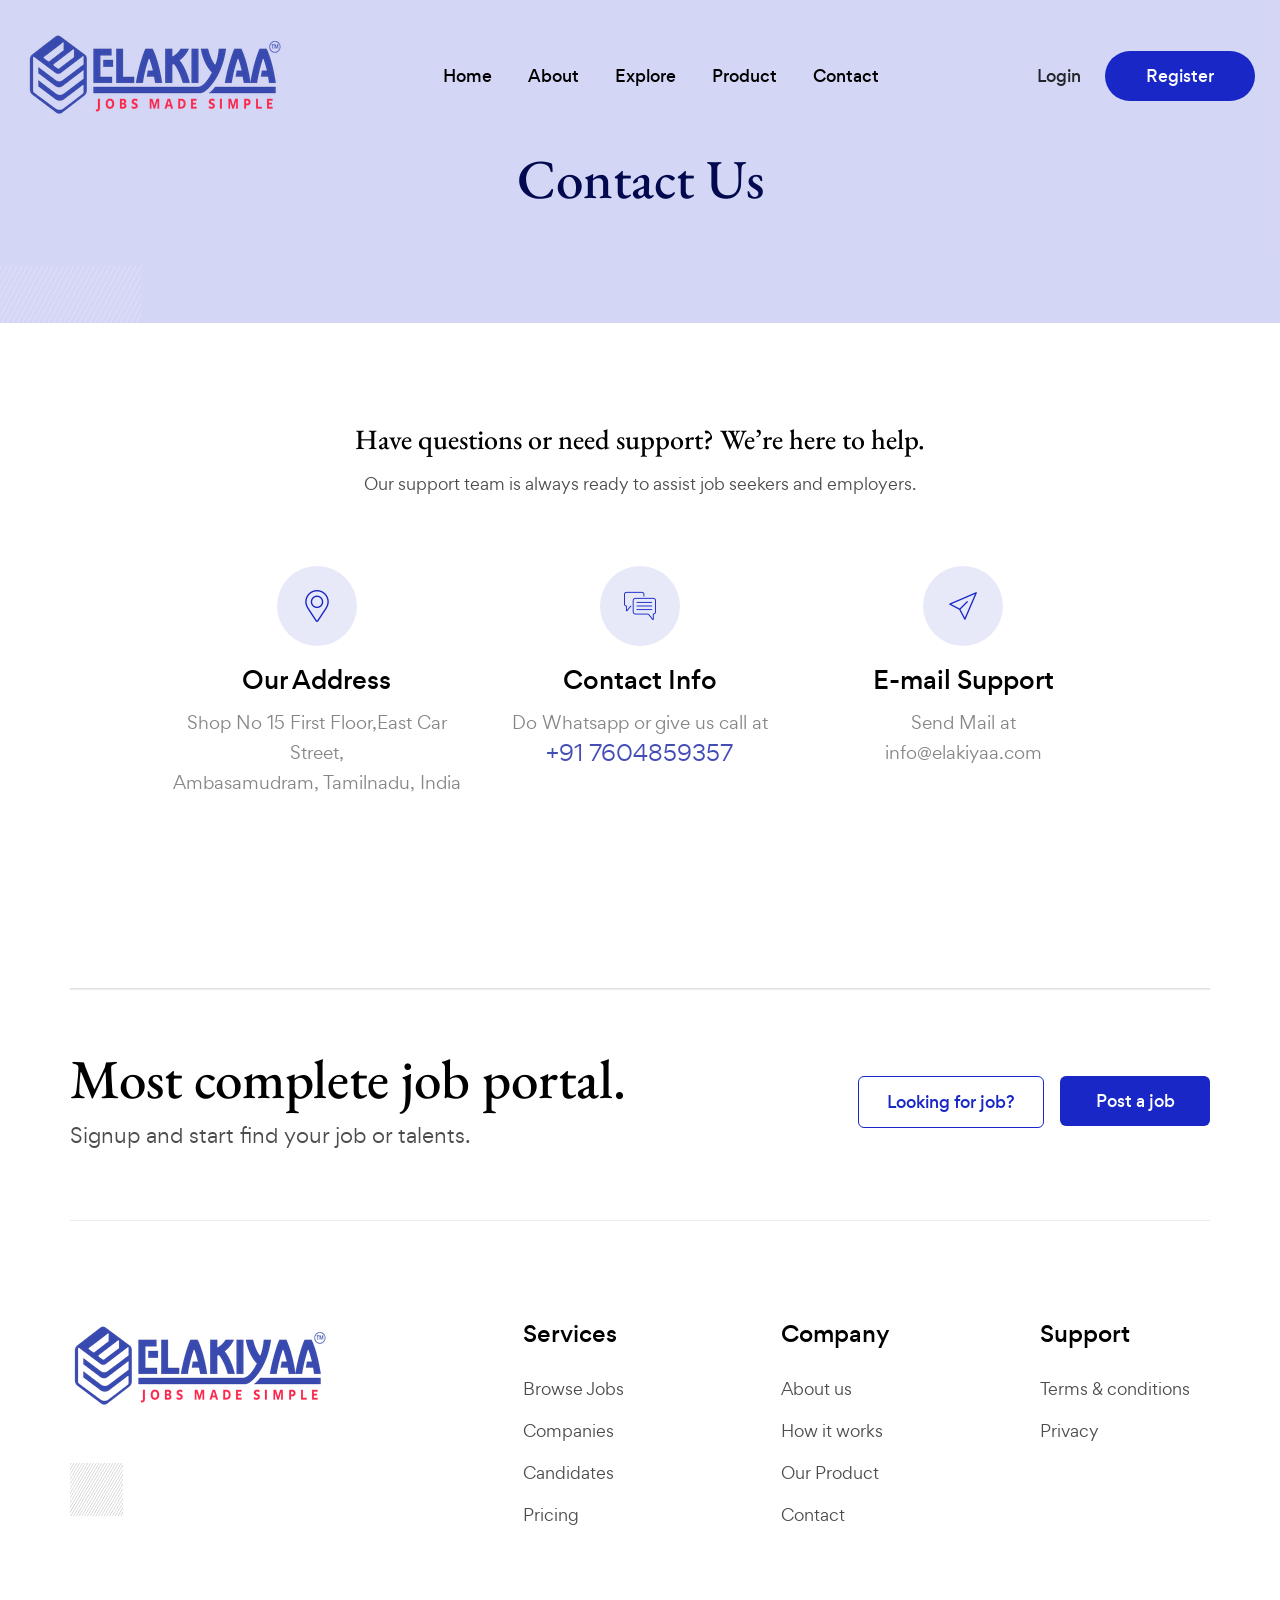
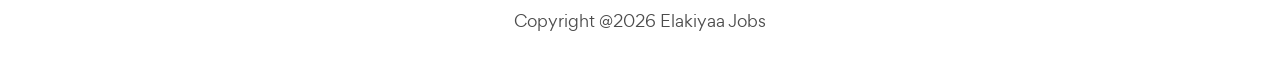
<file: contact.html>
<!DOCTYPE html>
<html lang="en">
<head>
	<meta charset="UTF-8">
	<!-- For IE -->
	<meta http-equiv="X-UA-Compatible" content="IE=edge">
	<!-- For Resposive Device -->
	<meta name="viewport" content="width=device-width, initial-scale=1.0">
	<!-- For Window Tab Color -->
	<!-- Chrome, Firefox OS and Opera -->
	<meta name="theme-color" content="#244034">
	<!-- Windows Phone -->
	<meta name="msapplication-navbutton-color" content="#244034">
	<!-- iOS Safari -->
	<meta name="apple-mobile-web-app-status-bar-style" content="#244034">
	<title> Elakiyaa Jobs </title>
	<!-- Favicon -->
	<link rel="icon" type="image/png" sizes="56x56" href="images/fav-icon/fav.png">
	<!-- Bootstrap CSS -->
	<link rel="stylesheet" type="text/css" href="css/bootstrap.min.css" media="all">
	<!-- Main style sheet -->
	<link rel="stylesheet" type="text/css" href="css/style.min.css" media="all">
	<!-- responsive style sheet -->
	<link rel="stylesheet" type="text/css" href="css/responsive.css" media="all">

	<!-- Fix Internet Explorer ______________________________________-->
	<!--[if lt IE 9]>
			<script src="http://html5shiv.googlecode.com/svn/trunk/html5.js"></script>
			<script src="vendor/html5shiv.js"></script>
			<script src="vendor/respond.js"></script>
		<![endif]-->
</head>

<body>
	<div class="main-page-wrapper">
		<!-- ===================================================
				Loading Transition
			==================================================== -->
		<div id="preloader">
			<div id="ctn-preloader" class="ctn-preloader">
<!--				<div class="icon"><img src="images/loader.svg" alt="" class="m-auto d-block" width="60"></div>-->
				<div class="txt-loading">
					<span data-text-preloader="E" class="letters-loading">
						E
					</span>
					<span data-text-preloader="L" class="letters-loading">
						L
					</span>
					<span data-text-preloader="A" class="letters-loading">
						A
					</span>
					<span data-text-preloader="K" class="letters-loading">
						K
					</span>
                    <span data-text-preloader="I" class="letters-loading">
						I
					</span>
                    <span data-text-preloader="Y" class="letters-loading">
						Y
					</span>
                    <span data-text-preloader="A" class="letters-loading">
						A
					</span>
                    <span data-text-preloader="A" class="letters-loading">
						A
					</span>
				</div>
			</div>
		</div>

		<!-- 
		=============================================
				Theme Main Menu
		============================================== 
		-->
<header class="theme-main-menu menu-overlay sticky-menu">
			<div class="inner-content position-relative">
				<div class="top-header">
					<div class="d-flex align-items-center justify-content-between">
						<div class="logo order-lg-0">
							<a href="#" class="d-flex align-items-center">
								<img src="images/logo/final_logo.png" alt="">
							</a>
						</div>
						<!-- logo -->
						<div class="right-widget ms-ß auto ms-lg-0 order-lg-2">
							<ul class="d-flex align-items-center style-none">
								<li><a href="https://elakiyaabestjobs.com" target="_blank" class="fw-500 text-dark" >Login</a></li>
								<li class="d-none d-md-block ms-4"><a href="https://elakiyaabestjobs.com/Signup" target="_blank" class="btn-five">Register</a></li>
							</ul>
						</div> <!--/.right-widget-->
						<nav class="navbar navbar-expand-lg p0 ms-3 ms-lg-0 order-lg-1">
							<button class="navbar-toggler d-block d-lg-none" type="button" data-bs-toggle="collapse"
								data-bs-target="#navbarNav" aria-controls="navbarNav" aria-expanded="false"
								aria-label="Toggle navigation">
								<span></span>
							</button>
							<div class="collapse navbar-collapse" id="navbarNav">
								<ul class="navbar-nav">
                                    <li class="nav-item">
										<a class="nav-link" href="index.html" role="button">Home</a>
									</li>
                                    <li class="nav-item">
										<a class="nav-link" href="about-us.html" role="button">About</a>
									</li>
                                    <li class="nav-item">
										<a class="nav-link" href="explore.html" role="button">Explore</a>
									</li>
                                    <li class="nav-item">
										<a class="nav-link" href="products.html" role="button">Product</a>
									</li>
<!--									<li class="d-block d-lg-none"><div class="logo"><a href="index.html" class="d-block"><img src="images/logo/logo_04.png" alt="" width="100"></a></div></li>-->
<!--									<li class="nav-item dropdown dashboard-menu">-->
<!--										<a class="nav-link dropdown-toggle" href="products.html" role="button" data-bs-toggle="dropdown"-->
<!--											data-bs-auto-close="outside" aria-expanded="false">Mobile App-->
<!--										</a>-->
<!--									</li>-->
									<li class="nav-item">
										<a class="nav-link" href="contact.html" role="button">Contact</a>
									</li>
									<li class="d-md-none mt-5"><a href="#" class="btn-five w-100">Register</a></li>
								</ul>
							</div>
						</nav>
					</div>
				</div> <!--/.top-header-->
			</div> <!-- /.inner-content -->
		</header> <!-- /.theme-main-menu -->


		<!-- 
		=============================================
			Inner Banner
		============================================== 
		-->
		<div class="inner-banner-one position-relative">
			<div class="container">
				<div class="position-relative">
					<div class="row">
						<div class="col-xl-6 m-auto text-center">
							<div class="title-two">
                                <h2>Contact Us</h2>
                            </div>

						</div>
					</div>
					
				</div>
			</div>

			<img src="images/lazy.svg" data-src="images/shape/shape_03.svg" alt="" class="lazy-img shapes shape_02">
		</div> <!-- /.inner-banner-one -->


	<!--
		=============================================
			Contact Us
		==============================================
		-->
		<section class="contact-us-section pt-100 lg-pt-80">
			<div class="container">
                <div class="border-bottom pb-150 lg-pb-80">
                    <div class="title-one text-center mb-70 lg-mb-40">
                        <h3>Have questions or need support? We’re here to help.</h3>
                        <ul class="style-none d-flex justify-content-center page-pagination mt-15">
                                <li>Our support team is always ready to assist job seekers and employers.</li>

                            </ul>
                    </div>
                    <div class="row">
						<div class="col-xl-10 m-auto">
							<div class="row">
								<div class="col-md-4">
									<div class="address-block-one text-center mb-40 wow fadeInUp">
										<div class="icon rounded-circle d-flex align-items-center justify-content-center m-auto"><img src="images/icon/location.png" alt=""></div>
										<h5 class="title">Our Address</h5>
										<p>Shop No 15 First Floor,East Car Street,</br> Ambasamudram, Tamilnadu, India</p>
									</div> <!-- /.address-block-one -->
								</div>
								<div class="col-md-4">
									<div class="address-block-one text-center mb-40 wow fadeInUp">
										<div class="icon rounded-circle d-flex align-items-center justify-content-center m-auto"><img src="images/icon/chat.png" alt=""></div>
										<h5 class="title">Contact Info</h5>
										<p>Do Whatsapp or give us call at <br><a class="call">+91 7604859357</a></p>
									</div> <!-- /.address-block-one -->
								</div>
								<div class="col-md-4">
									<div class="address-block-one text-center mb-40 wow fadeInUp">
										<div class="icon rounded-circle d-flex align-items-center justify-content-center m-auto"><img src="images/icon/send.png" alt=""></div>
										<h5 class="title">E-mail Support</h5>
										<p>Send Mail at <br><a href="#" >info@elakiyaa.com</a></p>
									</div> <!-- /.address-block-one -->
								</div>
							</div>
						</div>
					</div>

                    <div class="row">

					</div>
                </div>
            </div>
		</section>
		<!-- ./contact-us-section -->

		<!--
		=====================================================
			Job Portal Intro
		=====================================================
		-->
		<section class="job-portal-intro">
			<div class="container">
				<div class="wrapper bottom-border top-border pt-60 lg-pt-40 pb-65 lg-pb-40">
					<div class="row align-items-center">
						<div class="col-lg-7">
							<div class="text-center text-lg-start">
								<h2>Most complete job portal.</h2>
								<p class="text-md m0 md-pb-20">Signup and start find your job or talents.</p>
							</div>
						</div>
						<div class="col-lg-5">
							<ul class="btn-group style-none d-flex justify-content-center justify-content-lg-end">
								<li class="me-2"><a href="" class="btn-seven border6">Looking for job?</a></li>
								<li class="ms-2"><a href="" class="btn-five border6">Post a job</a></li>
							</ul>
						</div>
					</div>
				</div>
			</div>
		</section>
		<!-- /.job-portal-intro -->



		<!--
		=====================================================
			Footer One
		=====================================================
		-->
        <div class="footer-one">
			<div class="container">
				<div class="inner-wrapper">
					<div class="row justify-content-between">
						<div class="col-xl-4 col-lg-3 footer-intro mb-15">
							<div class="logo mb-25">
								<a href="index.html" class="d-flex align-items-center">
									<img src="images/logo/final_logo.png" alt="">
								</a>
							</div>
                            <img src="images/lazy.svg" data-src="images/shape/shape_28.svg" alt="" class="lazy-img mt-50 sm-mt-30 sm-mb-20">

                        </div>
						<div class="col-lg-2 col-sm-4 mb-20">
							<h5 class="footer-title">Services​</h5>
							<ul class="footer-nav-link style-none">
								<li><a href="#">Browse Jobs</a></li>
								<li><a href="#">Companies</a></li>
								<li><a href="#">Candidates</a></li>
								<li><a href="#">Pricing</a></li>
							</ul>
						</div>
						<div class="col-lg-2 col-sm-4 mb-20">
							<h5 class="footer-title">Company</h5>
							<ul class="footer-nav-link style-none">
								<li><a href="about-us.html">About us</a></li>
								<li><a href=" explore.html">How it works</a></li>
								<li><a href="products.html">Our Product</a></li>
								<li><a href="contact.html">Contact</a></li>
							</ul>
						</div>
						<div class="col-xl-2 col-lg-3 col-sm-4 mb-20">
							<h5 class="footer-title">Support</h5>
							<ul class="footer-nav-link style-none">
								<li><a href="#">Terms & conditions</a></li>
								<li><a href="#">Privacy</a></li>
							</ul>
						</div>
					</div>
				</div> <!-- /.inner-wrapper -->
			</div>
			<div class="bottom-footer">
				<div class="container">
					<div class="row align-items-center">

						<div class="col-lg-4 order-lg-1 mb-15">
							<ul class="d-flex style-none bottom-nav justify-content-center justify-content-lg-start">
							</ul>
						</div>
						<div class="col-lg-4 order-lg-2">
							<p class="text-center mb-15">Copyright @2026  Elakiyaa Jobs</p>
						</div>
					</div>
				</div>
			</div>
		</div> <!-- /.footer-one -->



		<button class="scroll-top">
			<i class="bi bi-arrow-up-short"></i>
		</button>




		<!-- Optional JavaScript _____________________________  -->

		<!-- jQuery first, then Bootstrap JS -->
		<!-- jQuery -->
		<script src="vendor/jquery.min.js"></script>
		<!-- Bootstrap JS -->
		<script src="vendor/bootstrap/js/bootstrap.bundle.min.js"></script>
		<!-- WOW js -->
		<script src="vendor/wow/wow.min.js"></script>
		<!-- Slick Slider -->
		<script src="vendor/slick/slick.min.js"></script>
		<!-- Fancybox -->
		<script src="vendor/fancybox/dist/jquery.fancybox.min.js"></script>
		<!-- Lazy -->
		<script src="vendor/jquery.lazy.min.js"></script>
		<!-- js Counter -->
		<script src="vendor/jquery.counterup.min.js"></script>
		<script src="vendor/jquery.waypoints.min.js"></script>
		<!-- Nice Select -->
		<script src="vendor/nice-select/jquery.nice-select.min.js"></script>
		<!-- validator js -->
		<script src="vendor/validator.js"></script>

		<!-- Theme js -->
		<script src="js/theme.js"></script>
	</div> <!-- /.main-page-wrapper -->
</body>
</html>
</file>
<file: css/responsive.css>
/* Responsive CSS Document */

/* 
    Created on   : 04/06/2023.
    Theme Name   : Jobi - Responsive Job Board HTML Template
    Version      : 1.0.
    Developed by : (me@heloshape.com) / (www.me.heloshape.com)
   
*/

@media (min-width: 992px) {
  .container {padding-right: 0;padding-left: 0;}
}
/*(min-width: 992px)*/

@media (min-width: 1400px) {


}
/*(min-width: 1400px)*/

/*Grid xl Start*/
@media (max-width: 1399px) { 
  .category-menu {padding: 0 15px;}
  .card-style-nine {padding: 25px 15px;}
  .feedback-section-five .feedback-slider-one {margin: 0 -15px;}
  .feedback-section-five .feedback-slider-one .item {margin: 0 15px;}
}
/*(max-width: 1399px)*/



/*Between Grid xl*/
@media (min-width: 1200px) and (max-width: 1399px) {
  .theme-main-menu {padding: 30px 25px;}
  .hero-banner-two h1 {font-size: 85px;}
  .hero-banner-five h1 {font-size: 65px;}
  .hero-banner-seven h1 {font-size: 65px;}
  .h1, h1 {font-size: 80px;}
  .h2, h2 {font-size: 62px;}
  .title-one h2.main-font {font-size: 55px;}
  .title-two h2 {font-size: 55px;}
  .title-two h2.main-font {font-size: 50px;}
  .title-three h2 {font-size: 45px;}
  .hero-banner-one .img-box {bottom: -50px;}
  .job-search-one form .input-box {margin: 15px 0;}
  .feedback-block-one blockquote {font-size: 32px;}
  .hero-banner-two .img-box {height: 80%;}
  .feedback-section-two .slider-wrapper {width: calc(100% + 50vw);}
  .hero-banner-three .img-box {width: 49%;}
  .fancy-banner-two .bg-wrapper .text-wrapper {padding: 60px 0 60px 50px;}
  .fancy-banner-three .bg-wrapper .text-wrapper {padding: 70px 55px 80px 20px;}
  .feedback-section-three #feedBack_carousel .carousel-inner p {font-size: 30px;}
  .text-feature-four .bg-wrapper {padding: 60px 50px 85px 50px;}
  .fancy-banner-four .bg-wrapper .text-wrapper {padding: 60px 50px 85px 20px;}
  .job-list-one {padding: 35px 25px;}
  .accordion-style-two .accordion-body {width: 90%;}
  .card-style-seven a {padding: 15px 20px;}
  .feedback-section-four .bg-wrapper {padding: 80px 100px 130px 70px;}
  .feedback-section-four .bg-wrapper p {font-size: 35px; margin-bottom: 70px;}
  .feedback-section-four .slider-wrapper {width: 82vw; bottom: 14%;}
  .feedback-section-five .slider-arrows {top:50px;}
  .feedback-block-three blockquote {font-size: 22px;}
  .candidate-profile-card.list-layout {padding: 27px 15px 38px;}
  .error-page h2 {font-size: 70px;}
  .blog-meta-two .blog-title.xs {font-size: 26px;}
  .blog-details-meta .blog-heading {font-size: 46px;}
  
}
/*(min-width: 1200px) and (max-width: 1399px)*/


@media (min-width: 992px) and (max-width: 1399px) { 
  .card-style-two.arrow:after {right: -70px;}
  .card-style-two.arrow:before {left: -70px;}
  .blog-section-one .explore-btn {top:16px;}
}
/* (min-width: 992px) and (max-width: 1399px) */


/*Grid lg Start*/
@media (max-width: 1199px) {
  body {font-size: 15px;}
  .theme-main-menu {padding: 20px 12px;}
  .btn-one {font-size: 14px; padding: 8px 20px; border-width: 1px;}
  .btn-one.lg {padding: 8px 25px;}
  .btn-three {padding: 11px 20px;}
  .btn-four {padding: 13px 20px;}
  .btn-five {padding: 11px 20px; min-width: 120px;}
  .btn-seven {padding: 10px 20px; min-width: 120px;}
  .text-lg {font-size: 18px; line-height: 1.65em;}
  .text-md {font-size: 17px; line-height: 1.75em;}
  .title-one .sub-title {font-size: 12px;}
  .title-two .sub-title {font-size: 16px; margin-bottom: 12px;}
  .job-search-one form .input-box .nice-select,
  .job-search-one.style-two .input-box .nice-select,
  .job-search-one form .input-box .keyword {font-size: 15px; font-weight: normal;}
  .job-search-one form .input-box .label {margin-bottom: 0;}
  .job-search-one form .input-box,
  .job-search-one.style-two .input-box {margin: 10px 0; padding: 0 10px;}
  .job-search-one form .search-btn {width: 100%; font-size: 14px;}
  .hero-banner-one .img-box {right: 0; bottom: 0;}
  .title-one span img {max-width: 72px; right: -70px; top:-12px;}
  .card-style-one .wrapper .title {font-size: 16px; margin: 30px 0 25px;}
  .card-style-one .wrapper {padding: 30px 10px; border-radius: 48px;}
  .list-style-one li {font-size: 16px; margin-top: 18px;}
  .card-style-two .icon,.card-style-five .icon {width: 65px; height: 65px;}
  .card-style-two .icon img {width: 38%;}
  .card-style-two .title {font-size: 20px; margin: 20px 0 10px;}
  .feedback-block-one {padding: 25px 20px;}
  .feedback-block-one blockquote {font-size: 20px; line-height: 1.65em;}
  .text-feature-two .big-circle .brand-icon {max-height: 105px; max-width: 105px; padding: 15px;}
  .blog-meta-one .blog-title {font-size: 20px; margin: 0;}
  .fancy-banner-one .bg-wrapper .upload-btn,.fancy-banner-six .bg-wrapper .upload-btn {width: 190px; height: 50px;}
  .footer-one {padding-top: 70px;}
  .footer-one .footer-title {font-size: 18px; margin-bottom: 15px;}
  .job-search-two form {height: 50px;}
  .job-search-two form input {width: calc(100% - 130px);}
  .hero-banner-two .img-box {height: auto;}
  .hero-banner-two .img-box .screen_01,.hero-banner-two .img-box .screen_02 {width: 50%;}
  .hero-banner-two .rating-box {padding: 30px 20px;}
  .text-feature-one .img-data .video-icon {width: 80px; height: 80px; line-height: 80px; font-size: 45px; bottom: 35%;}
  .counter-block-one .main-count {font-size: 32px; margin-bottom: -2px;}
  .counter-block-one h2.main-count {font-size: 40px;}
  .card-style-four a {padding: 25px 20px 30px;}
  .card-style-four.bg-color a {padding: 10px 20px 20px;}
  .card-style-four .icon {width: 50px; height: 50px; padding: 14px;}
  .card-style-four .total-job {font-size: 15px;}
  .card-style-four .title {margin: 20px 0;}
  .card-style-four.bg-color .title {font-size: 40px;}
  .text-feature-three .img-box {height: auto; padding-top: 80px;}
  .text-feature-three .img-box .screen_01,.text-feature-three .img-box .screen_02 {top:-2%;}
  .accordion-style-one .accordion-button {font-size: 18px; padding: 15px 0;}
  .feedback-section-two .rating-title {font-size: 25px;}
  .feedback-slider-two .item {margin: 50px 15px;}
  .feedback-block-two {padding: 25px 20px;}
  .feedback-block-two .review,.feedback-block-three .review {font-size: 18px;}
  .feedback-block-two .block-footer .author-img {width: 40px; height: 40px;}
  .feedback-block-two .block-footer .name {font-size: 16px;}
  .feedback-block-two .block-footer .quote-icon {width: 25px;}
  .feedback-section-two .slick-dots {margin-top: 25px;}
  .footer-one .email {font-size: 16px;}
  .fancy-banner-two .bg-wrapper .text-wrapper {padding: 50px 20px;}
  .fancy-banner-two .bg-wrapper .text-wrapper .counter-wrapper .main-count {font-size: 25px; margin-bottom: 2px;}
  .fancy-banner-three .bg-wrapper .text-wrapper {padding: 50px 20px;}
  .fancy-banner-three .bg-wrapper .text-wrapper .video-icon {width: 55px; height: 55px; font-size: 35px;}
  .fancy-banner-three .bg-wrapper .bottom-content {padding: 10px 20px 30px;}
  .feedback-section-three #feedBack_carousel .carousel-indicators {margin-top: 30px;}
  .feedback-section-three #feedBack_carousel .carousel-indicators button {width: 45px; height: 45px; margin: 0 5px;}
  .text-feature-four .bg-wrapper {padding: 50px 20px 70px;}
  .text-feature-four .bg-wrapper .big-circle .logo {width: 100px; height: 100px; padding: 30px;}
  .text-feature-four .bg-wrapper .brand span {font-size: 35px; line-height: 40px;}
  .text-feature-four .bg-wrapper .brand {right: 0;}
  .category-section-four .title {font-size: 20px; margin-bottom: 0;}
  .category-section-four .list-item a {font-size: 15px;}
  .fancy-banner-four .bg-wrapper .text-wrapper {padding: 50px 20px;}
  .job-list-one {padding: 25px 20px;}
  .job-list-one .logo {width: 45px;}
  .job-list-one .title {font-size: 16px; width: calc(100% - 60px); margin-left: 15px;}
  .job-list-one .job-duration,.job-list-one .job-date,.job-list-one .job-location a,
  .job-list-one .job-category a {font-size: 14px;}
  .faq-section .bg-wrapper {padding: 5px 20px;}
  .accordion-style-two .accordion-button {padding: 20px 0; font-size: 18px;}
  .accordion-style-two .accordion-button:not(.collapsed) {padding-bottom: 10px;}
  .accordion-style-two .accordion-body {width: 100%; padding: 0 40px 10px 0;}
  .accordion-style-two .accordion-body p {font-size: 16px;}
  .hero-banner-five .chat-btn {width: 60px; height: 60px; line-height: 60px;}
  .card-style-seven a .title {margin-left: 10px;}
  .g-control-nav li {font-size: 15px; margin-left: 22px;}
  .job-list-two {padding: 25px 15px;}
  .job-list-two .job-duration {margin-top: 30px;}
  .job-list-two .title {font-size: 18px; line-height: 1.5em;}
  .job-list-two .job-date,.job-list-two .job-salary {font-size: 15px; margin: 15px 0 30px;}
  .job-list-two .job-location a {font-size: 15px;}
  .feedback-section-four .bg-wrapper .icon {width: 55px; height: 55px; padding: 15px;}
  .blog-meta-two .blog-title {line-height: 1.35em; margin: 18px 0;}
  .blog-meta-two .continue-btn {font-size: 15px;}
  .feedback-block-three {padding: 25px 20px;}
  .feedback-block-three blockquote {font-size: 18px;}
  .feedback-block-three .name {font-size: 16px;}
  .feedback-block-three .author-img {width: 45px; height: 45px;}
  .feedback-block-three .quote-icon {top:28px; right: 15px; width: 25px;}
  .filter-area-tab .main-title {font-size: 20px;}
  .job-list-one .split-box1 {width: calc(100% - 45px); padding-left: 15px;}
  .job-list-two .save-btn {top:25px; right: 15px;}
  .filter-area-tab .filter-header {padding-top: 18px; padding-bottom: 18px;}
  .filter-area-tab .filter-header:before {top:16px; right: 15px;}
  .job-list-three .main-wrapper .list-header {padding-bottom: 20px; margin-bottom: 18px;}
  .job-list-three .main-wrapper p {margin-bottom: 18px;}
  .job-details .post-title {font-size: 28px;}
  .job-details .post-block.border-style {padding: 20px 15px;}
  .job-details .block-title {font-size: 18px;}
  .job-details .block-numb {width: 22px; height: 22px; line-height: 22px; font-size: 13px;}
  .job-details p,.job-details .list-type-one li,
  .job-details .list-type-two li {font-size: 16px; margin-top: 15px;}
  .job-company-info {padding: 30px 15px;}
  .related-job-section .slick-arrow-one {top:0;}
  .job-details .job-meta-data-two .bg-wrapper {padding: 25px 20px 30px; border-radius: 45px;}
  .job-details .job-meta-data-two .bg-wrapper span {margin-top: 20px;}
  .candidate-profile-card.list-layout .cadidate-skills {position: static; margin-top: 10px; margin-bottom: 10px;}
  .candidate-profile-card.list-layout {padding: 25px 15px;}
  .candidate-profile-card .cadidate-avatar {width: 60px; height: 60px;}
  .candidate-profile-card.list-layout .right-side {width: calc(100% - 60px); padding-left: 20px;}
  .candidate-profile-card.list-layout .candidate-info {margin-top: 10px;}
  .candidates-profile-details .title {font-size: 20px; margin-bottom: 12px;}
  .candidates-profile-details .inner-card.border-style .title {top:-12px; left: 10px;}
  .candidates-profile-details .inner-card.border-style {padding: 25px 15px 15px;}
  .candidates-profile-details .inner-card {padding: 15px;}
  .candidates-profile-details .video-post {height: 350px;}
  .candidates-profile-details .video-post .video-icon {width: 50px; height: 50px; line-height: 50px; font-size: 35px;}
  .candidates-profile-details .time-line-data .info .numb {width: 35px; height: 35px;}
  .candidates-profile-details .time-line-data .info {padding: 0 0 20px 50px;}
  .candidates-profile-details .time-line-data .info h4 {font-size: 16px; margin-bottom: 8px;}
  .candidates-profile-details .skill-tags li {font-size: 14px; line-height: 35px; margin-top: 10px; padding: 0 15px;}
  .candidates-profile-details .skill-tags li.more {width: 35px; height: 35px;}
  .cadidate-profile-sidebar .cadidate-bio .cadidate-name {font-size: 18px; margin: 10px 0;}
  .company-grid-layout .company-logo {width: 70px; height: 70px;}
  .company-list-layout .company-logo {width: 60px; height: 60px;}
  .company-grid-layout .company-name,
  .company-list-layout .company-name {font-size: 20px;}
  .company-grid-layout .bottom-line {margin-top: 30px;}
  .company-grid-layout .bottom-line a {font-size: 14px; padding: 15px 0;}
  .company-list-layout .company-data {width: calc(100% - 60px);}
  .company-list-layout {padding: 30px 20px 20px;}
  .company-details .details-post-data h3 {font-size: 22px;}
  .text-feature-three .video-post .video-icon {height: 55px; width: 55px; line-height: 55px; font-size: 40px; padding-left: 5px;}
  .pricing-card-one .price {font-size: 52px; margin-bottom: 20px;}
  .pricing-card-one ul li {font-size: 16px; margin-bottom: 14px;}
  .faq-section .nav .nav-link {font-size: 16px;}
  .user-data-form .nav .nav-item .nav-link {font-size: 15px;}
  .user-data-form h2 {font-size: 40px;}
  .user-data-form {padding-top: 25px;}
  .error-page .error {font-size: 60px;}
  .error-page h2 {font-size: 50px; margin: -5px 0 30px;}
  .error-page .btn-one {font-size: 14px; padding: 12px 20px;}
  .blog-sidebar .sidebar-title {font-size: 20px; margin-bottom: 15px;}
  .blog-sidebar .sidebar-recent-news .post .title {font-size: 16px;}
  .blog-meta-two .blog-title.xs {font-size: 18px;}
  .blog-meta-two.box-layout {padding: 15px 15px 30px;}
  .blog-details-meta .blog-heading {font-size: 22px; margin: 10px 0 12px;}
  .blog-details-meta h5 {font-size: 17px;}
  .blog-details-meta .quote-text {padding: 25px 15px 30px; margin: 25px 0 30px;}
  .blog-details-meta .quote-text blockquote {font-size: 30px; line-height: 1.15em;}
  .blog-details-meta h3 {font-size: 22px;}
  .blog-details-page .blog-comment-area {padding: 50px 0;}
  .blog-details-page .blog-inner-title {font-size: 25px;}
  .blog-details-page .blog-comment-area .comment .comment-text .name {font-size: 18px;}
  .blog-details-page .blog-comment-area .comment .comment-text p {padding: 10px 0 0;}
  .blog-details-page .blog-comment-form {padding: 30px 15px;}
  .map-banner {height: 350px;}
  .address-block-one .icon {width: 50px; height: 50px; padding: 15px;}
  .address-block-one .title {font-size: 18px; padding: 15px 0 0;}
  .address-block-one p {font-size: 15px;}
}
/*(max-width: 1199px)*/



/*Between Grid lg*/
@media (min-width: 992px) and (max-width: 1199px) {
  .navbar .nav-item .nav-link {margin: 0 15px;}
  .menu-style-one .navbar .nav-item.category-btn .nav-link {margin-right: 25px;}
  .hero-banner-two h1 {font-size: 70px;}
  .hero-banner-five h1 {font-size: 58px;}
  .hero-banner-seven h1 {font-size: 58px;}
  .h1, h1 {font-size: 65px;}
  .title-one h2.main-font {font-size: 45px;}
  .title-one h2 {font-size: 52px;}
  .title-two h2 {font-size: 48px;}
  .title-two h2.main-font {font-size: 42px;}
  .title-three h2 {font-size: 42px;}
  .job-portal-intro h2 {font-size: 48px;}
  .text-feature-two .big-circle {width: 400px; height: 400px;}
  .category-menu li {padding: 0 12px;}
  .category-menu li a {font-size: 14px;}
  .hero-banner-three .img-box {width: 45%;}
  .category-section-three .slider-arrows {top:10px;}
  .card-style-six {height: 300px;}
  .feedback-section-three #feedBack_carousel .carousel-inner p {font-size: 24px; margin-bottom: 35px;}
  .feedback-section-three #feedBack_carousel .carousel-btn {top:35px;}
  .card-style-seven a {padding: 10px 12px;}
  .feedback-section-four .bg-wrapper {padding: 60px 70px 100px 35px;}
  .feedback-section-four .bg-wrapper p {font-size: 25px; margin-bottom: 70px;}
  .feedback-section-four .slider-wrapper {width: 75vw; bottom: 10%; right: -22vw;}
  .blog-meta-two .blog-title {font-size: 24px;}
  .inner-banner-one {padding-bottom: 80px;}
  .text-feature-three .video-post {height: 450px;}
  
}
/*(min-width: 992px) and (max-width: 1199px)*/



/*Grid md Start*/
@media (max-width: 991px) {
  .h1, h1 {font-size: 45px;}
  .h2, h2 {font-size: 40px;}
  .theme-main-menu.fixed {padding-top: 10px; padding-bottom: 10px;}
  .hero-banner-two h1 {font-size: 48px;}
  .hero-banner-five h1 {font-size: 40px;}
  .hero-banner-seven h1 {font-size: 40px;}
  .title-one h2.main-font {font-size: 35px;}
  .title-two h2 {font-size: 38px;}
  .title-two h2.main-font {font-size: 34px;}
  .title-three h2 {font-size: 36px;}
  .job-portal-intro h2 {font-size: 38px;}
  .menu-style-one .navbar .nav-item.category-btn .nav-link {margin: 10px 0; border-radius: 5px; line-height: 45px;}
  .theme-main-menu .category-dropdown .item {margin: 3px 5px; font-size: 14px;}
  .theme-main-menu .category-dropdown .item .icon {width: 40px; height: 40px; padding: 10px;}
  .theme-main-menu .category-dropdown .explore-all-btn {font-size: 15px; margin-top: 15px; border-radius: 0;}
  .theme-main-menu .category-dropdown .explore-all-btn:hover {background: #244034;}
  .feedback-block-one .logo {height: 40px;}
  .text-feature-two .big-circle {margin: 60px auto 0;}
  .footer-one .bottom-footer {padding: 30px 0 5px;}
  .footer-one .bottom-footer .bottom-nav a,
  .footer-one .bottom-footer .social-icon a {margin: 0 8px;}
  .text-feature-three .img-box {max-width: 500px; margin: 60px auto 0;}
  .feedback-section-two:before {top:40%; width: 70%;}
  .card-style-six {height: 250px;}
  .fancy-banner-three .bg-wrapper::before {width: 100%;}
  .feedback-section-three #feedBack_carousel .carousel-inner p {font-size: 20px; margin-bottom: 35px;}
  .feedback-section-three #feedBack_carousel .carousel-btn {display: none;}
  .fancy-banner-four .bg-wrapper .img-meta {height: 300px; border-radius: 0 0 30px 30px;}
  .job-list-one {padding-left: 75px;}
  .job-list-one .logo {position: absolute; left: 15px; top:17px;}
  .job-list-one .title {width: 100%; margin: 0 0 15px;}
  .card-style-seven a {padding: 12px 18px;}
  .g-control-nav li {margin: 10px 10px 0 !important;}
  .grid-3column {margin: 0 -12px;}
  .grid-3column .grid-sizer, .grid-3column .isotop-item {padding: 0 12px;}
  .expert-slider-two .slick-dots {margin-top: 40px;}
  .feedback-section-four .bg-wrapper {padding: 45px 15px 100px;}
  .feedback-section-four .bg-wrapper p {font-size: 25px; margin: 30px 0 40px;}
  .feedback-section-four .slider-wrapper {width: 100%; position: static;}
  .feedback-section-four .bg-wrapper .slider-arrows {right: 0;}
  .feedback-section-four .slider-wrapper .slick-dots {position: static; margin-top: 30px; justify-content: center;}
  .blog-meta-two .blog-title {font-size: 18px;}
  .theme-main-menu .login-btn-three {padding: 10px 22px;}
  .inner-banner-one {padding: 120px 0 70px;}
  .filter-area-tab.offcanvas {position: fixed; overflow-y: auto;}
  .filter-area-tab.offcanvas .main-title {margin-top: 30px; text-align: center;}
  .job-list-one.style-two {padding: 25px 20px;}
  .job-list-one.style-two .logo {position: static;}
  .inner-banner-one .page-pagination li {font-size: 15px;}
  .inner-banner-one .candidate-profile-card .cv-download-btn {font-size: 14px; padding: 0 12px;}
  .feedback-block-four {padding: 20px;}
  .text-feature-three .video-post {height: 350px;}
  .hero-banner-one .img-box,.title-one span img,.card-style-two.arrow:after,
  .card-style-two.arrow:before,.hero-banner-two .shape_04,.hero-banner-two .img-box,
  .feedback-section-two .shape_01,.fancy-banner-five .bg-wrapper .shape_01,
  .hero-banner-seven .screen01,.hero-banner-seven .screen02,
  .card-style-five.arrow-style:before, .card-style-five.arrow-style:after {display: none !important;}
  
}
/*(max-width: 991px)*/
/*Grid md Start*/
@media (min-width: 992px) {
  .filter-area-tab.offcanvas {
    position: relative;
    transform: none !important;
    visibility: visible;
    border: none;
    z-index: 0;
  }

}



/*Between Grid md*/
@media (min-width: 768px) and (max-width: 991px) {
  .category-section-one .card-style-one {width: 33.333%;}
  .expert-section-one .slick-arrow-one,.feedback-section-one .slick-arrow-one{top:32px;}
  .blog-section-one .explore-btn {top:5px;}
  .feedback-section-two .slider-wrapper {width: calc(100% + 40vw);}
  .category-section-three .slider-arrows {top:4px;}
  .grid-3column .grid-sizer, .grid-3column .isotop-item {width: 50%;}
  .feedback-section-five .slider-arrows {top:30px;}
  .job-list-one .split-box1 .title {margin-bottom: 0;}
  
}
/*(min-width: 768px) and (max-width: 991px)*/



/*Grid sm Start*/
@media (max-width: 767px) {
  .menu-style-one .job-post-btn {
    border: none; 
    margin: 10px 0;
    text-align: center;
    width: 100%;
    line-height: 40px;
    border-radius: 50px;
    padding: 0 5px;
    background: #244034;
  }
  .expert-section-one .slick-arrow-one ,.feedback-section-one .slick-arrow-one,
  .blog-section-one .explore-btn,.category-section-three .slider-arrows,
  .feedback-section-five .slider-arrows,.related-job-section .slick-arrow-one {position: static;}
  .job-search-one form .input-box.border-left {border-left: 0; border-top: 1px solid #e6e6e6; margin-top: 0; padding-top: 10px;}
  .job-search-one form .search-btn,.job-search-one form .search-btn-two {margin: 0; padding: 15px 0; border-radius: 0 0 10px 10px;}
  .job-search-one form .input-box {padding-left: 0;}
  .user-data-form h2 {font-size: 35px;}
  .user-data-form .social-use-btn {font-size: 14px; height: 50px;}
  .hero-banner-three .img-box {position: relative; width: 100%; max-width: 350px; padding-left: 10%; margin: 0 auto 60px;}
  .hero-banner-three .img-box .screen_02 {left: -5%;}
  .job-search-one.style-two .input-box {border-bottom: 1px solid #e6e6e6;margin-bottom: 0;padding-bottom: 10px; border-top: none !important;}
  .job-search-one .upload-btn {background: #fff; padding: 8px 15px; border: none; width: 180px; border-radius: 10px;}
  .job-list-one.style-two .logo {margin-bottom: 15px;}
  .candidate-profile-card.grid-layout {padding: 25px 15px;}
  .candidate-profile-card.list-layout .save-btn {position: absolute; top:25px; right: 15px; margin: 0;}
}
/*(max-width: 767px)*/




/*Between Grid sm*/
@media (min-width: 576px) and (max-width: 767px) {
  .category-section-one .card-style-one {width: 33.333%;}
  .text-feature-two .big-circle {width: 370px; height: 370px;}
  .theme-main-menu .header-search {width: 100%; margin: 0 15px;}
  .grid-3column .grid-sizer, .grid-3column .isotop-item {width: 50%;}

}
/*(min-width: 576px) and (max-width: 767px)*/




/*Extra Small breakpoints*/
@media (max-width: 575px) {
  .category-section-one .card-style-one {width: 100%; max-width: 200px;}
  .text-feature-two .big-circle {width: 100%;}
  .text-feature-two .big-circle .brand-icon.icon_02 {right: 1%;}
  .text-feature-two .big-circle .brand-icon.icon_05 {left: 1%;}
  .fancy-banner-one .bg-wrapper .shape_03 {right: 0; top:-30px;}
  .category-section-two:before {height: 91%; width: 75%;}
  .text-feature-three .img-box .screen_01 {left: 0;}
  .feedback-section-two .slider-wrapper {width: 100%;}
  .feedback-section-two .slick-dots {margin-top: 10px;}
  .theme-main-menu .header-search .nice-select {width: 85px; padding: 0 10px;}
  .theme-main-menu .header-search .nice-select:after {right: 12px;}
  .theme-main-menu .header-search input {width: calc(100% - 85px);}
  .theme-main-menu .header-search {width: 100%;}
  .hero-banner-three .partner-title {font-size: 18px;}
  .accordion-style-two .accordion-button {font-size: 16px;}
  .hero-banner-five .img-meta {background: none;}
  .hero-banner-five .chat-btn {border: 1px solid #f5f5f5;}
  .grid-3column .grid-sizer, .grid-3column .isotop-item,
  .card-style-eight .img-meta img {width: 100%;}
  .expert-slider-two .slick-dots:after, .expert-slider-two .slick-dots::before {width: 33%;}
  .job-list-three {padding: 25px 15px;}
  .job-details p, .job-details .list-type-one li, .job-details .list-type-two li {font-size: 15px;}
  .cadidate-profile-sidebar .email-form input,
  .cadidate-profile-sidebar .email-form textarea {width: 100%; margin-top: 5px;}
  .btn-eleven {height: 50px;}
  .hero-banner-four .shapes {display: none !important;}
  .blog-details-page .blog-comment-area .comment .comment-text .reply-btn {position: static;}
}
/*(max-width: 575px)*/



/* Dashboard Responsive */
@media (max-width: 1399px) {  
  .dashboard-body .dash-card-one {padding: 18px 20px 22px;}
  .dashboard-body .dash-card-one .icon {width: 50px; height: 50px; padding: 15px;}
  .dashboard-body .dash-card-one .value {font-size: 30px;}
  .dashboard-body .message-wrapper .message-sidebar .message_filter button {font-size: 14px;}

}
@media (min-width: 1200px) and (max-width: 1399px) {
  .dashboard-body {padding: 120px 40px 30px;}
  .dashboard-body .dashboard-header {left: 300px; padding: 20px 0;}
  .dashboard-body .main-title {font-size: 30px; margin-bottom: 35px;}
  .dashboard-body .card-box {padding: 40px 45px;}
  .dashboard-body .intro-video-post {height: 300px;}
  .compose-mail-offcanvas {right:40px;}
  .dashboard-body .membership-plan-wrapper .column {padding: 30px 30px;}

}

@media (max-width: 1199px) { 
  .dash-aside-navbar {padding: 20px 10px 10px;}
  .dash-aside-navbar .user-data .user-avatar {width: 55px; height: 55px; margin-top: 30px;}
  .dash-aside-navbar .user-data .user-name {font-size: 16px; margin: 12px 0 25px;}
  .dash-aside-navbar .user-data .user-name-data .dropdown-menu .dropdown-item {font-size: 14px; line-height: 40px;}
  .dash-aside-navbar .user-data .user-name-data .dropdown-menu .dropdown-item img {width: 17px;}
  .dash-aside-navbar .dasboard-main-nav li a img {width: 17px;}
  .dash-aside-navbar .dasboard-main-nav li a {font-size: 15px; padding: 15px 5px 15px 15px; border-radius: 10px; margin-bottom: 2px;}
  .dash-aside-navbar .profile-complete-status {margin: 35px 0 40px 15px;}
  .dash-aside-navbar .logout-btn {font-size: 15px;}
  .dashboard-body {padding: 100px 15px 30px; border-radius: 15px 0 0 15px;}
  .dashboard-body .dashboard-header {padding: 15px 0;}
  .dashboard-body .main-title {font-size: 24px; margin-bottom: 25px;}
  .dashboard-body .dash-card-one .value {font-size: 22px;}
  .dashboard-body .border-30,.dashboard-body .dash-card-one:before {border-radius: 15px;}
  .dashboard-body .dash-title-two {font-size: 18px; padding: 18px 0 18px 20px;}
  .dashboard-body .recent-job-tab .wrapper {padding: 0 20px 0 20px;}
  .dashboard-body .card-box {padding: 25px 20px;}
  .dashboard-body .dash-title-three {font-size: 20px; margin-bottom: 25px;}
  .dashboard-body .dash-input-wrapper label {font-size: 14px; margin-bottom: 5px;}
  .dashboard-body .intro-video-post {height: 250px; font-size: 15px;}
  .dashboard-body .intro-video-post .video-icon {width: 50px; height: 50px; line-height: 50px; font-size: 30px; padding-left: 4px;}
  .dashboard-body .dash-input-wrapper .skills-wrapper {padding: 15px 15px 4px; border-radius: 10px;}
  .dashboard-body .dash-input-wrapper .skills-wrapper ul li.is_tag button {font-size: 14px;}
  .dashboard-body .message-wrapper .message-sidebar .message_filter button span {left: 0;}
  .dashboard-body .message-wrapper .message-sidebar .email-list-item .email-short-preview {padding-left: 20px;}
  .dashboard-body .message-wrapper .open-email-container .email-header .logo {width: 35px; height: 35px;}
  .dashboard-body .message-wrapper .open-email-container .email-header .sender-name {font-size: 16px; margin-bottom: -2px;}
  .dashboard-body .message-wrapper .open-email-container .email-header .sender-email {font-size: 15px;}
  .dashboard-body .message-wrapper .open-email-container .email-body h2 {font-size: 20px;}
  .compose-mail-offcanvas {right: 15px;}
  .dashboard-body .job-alert-table td {font-size: 14px;}
  .dashboard-body .dash-pagination li a {width: 36px; height: 36px; line-height: 34px;}
  .dashboard-body .dash-pagination li {font-size: 15px;}
  .dashboard-body .membership-plan-wrapper .column {padding: 25px 15px;}
  .dashboard-body .membership-plan-wrapper h4 {font-size: 18px;}
  .dashboard-body .membership-plan-wrapper h3 {font-size: 45px;}

}

@media (min-width: 992px) and (max-width: 1199px) { 
  .dashboard-body .dashboard-header {right:15px; left: 275px;}
  
}

@media (min-width: 768px) and (max-width: 991px) { 
  .dashboard-body .dashboard-header {right:15px; left: 275px;}

}

@media (max-width: 991px) { 
  .dashboard-body .dash-accordion-one .accordion-item .accordion-button {font-size: 14px; padding: 15px;}
  .dashboard-body .dash-accordion-one .accordion-item .accordion-body {padding: 8px 15px 0;}
  .dashboard-body .message-wrapper .open-email-container {background: #f0f5f3; margin: 20px 10px; border-radius: 10px;}
  .dashboard-body .message-wrapper .message-sidebar {border-right: none; border-bottom: 1px solid #e3e1e1; max-height: 500px; overflow-y: auto;}
  .dashboard-body .message-wrapper .message-sidebar .email-list-item {padding-top: 15px; padding-bottom: 15px;}
  .dashboard-body .message-wrapper .message-sidebar .email-list-item .email-short-preview .sender-name,
  .dashboard-body .message-wrapper .message-sidebar .email-list-item .email-short-preview .mail-text {font-size: 14px;}
  .dashboard-body .message-wrapper .message-sidebar .email-list-item .email-short-preview .mail-sub {font-size: 15px; margin-bottom: 5px;}
  .dashboard-body .job-list-one .title {margin: 0 0 0 15px;}
  .dashboard-body .job-list-one .job-title {margin-bottom: 15px;}
  .dashboard-body .job-list-one .action-dots {position: absolute; top:20px; right: 10px;}
  .dashboard-body .membership-plan-wrapper .column.border-left {border-left: none; border-top: 1px solid #254035;}
}
@media (max-width: 767px) { 
  .dash-aside-navbar {transform: translateX(-100%); opacity: 0; visibility: hidden; transition: all 0.3s ease;}
  .dash-aside-navbar.show {transform: translateX(0); box-shadow: 15px 0 25px rgba(35,35,35,0.09); opacity: 1; visibility: visible;}
  .dashboard-body {margin: 0; border-radius: 0;}
  .dashboard-body .dashboard-header {left: 0; right: 0; border-bottom: 1px solid #e5e5e5; padding: 12px 15px;}
  .dashboard-body .dashboard-header .search-form {width: auto; height: 40px;}
  .dashboard-body .dashboard-header .job-post-btn {width: 110px; line-height: 40px; font-size: 14px;}
  .compose-mail-offcanvas {left: 15px; width: auto;}
  .dashboard-body .candidate-profile-card.list-layout .save-btn {position: static; margin-top: 10px;}
  .dashboard-body .candidate-profile-card .action-dots {position: absolute; top:10px; right: 10px;}
}

@media (max-width: 575px) {
  .dashboard-body .dashboard-header .search-form {display: none;}
  .dashboard-body .dash-card-one {text-align: center;}
  .dashboard-body .dash-card-one .icon {margin: 0 auto 15px;}
  .dashboard-body .dashboard-header .profile-notification .dropdown-menu {max-width: 300px; padding: 20px 15px 20px 15px;}
  .dashboard-body .user-avatar-setting .upload-btn,.dashboard-body .user-avatar-setting .delete-btn {font-size: 14px;}
}
</file>
<file: css/style.min.css>
@import"https://fonts.googleapis.com/css2?family=EB+Garamond:wght@400;500;600;700&amp;display=swap";@import"../fonts/gordita/stylesheet.css";@import"../fonts/bootstrap-icons-1.10.2/font.css";::-webkit-scrollbar{width:5px}::-webkit-scrollbar-track{background:#fff}::-webkit-scrollbar-thumb{background:# dc3545;border-radius:0}body{font-family:"gordita";font-weight:normal;font-size:16px;position:relative;color:rgba(0,0,0,.7)}.main-page-wrapper{overflow-x:hidden}.h1,h1,.h2,h2,.h3,h3,.h4,h4,.h5,h5,.h6,h6{font-family:"EB Garamond",serif;font-weight:500;color:#000}.h1,h1{font-size:85px;letter-spacing:-1px;line-height:1.058em}.h2,h2{font-size:70px;line-height:1.041em}p{line-height:2em}.text-lg{font-size:22px}.text-md{font-size:20px}hr{opacity:.09;margin:5px 0}.fw-600{font-weight:600}.fw-500{font-weight:500}.shapes{position:absolute}.ctn-preloader{height:100%;position:fixed;left:0;top:0;width:100%;z-index:999999;background:#fff;display:flex;align-items:center;justify-content:center;flex-direction:column}.ctn-preloader .icon{animation:rotated 8s infinite linear}.ctn-preloader .txt-loading{-webkit-user-select:none;-moz-user-select:none;user-select:none;margin-top:30px}.ctn-preloader .txt-loading .letters-loading{font-family:"EB Garamond",serif;font-weight:700;letter-spacing:8px;display:inline-block;color:#1827c540;position:relative;font-size:50px;line-height:30px}.ctn-preloader .txt-loading .letters-loading::before{animation:letters-loading 4s infinite;color:#1827C5;content:attr(data-text-preloader);left:0;opacity:0;top:0;line-height:30px;position:absolute}.ctn-preloader .txt-loading .letters-loading:nth-child(2):before{animation-delay:.2s}.ctn-preloader .txt-loading .letters-loading:nth-child(3):before{animation-delay:.4s}.ctn-preloader .txt-loading .letters-loading:nth-child(4):before{animation-delay:.6s}.ctn-preloader .txt-loading .letters-loading:nth-child(5):before{animation-delay:.8s}.ctn-preloader .txt-loading .letters-loading:nth-child(6):before{animation-delay:1s}.ctn-preloader .txt-loading .letters-loading:nth-child(7):before{animation-delay:1.2s}.ctn-preloader .txt-loading .letters-loading:nth-child(8):before{animation-delay:1.4s}@keyframes spinner{to{transform:rotateZ(360deg)}}@keyframes letters-loading{0%,75%,100%{opacity:0;transform:rotateY(-90deg)}25%,50%{opacity:1;transform:rotateY(0deg)}}.scroll-top{width:35px;height:35px;line-height:35px;position:fixed;bottom:20px;right:5px;z-index:99;text-align:center;color:#fff;font-size:25px;cursor:pointer;border-radius:50%;background:#1827C5;transition:all .3s ease-in-out}.scroll-top:after{position:absolute;z-index:-1;content:"";top:100%;left:5%;height:10px;width:90%;opacity:1;background:radial-gradient(ellipse at center, rgba(0, 0, 0, 0.25) 0%, rgba(0, 0, 0, 0) 80%)}.tran3s{transition:all .3s ease-in-out}.tran4s{transition:all .4s ease-in-out}.tran5s{transition:all .5s ease-in-out}.tran6s{transition:all .6s ease-in-out}.btn-one{text-transform:capitalize;font-weight:500;padding:8px 26px;text-align:center;border-radius:50px;color:#fff;background-color:#ff0200;border:2px solid rgba(0,0,0,0);transition:all .3s ease-in-out 0s}.btn-one.lg{padding:8px 32px}.btn-one:hover{background-color:#1827c5;color:#fff;border-color:#6069c7}.btn-two{font-weight:500;color:#98bd00;position:relative;padding-right:12px;border-bottom:2px solid #98bd00;transition:all .3s ease-in-out 0s}.btn-two:hover{color:#98bd00;letter-spacing:.2px}.btn-two:after{border-bottom:2px solid #98bd00;border-right:2px solid #98bd00;content:"";display:block;margin-top:-4px;pointer-events:none;position:absolute;right:0;top:50%;transform:rotate(-45deg);transition:all .15s ease-in-out;height:8px;width:8px}.btn-three{font-weight:500;padding:13px 26px;text-align:center;border-radius:6px;color:#244034;border:2px solid #244034;transition:all .3s ease-in-out 0s}.btn-three:hover{background:#244034;color:#fff}.btn-four{font-weight:500;padding:15px 26px;min-width:150px;text-align:center;border-radius:6px;color:#244034;background:# dc3545;transition:all .3s ease-in-out 0s}.btn-four:hover{background:#244034;color:#fff}.btn-five{font-weight:500;padding:13px 26px;min-width:150px;text-align:center;border-radius:50px;color:#fff;background:#1827C5;transition:all .3s ease-in-out 0s}.btn-five:hover{background:#dc3545;color:#fff}.btn-five.border6{border-radius:6px}.btn-six{font-weight:500;color:#1827C5;position:relative;padding-right:12px;border-bottom:2px solid #1827C5;transition:all .3s ease-in-out 0s}.btn-six:hover{color:#1827C5;letter-spacing:.2px}.btn-six:after{border-bottom:2px solid #1827C5;border-right:2px solid #1827C5;content:"";display:block;margin-top:-4px;pointer-events:none;position:absolute;right:0;top:50%;transform:rotate(-45deg);transition:all .15s ease-in-out;height:8px;width:8px}.btn-six.dark{color:#000;border-bottom-color:#000}.btn-six.dark:after{border-bottom:2px solid #000;border-right:2px solid #000}.btn-seven{font-weight:500;padding:13px 28px;min-width:150px;text-align:center;border-radius:50px;color:#1827C5;border:1px solid #1827C5;transition:all .3s ease-in-out 0s}.btn-seven:hover{background:#1827c5;border-color:#1827c5;color:#fff}.btn-seven.border6{border-radius:6px}.btn-eight{display:inline-block;padding:3px 25px;color:#000;border-radius:30px;background:#f1f6f3;border:1px solid #d6ece0}.btn-eight.style-two{border:2px solid #1827C5;background:rgba(0,0,0,0)}.btn-eight span{color:#1827C5}.btn-eight a{font-weight:normal;color:#1827C5;text-decoration:underline}.btn-nine{font-size:16px;color:#000;letter-spacing:-1px}.btn-nine:hover{color:#1827C5}.btn-nine i{font-size:1.4em;line-height:0}.btn-ten{line-height:50px;border-radius:10px;background:#31795a;padding:0 26px}.btn-ten:hover{background:#1827C5}.btn-eleven{height:60px;border-radius:7px;font-size:14px;text-transform:uppercase;letter-spacing:.88px;color:#fff;background:#31795a;width:100%}.btn-eleven:hover,.btn-eleven:focus{background:#1827C5}.title-one h2{color:#03094f;margin:0}.title-one h2.main-font{font-family:"gordita";font-size:60px;color:#000;line-height:1.333em}.title-one h2.main-font.color-blue{color:#005025}.title-one span img{top:-28px;right:-112px}.title-one .line{height:1px;background:#e5e5e5;flex:1 1 auto !important}.title-one .sub-title{text-transform:uppercase;letter-spacing:1px;color:rgba(0,0,0,.3);font-size:14px;margin-bottom:15px}.title-two h2{font-size:64px;line-height:1.062em;color:#03094f;margin:0}.title-two h2.color-blue{color:#005025}.title-two h2 span{color:# dc3545}.title-two h2.main-font{font-family:"gordita";font-size:58px}.title-two .sub-title{color:#1827C5;font-weight:500;font-size:18px;margin-bottom:15px}.title-three h2{font-size:48px;line-height:1.062em;color:#254035;margin:0}.title-three h2.main-font{font-family:"gordita";color:#000}.title-three h2.color-blue{color:#005025}.title-four h2{font-family:"gordita";font-size:32px;color:#000;margin:0}*{margin:0;padding:0;box-sizing:border-box}a{text-decoration:none;display:inline-block;color:inherit}a:hover,a:focus,a:visited{text-decoration:none;outline:none}img{max-width:100%;display:block}button{border:none;outline:none;box-shadow:none;display:block;padding:0;cursor:pointer;background:rgba(0,0,0,0);color:inherit}button:focus{outline:none}input,textarea{outline:none;box-shadow:none;transition:all .3s ease-in-out}audio,video,canvas{max-width:100%}iframe{border:none !important}.style-none{list-style:none;padding-left:0;margin-bottom:0}.p0{padding:0 !important}.m0{margin:0 !important}.theme-mb-0{margin-bottom:0}.theme-pb-0{padding-bottom:0}.pt-5{padding-top:5px !important}.pt-10{padding-top:10px}.pt-15{padding-top:15px}.pt-20{padding-top:20px}.pt-25{padding-top:25px}.pt-30{padding-top:30px}.pt-35{padding-top:35px}.pt-40{padding-top:40px}.pt-45{padding-top:45px}.pt-50{padding-top:50px}.pt-55{padding-top:55px}.pt-60{padding-top:60px}.pt-65{padding-top:65px}.pt-70{padding-top:70px}.pt-75{padding-top:75px}.pt-80{padding-top:80px}.pt-85{padding-top:85px}.pt-90{padding-top:90px}.pt-95{padding-top:95px}.pt-100{padding-top:100px}.pt-110{padding-top:110px}.pt-120{padding-top:120px}.pt-130{padding-top:130px}.pt-140{padding-top:140px}.pt-150{padding-top:150px}.pt-160{padding-top:160px}.pt-170{padding-top:170px}.pt-180{padding-top:180px}.pt-190{padding-top:190px}.pt-200{padding-top:200px}.pt-225{padding-top:225px}.pt-250{padding-top:250px}.pt-300{padding-top:300px}.pt-350{padding-top:350px}.pb-5{padding-bottom:5px !important}.pb-10{padding-bottom:10px}.pb-15{padding-bottom:15px}.pb-20{padding-bottom:20px}.pb-25{padding-bottom:25px}.pb-30{padding-bottom:30px}.pb-35{padding-bottom:35px}.pb-40{padding-bottom:40px}.pb-45{padding-bottom:45px}.pb-50{padding-bottom:50px}.pb-55{padding-bottom:55px}.pb-60{padding-bottom:60px}.pb-65{padding-bottom:65px}.pb-70{padding-bottom:70px}.pb-75{padding-bottom:75px}.pb-80{padding-bottom:80px}.pb-85{padding-bottom:85px}.pb-90{padding-bottom:90px}.pb-95{padding-bottom:95px}.pb-100{padding-bottom:100px}.pb-110{padding-bottom:110px}.pb-120{padding-bottom:120px}.pb-130{padding-bottom:130px}.pb-140{padding-bottom:140px}.pb-150{padding-bottom:150px}.pb-160{padding-bottom:160px}.pb-170{padding-bottom:170px}.pb-180{padding-bottom:180px}.pb-190{padding-bottom:190px}.pb-200{padding-bottom:200px}.pb-225{padding-bottom:225px}.pb-250{padding-bottom:250px}.pb-300{padding-bottom:300px}.pb-350{padding-bottom:350px}.mt-5{margin-top:5px !important}.mt-10{margin-top:10px}.mt-15{margin-top:15px}.mt-20{margin-top:20px}.mt-25{margin-top:25px}.mt-30{margin-top:30px}.mt-35{margin-top:35px}.mt-40{margin-top:40px}.mt-45{margin-top:45px}.mt-50{margin-top:50px}.mt-55{margin-top:55px}.mt-60{margin-top:60px}.mt-65{margin-top:65px}.mt-70{margin-top:70px}.mt-75{margin-top:75px}.mt-80{margin-top:80px}.mt-85{margin-top:85px}.mt-90{margin-top:90px}.mt-95{margin-top:95px}.mt-100{margin-top:100px}.mt-110{margin-top:110px}.mt-120{margin-top:120px}.mt-130{margin-top:130px}.mt-140{margin-top:140px}.mt-150{margin-top:150px}.mt-160{margin-top:160px}.mt-170{margin-top:170px}.mt-180{margin-top:180px}.mt-190{margin-top:190px}.mt-200{margin-top:200px}.mt-225{margin-top:225px}.mt-250{margin-top:250px}.mt-300{margin-top:300px}.mt-350{margin-top:350px}.mb-5{margin-bottom:5px !important}.mb-10{margin-bottom:10px}.mb-15{margin-bottom:15px}.mb-20{margin-bottom:20px}.mb-25{margin-bottom:25px}.mb-30{margin-bottom:30px}.mb-35{margin-bottom:35px}.mb-40{margin-bottom:40px}.mb-45{margin-bottom:45px}.mb-50{margin-bottom:50px}.mb-55{margin-bottom:55px}.mb-60{margin-bottom:60px}.mb-65{margin-bottom:65px}.mb-70{margin-bottom:70px}.mb-75{margin-bottom:75px}.mb-80{margin-bottom:80px}.mb-85{margin-bottom:85px}.mb-90{margin-bottom:90px}.mb-95{margin-bottom:95px}.mb-100{margin-bottom:100px}.mb-110{margin-bottom:110px}.mb-120{margin-bottom:120px}.mb-130{margin-bottom:130px}.mb-140{margin-bottom:140px}.mb-150{margin-bottom:150px}.mb-160{margin-bottom:160px}.mb-170{margin-bottom:170px}.mb-180{margin-bottom:180px}.mb-190{margin-bottom:190px}.mb-200{margin-bottom:200px}.mb-225{margin-bottom:225px}.mb-250{margin-bottom:250px}.mb-300{margin-bottom:300px}.mb-350{margin-bottom:350px}@media(max-width: 1399px){.xl-p0{padding:0 !important}.xl-m0{margin:0 !important}.xl-pt-10{padding-top:10px !important}.xl-pt-20{padding-top:20px !important}.xl-pt-30{padding-top:30px !important}.xl-pt-40{padding-top:40px !important}.xl-pt-50{padding-top:50px !important}.xl-pt-60{padding-top:60px !important}.xl-pt-70{padding-top:70px !important}.xl-pt-80{padding-top:80px !important}.xl-pt-90{padding-top:90px !important}.xl-pt-100{padding-top:100px !important}.xl-pt-110{padding-top:110px !important}.xl-pt-120{padding-top:120px !important}.xl-pt-130{padding-top:130px !important}.xl-pt-140{padding-top:140px !important}.xl-pt-150{padding-top:150px !important}.xl-pt-200{padding-top:200px !important}.xl-pb-10{padding-bottom:10px !important}.xl-pb-20{padding-bottom:20px !important}.xl-pb-30{padding-bottom:30px !important}.xl-pb-40{padding-bottom:40px !important}.xl-pb-50{padding-bottom:50px !important}.xl-pb-60{padding-bottom:60px !important}.xl-pb-70{padding-bottom:70px !important}.xl-pb-80{padding-bottom:80px !important}.xl-pb-90{padding-bottom:90px !important}.xl-pb-100{padding-bottom:100px !important}.xl-pb-110{padding-bottom:110px !important}.xl-pb-120{padding-bottom:120px !important}.xl-pb-130{padding-bottom:130px !important}.xl-pb-140{padding-bottom:140px !important}.xl-pb-150{padding-bottom:150px !important}.xl-pb-200{padding-bottom:200px !important}.xl-mt-10{margin-top:10px !important}.xl-mt-20{margin-top:20px !important}.xl-mt-30{margin-top:30px !important}.xl-mt-40{margin-top:40px !important}.xl-mt-50{margin-top:50px !important}.xl-mt-60{margin-top:60px !important}.xl-mt-70{margin-top:70px !important}.xl-mt-80{margin-top:80px !important}.xl-mt-90{margin-top:90px !important}.xl-mt-100{margin-top:100px !important}.xl-mt-110{margin-top:110px !important}.xl-mt-120{margin-top:120px !important}.xl-mt-130{margin-top:130px !important}.xl-mt-140{margin-top:140px !important}.xl-mt-150{margin-top:150px !important}.xl-mt-200{margin-top:200px !important}.xl-mb-10{margin-bottom:10px !important}.xl-mb-20{margin-bottom:20px !important}.xl-mb-30{margin-bottom:30px !important}.xl-mb-40{margin-bottom:40px !important}.xl-mb-50{margin-bottom:50px !important}.xl-mb-60{margin-bottom:60px !important}.xl-mb-70{margin-bottom:70px !important}.xl-mb-80{margin-bottom:80px !important}.xl-mb-90{margin-bottom:90px !important}.xl-mb-100{margin-bottom:100px !important}.xl-mb-110{margin-bottom:110px !important}.xl-mb-120{margin-bottom:120px !important}.xl-mb-130{margin-bottom:130px !important}.xl-mb-140{margin-bottom:140px !important}.xl-mb-150{margin-bottom:150px !important}.xl-mb-200{margin-bottom:200px !important}}@media(max-width: 1199px){.lg-p0{padding:0 !important}.lg-m0{margin:0 !important}.lg-pt-10{padding-top:10px !important}.lg-pt-20{padding-top:20px !important}.lg-pt-30{padding-top:30px !important}.lg-pt-40{padding-top:40px !important}.lg-pt-50{padding-top:50px !important}.lg-pt-60{padding-top:60px !important}.lg-pt-70{padding-top:70px !important}.lg-pt-80{padding-top:80px !important}.lg-pt-90{padding-top:90px !important}.lg-pt-100{padding-top:100px !important}.lg-pt-110{padding-top:110px !important}.lg-pt-120{padding-top:120px !important}.lg-pt-130{padding-top:130px !important}.lg-pt-140{padding-top:140px !important}.lg-pt-150{padding-top:150px !important}.lg-pt-200{padding-top:200px !important}.lg-pb-10{padding-bottom:10px !important}.lg-pb-20{padding-bottom:20px !important}.lg-pb-30{padding-bottom:30px !important}.lg-pb-40{padding-bottom:40px !important}.lg-pb-50{padding-bottom:50px !important}.lg-pb-60{padding-bottom:60px !important}.lg-pb-70{padding-bottom:70px !important}.lg-pb-80{padding-bottom:80px !important}.lg-pb-90{padding-bottom:90px !important}.lg-pb-100{padding-bottom:100px !important}.lg-pb-110{padding-bottom:110px !important}.lg-pb-120{padding-bottom:120px !important}.lg-pb-130{padding-bottom:130px !important}.lg-pb-140{padding-bottom:140px !important}.lg-pb-150{padding-bottom:150px !important}.lg-pb-200{padding-bottom:200px !important}.lg-mt-10{margin-top:10px !important}.lg-mt-20{margin-top:20px !important}.lg-mt-30{margin-top:30px !important}.lg-mt-40{margin-top:40px !important}.lg-mt-50{margin-top:50px !important}.lg-mt-60{margin-top:60px !important}.lg-mt-70{margin-top:70px !important}.lg-mt-80{margin-top:80px !important}.lg-mt-90{margin-top:90px !important}.lg-mt-100{margin-top:100px !important}.lg-mt-110{margin-top:110px !important}.lg-mt-120{margin-top:120px !important}.lg-mt-130{margin-top:130px !important}.lg-mt-140{margin-top:140px !important}.lg-mt-150{margin-top:150px !important}.lg-mt-200{margin-top:200px !important}.lg-mb-10{margin-bottom:10px !important}.lg-mb-20{margin-bottom:20px !important}.lg-mb-30{margin-bottom:30px !important}.lg-mb-40{margin-bottom:40px !important}.lg-mb-50{margin-bottom:50px !important}.lg-mb-60{margin-bottom:60px !important}.lg-mb-70{margin-bottom:70px !important}.lg-mb-80{margin-bottom:80px !important}.lg-mb-90{margin-bottom:90px !important}.lg-mb-100{margin-bottom:100px !important}.lg-mb-110{margin-bottom:110px !important}.lg-mb-120{margin-bottom:120px !important}.lg-mb-130{margin-bottom:130px !important}.lg-mb-140{margin-bottom:140px !important}.lg-mb-150{margin-bottom:150px !important}.lg-mb-200{margin-bottom:200px !important}}@media(max-width: 991px){.md-p0{padding:0 !important}.md-m0{margin:0 !important}.md-pt-10{padding-top:10px !important}.md-pt-20{padding-top:20px !important}.md-pt-30{padding-top:30px !important}.md-pt-40{padding-top:40px !important}.md-pt-50{padding-top:50px !important}.md-pt-60{padding-top:60px !important}.md-pt-70{padding-top:70px !important}.md-pt-80{padding-top:80px !important}.md-pt-90{padding-top:90px !important}.md-pt-100{padding-top:100px !important}.md-pt-110{padding-top:110px !important}.md-pt-120{padding-top:120px !important}.md-pt-130{padding-top:130px !important}.md-pt-140{padding-top:140px !important}.md-pt-150{padding-top:150px !important}.md-pt-200{padding-top:200px !important}.md-pb-10{padding-bottom:10px !important}.md-pb-20{padding-bottom:20px !important}.md-pb-30{padding-bottom:30px !important}.md-pb-40{padding-bottom:40px !important}.md-pb-50{padding-bottom:50px !important}.md-pb-60{padding-bottom:60px !important}.md-pb-70{padding-bottom:70px !important}.md-pb-80{padding-bottom:80px !important}.md-pb-90{padding-bottom:90px !important}.md-pb-100{padding-bottom:100px !important}.md-pb-110{padding-bottom:110px !important}.md-pb-120{padding-bottom:120px !important}.md-pb-130{padding-bottom:130px !important}.md-pb-140{padding-bottom:140px !important}.md-pb-150{padding-bottom:150px !important}.md-pb-200{padding-bottom:200px !important}.md-mt-10{margin-top:10px !important}.md-mt-20{margin-top:20px !important}.md-mt-30{margin-top:30px !important}.md-mt-40{margin-top:40px !important}.md-mt-50{margin-top:50px !important}.md-mt-60{margin-top:60px !important}.md-mt-70{margin-top:70px !important}.md-mt-80{margin-top:80px !important}.md-mt-90{margin-top:90px !important}.md-mt-100{margin-top:100px !important}.md-mt-110{margin-top:110px !important}.md-mt-120{margin-top:120px !important}.md-mt-130{margin-top:130px !important}.md-mt-140{margin-top:140px !important}.md-mt-150{margin-top:150px !important}.md-mt-200{margin-top:200px !important}.md-mb-10{margin-bottom:10px !important}.md-mb-20{margin-bottom:20px !important}.md-mb-30{margin-bottom:30px !important}.md-mb-40{margin-bottom:40px !important}.md-mb-50{margin-bottom:50px !important}.md-mb-60{margin-bottom:60px !important}.md-mb-70{margin-bottom:70px !important}.md-mb-80{margin-bottom:80px !important}.md-mb-90{margin-bottom:90px !important}.md-mb-100{margin-bottom:100px !important}.md-mb-110{margin-bottom:110px !important}.md-mb-120{margin-bottom:120px !important}.md-mb-130{margin-bottom:130px !important}.md-mb-140{margin-bottom:140px !important}.md-mb-150{margin-bottom:150px !important}.md-mb-200{margin-bottom:200px !important}}@media(max-width: 767px){.sm-p0{padding:0 !important}.sm-m0{margin:0 !important}.sm-pt-10{padding-top:10px !important}.sm-pt-20{padding-top:20px !important}.sm-pt-30{padding-top:30px !important}.sm-pt-40{padding-top:40px !important}.sm-pt-50{padding-top:50px !important}.sm-pt-60{padding-top:60px !important}.sm-pt-70{padding-top:70px !important}.sm-pt-80{padding-top:80px !important}.sm-pt-90{padding-top:90px !important}.sm-pt-100{padding-top:100px !important}.sm-pt-110{padding-top:110px !important}.sm-pt-120{padding-top:120px !important}.sm-pt-130{padding-top:130px !important}.sm-pt-140{padding-top:140px !important}.sm-pt-150{padding-top:150px !important}.sm-pt-200{padding-top:200px !important}.sm-pb-10{padding-bottom:10px !important}.sm-pb-20{padding-bottom:20px !important}.sm-pb-30{padding-bottom:30px !important}.sm-pb-40{padding-bottom:40px !important}.sm-pb-50{padding-bottom:50px !important}.sm-pb-60{padding-bottom:60px !important}.sm-pb-70{padding-bottom:70px !important}.sm-pb-80{padding-bottom:80px !important}.sm-pb-90{padding-bottom:90px !important}.sm-pb-100{padding-bottom:100px !important}.sm-pb-110{padding-bottom:110px !important}.sm-pb-120{padding-bottom:120px !important}.sm-pb-130{padding-bottom:130px !important}.sm-pb-140{padding-bottom:140px !important}.sm-pb-150{padding-bottom:150px !important}.sm-pb-200{padding-bottom:200px !important}.sm-mt-10{margin-top:10px !important}.sm-mt-20{margin-top:20px !important}.sm-mt-30{margin-top:30px !important}.sm-mt-40{margin-top:40px !important}.sm-mt-50{margin-top:50px !important}.sm-mt-60{margin-top:60px !important}.sm-mt-70{margin-top:70px !important}.sm-mt-80{margin-top:80px !important}.sm-mt-90{margin-top:90px !important}.sm-mt-100{margin-top:100px !important}.sm-mt-110{margin-top:110px !important}.sm-mt-120{margin-top:120px !important}.sm-mt-130{margin-top:130px !important}.sm-mt-140{margin-top:140px !important}.sm-mt-150{margin-top:150px !important}.sm-mt-200{margin-top:200px !important}.sm-mb-10{margin-bottom:10px !important}.sm-mb-20{margin-bottom:20px !important}.sm-mb-30{margin-bottom:30px !important}.sm-mb-40{margin-bottom:40px !important}.sm-mb-50{margin-bottom:50px !important}.sm-mb-60{margin-bottom:60px !important}.sm-mb-70{margin-bottom:70px !important}.sm-mb-80{margin-bottom:80px !important}.sm-mb-90{margin-bottom:90px !important}.sm-mb-100{margin-bottom:100px !important}.sm-mb-110{margin-bottom:110px !important}.sm-mb-120{margin-bottom:120px !important}.sm-mb-130{margin-bottom:130px !important}.sm-mb-140{margin-bottom:140px !important}.sm-mb-150{margin-bottom:150px !important}.sm-mb-200{margin-bottom:200px !important}}@media(max-width: 575px){.xs-p0{padding:0 !important}.xs-m0{margin:0 !important}.xs-pt-10{padding-top:10px !important}.xs-pt-20{padding-top:20px !important}.xs-pt-30{padding-top:30px !important}.xs-pt-40{padding-top:40px !important}.xs-pt-50{padding-top:50px !important}.xs-pt-60{padding-top:60px !important}.xs-pt-70{padding-top:70px !important}.xs-pt-80{padding-top:80px !important}.xs-pt-90{padding-top:90px !important}.xs-pt-100{padding-top:100px !important}.xs-pt-110{padding-top:110px !important}.xs-pt-120{padding-top:120px !important}.xs-pt-130{padding-top:130px !important}.xs-pt-140{padding-top:140px !important}.xs-pt-150{padding-top:150px !important}.xs-pt-200{padding-top:200px !important}.xs-pb-10{padding-bottom:10px !important}.xs-pb-20{padding-bottom:20px !important}.xs-pb-30{padding-bottom:30px !important}.xs-pb-40{padding-bottom:40px !important}.xs-pb-50{padding-bottom:50px !important}.xs-pb-60{padding-bottom:60px !important}.xs-pb-70{padding-bottom:70px !important}.xs-pb-80{padding-bottom:80px !important}.xs-pb-90{padding-bottom:90px !important}.xs-pb-100{padding-bottom:100px !important}.xs-pb-110{padding-bottom:110px !important}.xs-pb-120{padding-bottom:120px !important}.xs-pb-130{padding-bottom:130px !important}.xs-pb-140{padding-bottom:140px !important}.xs-pb-150{padding-bottom:150px !important}.xs-pb-200{padding-bottom:200px !important}.xs-mt-10{margin-top:10px !important}.xs-mt-20{margin-top:20px !important}.xs-mt-30{margin-top:30px !important}.xs-mt-40{margin-top:40px !important}.xs-mt-50{margin-top:50px !important}.xs-mt-60{margin-top:60px !important}.xs-mt-70{margin-top:70px !important}.xs-mt-80{margin-top:80px !important}.xs-mt-90{margin-top:90px !important}.xs-mt-100{margin-top:100px !important}.xs-mt-110{margin-top:110px !important}.xs-mt-120{margin-top:120px !important}.xs-mt-130{margin-top:130px !important}.xs-mt-140{margin-top:140px !important}.xs-mt-150{margin-top:150px !important}.xs-mt-200{margin-top:200px !important}.xs-mb-10{margin-bottom:10px !important}.xs-mb-20{margin-bottom:20px !important}.xs-mb-30{margin-bottom:30px !important}.xs-mb-40{margin-bottom:40px !important}.xs-mb-50{margin-bottom:50px !important}.xs-mb-60{margin-bottom:60px !important}.xs-mb-70{margin-bottom:70px !important}.xs-mb-80{margin-bottom:80px !important}.xs-mb-90{margin-bottom:90px !important}.xs-mb-100{margin-bottom:100px !important}.xs-mb-110{margin-bottom:110px !important}.xs-mb-120{margin-bottom:120px !important}.xs-mb-130{margin-bottom:130px !important}.xs-mb-140{margin-bottom:140px !important}.xs-mb-150{margin-bottom:150px !important}.xs-mb-200{margin-bottom:200px !important}}.theme-main-menu{background:#fff;position:relative;z-index:999;padding:35px 40px;transition:all .4s ease-in-out 0s}.theme-main-menu.menu-overlay{position:absolute;top:0;right:0;left:0;background:rgba(0,0,0,0)}.theme-main-menu.fixed{position:fixed;left:0;right:0;padding-top:5px;padding-bottom:5px;background:#fff;box-shadow:0 13px 35px -12px rgba(35,35,35,.1)}.theme-main-menu .category-dropdown .item{margin:8px 10px 0;padding:10px;border-radius:10px;transition:all .2s ease-in-out 0s}.theme-main-menu .category-dropdown .item:hover{background:rgba(0,191,88,.07)}.theme-main-menu .category-dropdown .item .icon{width:48px;height:48px;border:1px solid #dcdcdc}.theme-main-menu .category-dropdown .item .job-count{color:rgba(9,50,28,.5);margin-top:2px}.theme-main-menu .category-dropdown .item:hover .icon{background:# dc3545;border-color:# dc3545}.theme-main-menu .category-dropdown .explore-all-btn{width:100%;background:#efefef;padding:12px 20px;margin-top:40px;border-radius:0 0 10px 10px;color:#31795a;font-size:17px;letter-spacing:-0.3px}.theme-main-menu .category-dropdown .explore-all-btn .icon{width:28px;height:28px;line-height:26px;border:1px solid #31795a;font-weight:900;text-align:center;border-radius:50%}.theme-main-menu .category-dropdown .explore-all-btn:hover{background:#31795a;color:#fff}.theme-main-menu .navbar-toggler{width:44px;height:38px;padding:0;box-shadow:none;position:relative;z-index:99;border:none;background:#1827C5}.theme-main-menu.menu-style-one .navbar-toggler{background:# dc3545}.theme-main-menu .navbar-toggler:focus{box-shadow:none}.theme-main-menu .navbar-toggler::before,.theme-main-menu .navbar-toggler::after{content:"";position:absolute;top:50%;left:9px;width:26px;height:2px;pointer-events:none;transition:transform .25s;transform-origin:50% 50%;background:#fff}.theme-main-menu .navbar-toggler span{position:absolute;left:9px;overflow:hidden;width:26px;height:2px;margin-top:-1px;text-indent:200%;transition:opacity .25s;background:#fff}.theme-main-menu.menu-style-one .navbar-toggler:before,.theme-main-menu.menu-style-one .navbar-toggler:after,.theme-main-menu.menu-style-one .navbar-toggler span{background:#244034}.theme-main-menu .navbar-toggler::before{transform:translate3d(0, -9px, 0) scale3d(1, 1, 1)}.theme-main-menu .navbar-toggler::after{transform:translate3d(0, 8px, 0) scale3d(1, 1, 1)}.theme-main-menu .navbar-toggler[aria-expanded=true] span{opacity:0}.theme-main-menu .navbar-toggler[aria-expanded=true]::before{transform:rotate3d(0, 0, 1, 45deg)}.theme-main-menu .navbar-toggler[aria-expanded=true]::after{transform:rotate3d(0, 0, 1, -45deg)}.navbar .nav-item .nav-link{font-weight:500;font-size:1em;line-height:initial;color:#000;padding:20px 0;margin:0 18px;position:relative;transition:all .2s ease-in-out 0s}.navbar .nav-item:hover .nav-link{color:#1827C5}.navbar .dropdown-menu .dropdown-item{text-transform:capitalize;line-height:38px;padding:0 15px;color:#000;font-size:.88em;background:rgba(0,0,0,0);position:relative;letter-spacing:-0.3px;border-radius:5px;transition:all .2s ease-in-out 0s}.navbar .dropdown-menu .dropdown-item:hover{color:#005025;background:rgba(0,191,88,.06)}.dashboard-menu .nav-link::before{content:"New";font-size:9px;letter-spacing:.5px;position:absolute;background:red;color:#fff;padding:1px 3px;right:-18px;top:7px}.menu-style-one.theme-main-menu.fixed{background:#244034}.menu-style-one .navbar .nav-item .nav-link{color:#fff}.menu-style-one .navbar .nav-item:hover .nav-link{color:# dc3545}.menu-style-one .navbar .nav-item.category-btn .nav-link{background:rgba(255,255,255,.1);line-height:33px;padding:0 17px;border-radius:25px;margin:10px 35px 10px 0;color:# dc3545}.menu-style-one .navbar .nav-item.category-btn .nav-link i{margin-right:5px;vertical-align:-2px}.menu-style-two.theme-main-menu.fixed{background:#212121}.menu-style-two .navbar .nav-item .nav-link{color:#fff}.menu-style-two .navbar .nav-item:hover .nav-link{color:#1827C5}.theme-main-menu .mega-dropdown,.theme-main-menu .navbar{position:static}.navbar [class*=mega-dropdown] .dropdown-menu{padding:0 0 15px;margin:0;right:0}.navbar .mega-dropdown-sm .dropdown-menu{min-width:550px;left:0;padding:10px}.navbar .mega-dropdown-sm .dropdown-menu.category-dropdown{padding-left:0;padding-right:0;padding-bottom:0}.navbar .mega-dropdown-md .dropdown-menu{min-width:700px;left:-200px;padding:0 25px 15px}.navbar [class*=mega-dropdown] .menu-column{padding:10px 0 5px}.navbar [class*=mega-dropdown] .menu-column .mega-menu-title{font-family:"gordita";font-size:14px;font-weight:500;color:#005025;display:inline-block;position:relative;margin:0 0 5px;padding-left:15px}.menu-style-one .job-post-btn{color:#fff;font-weight:500;padding-right:20px;margin-right:20px;line-height:14px;border-right:1px solid rgba(255,255,255,.27)}.menu-style-one .job-post-btn:hover{color:# dc3545}.theme-main-menu .login-btn-one{color:# dc3545;font-weight:500}.theme-main-menu .login-btn-one:hover{text-decoration:underline}.theme-main-menu .login-btn-two{color:#1827C5}.theme-main-menu .login-btn-two:hover{text-decoration:underline}.theme-main-menu .login-btn-three{padding:12px 27px;border:1px solid #fff;color:#fff;border-radius:50px}.theme-main-menu .login-btn-three:hover{background:#1827C5;border-color:#1827C5}.theme-main-menu .login-btn-three.dark-style{border-color:#000;color:#000}.theme-main-menu .login-btn-three.dark-style:hover{background:#1827C5;border-color:#1827C5;color:#fff}.theme-main-menu .header-search{width:425px;height:45px;background:#fafafa;border:1px solid #f0f0f0;border-radius:7px}.theme-main-menu .header-search input{width:calc(100% - 115px);height:100%;border:none;background:rgba(0,0,0,0);font-size:14px;padding:0 10px 0 45px}.theme-main-menu .header-search .nice-select{position:absolute;right:0;top:0;bottom:0;height:43px;line-height:43px;padding:0 42px 0 24px;color:#000;width:115px;background:rgba(0,0,0,0)}.theme-main-menu .header-search .nice-select:after{right:24px}.theme-main-menu .header-search .nice-select:before{content:"";position:absolute;width:1px;height:20px;background:#e2e2e2;left:0;top:12px}.theme-main-menu .header-search .nice-select .option{line-height:32px}.theme-main-menu .header-search .icon{position:absolute;left:18px;top:13px}.category-menu{border-top:1px solid #e9e9e9;border-bottom:1px solid #e9e9e9;padding:0 40px}.category-menu li{position:relative;padding:0 15px}.category-menu li a{font-size:15px;font-weight:500;color:#536159;padding:13px 0;transition:all .2s ease-in-out 0s}.category-menu li a:hover{color:#1827C5}.category-menu .dropdown-menu{padding:0}.category-menu .dropdown-menu li{padding:0}.category-menu .dropdown-menu li a{padding:8px 15px;font-size:14px}@media screen and (min-width: 992px){.navbar .dropdown-menu{font-size:1em;z-index:5;background-color:#fff;border-radius:10px;display:block;right:auto;left:0;padding:10px 5px;border:none;top:100%;visibility:hidden;transform:translateY(5px);opacity:0;min-width:180px;box-shadow:0px 50px 100px rgba(0,0,0,.12);margin:0;transform-origin:0 0;transition:all .3s ease-out}.navbar .dropdown-menu:before{content:url(../images/icon/icon_62.svg);position:absolute;left:30px;top:-17px}.navbar .dropdown-menu .dropdown-menu{left:calc(100% + 5px);top:0;right:auto;min-width:240px;box-shadow:0 20px 30px -10px rgba(0,0,0,.15);transform:translateY(0)}.navbar .dropdown:hover>.dropdown-menu{opacity:1;visibility:visible;transform:translateY(0)}.navbar .dropdown-toggle::after{display:none}.navbar .show.dropdown-toggle::after{transform:rotate(180deg)}}@media screen and (max-width: 991px){.navbar{padding:0}.navbar-collapse .logo{margin-bottom:8vh}.menu-style-one .navbar-collapse,.menu-style-two .navbar-collapse{background-color:#255741}.navbar-collapse{position:fixed;top:0;background-color:#fff;left:0;height:100vh;max-height:100vh;overflow-y:auto;clear:both;width:320px;max-width:calc(100vw - 60px);z-index:9999;transform:translateX(-100%);display:block !important;padding:32px 12px 20px;transition:all .3s ease-in-out}.navbar-collapse.show{transform:translateX(0);box-shadow:15px 0 25px rgba(35,35,35,.09)}.theme-main-menu .navbar .mega-dropdown{position:relative}.navbar .navbar-nav .nav-link{margin:0;padding:13px 0}.navbar .dropdown-menu .dropdown-item{padding:0 10px;line-height:42px}.navbar .dropdown-menu .dropdown-item.dropdown-toggle{font-weight:500}.navbar .dropdown-menu{border:none;padding:0;border-radius:0;margin:0;background:rgba(210,243,76,.25)}.menu-style-one .navbar .dropdown-menu,.menu-style-two .navbar .dropdown-menu{background:#fff}.navbar [class*=mega-dropdown] .dropdown-menu{padding:0;min-width:100%}.navbar [class*=mega-dropdown] .menu-column .mega-menu-title{margin:0 0 12px;padding-left:10px}.navbar [class*=mega-dropdown] .menu-column{padding-bottom:0}.navbar .dropdown-toggle::after{position:absolute;right:15px;top:calc(50% - 2px)}.dashboard-menu .nav-link::before{right:auto;left:0;top:-2px}}.hero-banner-one{background:#244034;z-index:9}.hero-banner-one h1{color:#fff}.hero-banner-one h1 span{display:block;color:# dc3545}.hero-banner-one .img-box{position:absolute;width:46%;bottom:-95px;right:-29px;z-index:-1}.hero-banner-one .img-box .shapes{left:-40px;top:-40px;z-index:-1}.hero-banner-one .shape_01{top:14px;right:37%}.hero-banner-one .shape_02{bottom:0;left:0}.hero-banner-two{background:#1827c530;z-index:1}.hero-banner-two h1{font-size:90px}.hero-banner-two .img-box{position:absolute;right:0;bottom:0;width:45%;height:92%}.hero-banner-two .img-box .screen_01{right:0;top:10%}.hero-banner-two .img-box .screen_02{left:-8%;top:40%}.hero-banner-two .rating-box{background:url(../images/shape/bg_shape_01.png) no-repeat bottom center;background-size:cover;padding:60px 50px;z-index:1}.hero-banner-two .rating-box .rating li:not(:last-child){color:#fbd300;font-size:13px;margin-right:6px}.hero-banner-two .rating-box .rating li:last-child{font-size:14px;color:rgba(0,0,0,.5);margin-left:10px}.hero-banner-two .rating-box span{color:rgba(0,0,0,.5)}.hero-banner-two .shape_01{top:5%;left:17%}.hero-banner-two .shape_02{top:0;right:0}.hero-banner-two .shape_03{bottom:37%;right:3%;z-index:-1}.hero-banner-two .shape_04{bottom:5%;left:40%;z-index:1}.hero-banner-two .shape_05{bottom:32px;left:0}.hero-banner-two .shape_06{bottom:-60px;right:7%;z-index:1}.hero-banner-three{z-index:5}.hero-banner-three .slogan{color:#5ea17e}.hero-banner-three h1{font-weight:700;letter-spacing:-1px;color:#005025}.hero-banner-three .partner-title{font-family:"EB Garamond",serif;color:#93ad9f;font-size:24px}.hero-banner-three .img-box{position:absolute;right:0;bottom:6%;width:38.4%}.hero-banner-three .img-box .screen_01{top:8%;left:-3%;width:98%;animation:jumpThree 5s infinite linear}.hero-banner-three .img-box .screen_02{bottom:5%;left:-16%;width:28%}.hero-banner-four{background:url(../images/assets/img_27.jpg) no-repeat center bottom;background-size:cover;z-index:1}.hero-banner-four .shape_01{top:20%;left:6%;z-index:-1;animation:jumpFour 5s infinite linear}.hero-banner-four .shape_02{top:40%;left:3%;z-index:-1;animation:jumpTwo 5s infinite linear}.hero-banner-four .shape_03{top:22%;right:8%;z-index:-1;animation:jumpThree 5s infinite linear}.hero-banner-four .shape_04{top:38%;right:4%;z-index:-1;animation:jumpFour 5s infinite linear}.hero-banner-five{background:#fff;z-index:2}.hero-banner-five h1{font-family:"gordita";font-size:72px;line-height:1.277em;letter-spacing:-1px}.hero-banner-five .img-meta{position:absolute;top:0;right:0;bottom:0;width:45%;background:url(../images/assets/img_29.jpg) no-repeat center;background-size:cover;z-index:-1}.hero-banner-five .img-meta .shape_01{bottom:-61px;left:-61px}.hero-banner-five .chat-btn{position:absolute;width:90px;height:90px;text-align:center;line-height:90px;font-size:30px;color:#1827C5;right:0;bottom:0;background:#fff;z-index:1}.hero-banner-five .chat-btn:hover{background:#1827C5;color:#fff}.hero-banner-six{background-color:#212121;min-height:100vh;z-index:5}.hero-banner-six h1{font-family:"gordita";color:#fff;font-weight:500;line-height:1.15em}.hero-banner-six #banner-six-carousel{position:absolute;width:100%;height:100%;top:0;left:0;z-index:-1}.hero-banner-six #banner-six-carousel .carousel-item{width:100%;height:100%;background-size:cover;background-position:center;background-repeat:no-repeat}.hero-banner-seven{background:#fff;z-index:1}.hero-banner-seven h1{font-family:"gordita";font-weight:500;font-size:74px;line-height:1.243em}.hero-banner-seven .screen01{max-width:20%;top:30%;right:3%;z-index:-1}.hero-banner-seven .screen02{max-width:20%;top:30%;left:3%;z-index:-1}.fancy-banner-one .bg-wrapper{background:#244034;z-index:1}.fancy-banner-one .bg-wrapper:before{content:"";width:155px;height:155px;border-radius:50%;background:rgba(255,255,255,.14);position:absolute;top:-65px;left:-75px}.fancy-banner-one .bg-wrapper:after{content:url(../images/shape/shape_11.svg);position:absolute;bottom:-8px;right:0}.fancy-banner-one .bg-wrapper p{color:#81b197}.fancy-banner-one .bg-wrapper .upload-btn{width:215px;height:55px;border-radius:6px;overflow:hidden;background:# dc3545;transition:all .2s ease-in-out 0s}.fancy-banner-one .bg-wrapper .upload-btn #uploadCV{position:absolute;opacity:0;width:100%;height:100%;left:0;top:0;z-index:1}.fancy-banner-one .bg-wrapper .upload-btn *{cursor:pointer}.fancy-banner-one .bg-wrapper .shape_01{top:24%;left:18%}.fancy-banner-one .bg-wrapper .shape_02{top:16%;right:20%}.fancy-banner-one .bg-wrapper .shape_03{top:-53px;right:-53px}.fancy-banner-two .bg-wrapper{background:#614137}.fancy-banner-two .bg-wrapper .text-wrapper{padding:60px 25px 60px 65px}.fancy-banner-two .bg-wrapper .text-wrapper .counter-wrapper{border-top:1px solid #fff}.fancy-banner-two .bg-wrapper .text-wrapper .counter-wrapper .main-count{font-size:32px;margin-bottom:5px}.fancy-banner-two .bg-wrapper .text-wrapper .explore-btn{font-size:15px;font-weight:500;color:#fff;padding:0 25px;line-height:35px;border-radius:30px;background:#1827C5}.fancy-banner-two .bg-wrapper .text-wrapper .explore-btn:hover{background:# dc3545;color:#244034}.fancy-banner-two .bg-wrapper .img-meta{background:url(../images/assets/img_20.jpg) no-repeat center;background-size:cover;height:100%}.fancy-banner-three .bg-wrapper{background:url(../images/assets/img_21.png) no-repeat center;background-size:cover;z-index:1}.fancy-banner-three .bg-wrapper::after{content:"";position:absolute;left:0;right:0;bottom:0;height:38%;background:linear-gradient(180deg, rgba(0, 0, 0, 0) 21.24%, rgba(0, 0, 0, 0.65) 90.88%);opacity:.5;z-index:-1}.fancy-banner-three .bg-wrapper::before{content:"";position:absolute;right:0;top:0;bottom:0;width:70%;background:linear-gradient(269.96deg, rgba(0, 0, 0, 0.74) 1.09%, rgba(0, 0, 0, 0.5) 58.13%, rgba(0, 0, 0, 0) 99.96%);z-index:-1}.fancy-banner-three .bg-wrapper .text-wrapper{padding:85px 55px 90px 0}.fancy-banner-three .bg-wrapper .text-wrapper .video-icon{width:65px;height:65px;color:#fff;font-size:40px;padding-left:5px;background:#1827C5}.fancy-banner-three .bg-wrapper .text-wrapper .video-icon:hover{background:# dc3545;color:#244034}.fancy-banner-three .bg-wrapper .bottom-content{padding:25px 40px 45px}.fancy-banner-three .bg-wrapper .bottom-content:after{content:"";width:100%;height:100%;top:0;left:0;z-index:-1;position:absolute;background:rgba(0,0,0,.3);-webkit-backdrop-filter:blur(7.5px);backdrop-filter:blur(7.5px)}.fancy-banner-three .bg-wrapper .bottom-content .count{width:35px;height:35px;font-size:18px;background:#ff0200}.fancy-banner-three .bg-wrapper .bottom-content .text{width:calc(100% - 35px)}.fancy-banner-three .bg-wrapper .bottom-content .text a{font-size:12px;letter-spacing:1px;color:#1827C5}.fancy-banner-three .bg-wrapper .bottom-content .text a:hover{text-decoration:underline}.fancy-banner-four .bg-wrapper{background:#f9294a;border-radius:30px}.fancy-banner-four .bg-wrapper .text-wrapper{padding:80px 90px 100px 65px}.fancy-banner-four .bg-wrapper .text-wrapper .find-job-btn{border:1px solid #fff;border-radius:30px;padding:7px 15px;transition:all .3s ease-in-out 0s}.fancy-banner-four .bg-wrapper .text-wrapper .find-job-btn:hover{background: #ffffffa3;color: #4b4b4f !important;border-color:#ffffff}.fancy-banner-four .bg-wrapper .img-meta{background:url(../images/assets/img_99.png) no-repeat center top;background-size:cover;height:100%;border-radius:30px 0 0 30px}.fancy-banner-four .bg-wrapper .img-meta .screen_01{right:-12%;bottom:-22%;width:61%;max-width:380px}.fancy-banner-five .bg-wrapper{background:#60392d;padding:35px 15px 0}.fancy-banner-five .bg-wrapper .btn-seven{border-color:#fff;color:#fff}.fancy-banner-five .bg-wrapper .shape_01{bottom:23%;left:36%}.fancy-banner-five .bg-wrapper .shape_02{top:-53px;right:-53px}.fancy-banner-five.bg-image{background:url(../images/assets/img_40.jpg) no-repeat center;background-size:cover;z-index:1}.fancy-banner-five.bg-image:before{content:"";position:absolute;top:0;right:0;bottom:0;left:0;background:rgba(0,0,0,.3);z-index:-1}.fancy-banner-five.bg-image:after{content:"";position:absolute;top:0;bottom:0;left:0;width:70%;background:linear-gradient(90deg, rgba(0, 0, 0, 0.6) 0%, rgba(0, 0, 0, 0) 93.25%);z-index:-1}.fancy-banner-five.bg-image .btn-seven{border-color:#fff;color:#fff}.fancy-banner-six .bg-wrapper{background:#0016ff1f;z-index:1;border-radius:30px;overflow:hidden}.fancy-banner-six .bg-wrapper:before{content:"";width:155px;height:155px;border-radius:50%;background:rgb(24 39 197 / 23%);position:absolute;top:-65px;left:-75px}.fancy-banner-six .bg-wrapper:after{content:url(../images/shape/shape_33.html);position:absolute;bottom:-8px;right:0}.fancy-banner-six .bg-wrapper p{color:#81b197}.fancy-banner-six .bg-wrapper .upload-btn{width:215px;height:55px;border-radius:6px;overflow:hidden;background:#1827C5;cursor:pointer;transition:all .2s ease-in-out 0s}.fancy-banner-six .bg-wrapper .upload-btn #uploadCV{position:absolute;opacity:0;width:100%;height:100%;left:0;top:0;z-index:1;cursor:pointer}.fancy-banner-six .bg-wrapper .shape_01{top:24%;left:18%}.fancy-banner-six .bg-wrapper .shape_02{top:16%;right:20%}.fancy-banner-six .bg-wrapper .shape_03{top:-53px;right:-53px}.job-portal-intro .bottom-border{border-bottom:1px solid #ebebeb}.job-portal-intro .top-border{border-top:1px solid #ebebeb}.job-portal-intro h2{font-size:55px}.inner-banner-one{background:#1827c530;padding:150px 0 115px;z-index:9}.inner-banner-one h1{color:#fff}.inner-banner-one h1 span{display:block;color:# dc3545}.inner-banner-one .post-date{color:rgba(255,255,255,.5);margin:25px 0 10px}.inner-banner-one .post-date a:hover{text-decoration:underline}.inner-banner-one .share-buttons li{margin:5px 4px 0}.inner-banner-one .share-buttons li a{font-size:14px;font-weight:500;color:#fff;line-height:33px;border-radius:5px;padding:0 15px;margin-top:5px;background:rgba(255,255,255,.2);transition:all .2s ease-in-out 0s}.inner-banner-one .share-buttons li a i{font-size:13px;margin-right:7px}.inner-banner-one .share-buttons li a:hover{background:#1827C5;color:#fff}.inner-banner-one .page-pagination li{font-size:17px;color:#393535;margin:0 2px}.inner-banner-one .page-pagination li i{font-size:.8em}.inner-banner-one .page-pagination li a:hover{color:#fff;text-decoration:underline}.inner-banner-one .shape_01{top:14px;right:37%}.inner-banner-one .shape_02{bottom:0;left:0}.inner-banner-one .candidate-profile-card{background:url(../images/shape/shape_34.html) repeat-x;background-size:cover;border:none}.inner-banner-one .candidate-profile-card .candidate-post{color:rgba(255,255,255,.4)}.inner-banner-one .candidate-profile-card .candidate-info span{color:rgba(255,255,255,.6)}.inner-banner-one .candidate-profile-card .candidate-info div{color:#fff}.inner-banner-one .candidate-profile-card .cv-download-btn{line-height:38px;border:1px solid #fff;border-radius:40px;color:#fff;font-size:15px;letter-spacing:-0.5px;padding:0 20px}.inner-banner-one .candidate-profile-card .cv-download-btn:hover{background:#375749;border-color:#375749}.inner-banner-one .candidate-profile-card .cadidate-skills li{background:#375749;color:rgba(255,255,255,.55)}.inner-banner-one .candidate-profile-card.list-layout .save-btn{background:#375749;border-color:#fff;color:#fff}.inner-banner-one .candidate-profile-card.list-layout .cadidate-skills{position:static}.category-section-one{background:#fff}.category-section-one.bg-color{background:#f2f9d8}.category-section-one .shape_01{right:0;bottom:0}.category-section-one .card-style-one{flex:0 0 auto;width:16.66666%}.category-section-two.bg-color{background:#eff6f3}.category-section-two:before{content:"";position:absolute;right:0;bottom:0;height:74%;width:61%;background:#eff6f3;z-index:-1}.category-section-two .shape_01{left:11%;bottom:5%;z-index:-1}.category-section-three .slider-arrows{position:absolute;right:0;top:22px}.slick-arrow-two li{width:40px;height:35px;cursor:pointer;border:1px solid #f5f5f5;text-align:center;line-height:31px;font-size:17px;transition:all .2s ease-in-out 0s}.slick-arrow-two li:hover{background:#f5f5f5;color:#005025}.slick-arrow-two li .bi:before{font-weight:bold !important}.category-section-four .title{font-size:24px;margin-bottom:15px}.category-section-four .list-item a{font-size:18px;color:#000;margin-top:15px;transition:all .2s ease-in-out 0s}.category-section-four .list-item a:hover{color:#1827C5}.category-section-five .card-wrapper{margin:0 -5px}.category-section-five .card-wrapper .card-style-seven{padding:0 5px}.text-feature-one .img-data{z-index:5}.text-feature-one .img-data .img01{border-radius:40px 0 40px 0}.text-feature-one .img-data .img02{border-radius:0 40px 0 40px}.text-feature-one .img-data .screen01{max-width:100%;right:6%;top:2%}.text-feature-one .img-data .screen02{max-width:100%;right:3%;top:35%}.text-feature-one .img-data .screen03{max-width:100%;left:-10%;bottom:-28%}.text-feature-one .img-data .shape_01{right:9%;bottom:-8%}.text-feature-one .img-data .shape_02{right:0;bottom:26%}.text-feature-one .img-data .shape_03{top:2%;left:17%}.text-feature-one .img-data .video-icon{width:120px;height:120px;line-height:120px;color:#fff;font-size:70px;background:#1827C5;position:absolute;left:40%;bottom:29%;z-index:1}.text-feature-one .img-data .video-icon:hover{background:# dc3545;color:#244034}.text-feature-two .big-circle{width:490px;height:490px;z-index:1;border:1px solid #eee}.text-feature-two .big-circle .inner-circle{width:51%;height:51%;border:1px solid #eee}.text-feature-two .big-circle .shape_01{right:-7%;bottom:30%}.text-feature-two .big-circle .brand-icon{background:#fff;position:absolute;z-index:2;border:1px solid #eee}.text-feature-two .big-circle .brand-icon.icon_01{width:65px;height:65px;top:-25px;left:50%;animation:jumpTwo 8s infinite linear}.text-feature-two .big-circle .brand-icon.icon_02{width:100px;height:100px;top:19%;right:-4%;animation:jumpThree 8s infinite linear}.text-feature-two .big-circle .brand-icon.icon_03{width:140px;height:140px;bottom:-8%;right:10%;animation:jumpFour 8s infinite linear}.text-feature-two .big-circle .brand-icon.icon_04{width:80px;height:80px;bottom:8%;left:4%;animation:jumpTwo 8s infinite linear}.text-feature-two .big-circle .brand-icon.icon_05{width:100px;height:100px;top:22%;left:-7%;animation:jumpThree 8s infinite linear}.text-feature-three .img-box{background:#eff6f3;height:650px;padding:20px}.text-feature-three .img-box .screen_01{top:-10%;left:-16%;animation:jumpThree 5s infinite linear}.text-feature-three .img-box .screen_02{top:-5%;left:0;animation:jumpThree 5s infinite linear}.text-feature-three .img-box .shape_01{top:30px;right:35px}.text-feature-three .video-post{background:url(../images/assets/img_45.html) no-repeat center;background-size:cover;height:540px;border-radius:20px}.text-feature-three .video-post .video-icon{width:65px;height:65px;background:# dc3545;color:#000;font-size:45px;line-height:65px;padding-left:7px}.text-feature-three .video-post .video-icon:hover{background:#1827C5;color:#fff}.text-feature-four .bg-wrapper{background:#29503d;padding:60px 70px 85px 90px}.text-feature-four .bg-wrapper .big-circle .logo{width:155px;height:155px;background:#fff;position:absolute;top:50%;left:50%;transform:translate(-50%, -50%)}.text-feature-four .bg-wrapper .brand{position:absolute;right:-20%;bottom:23%}.text-feature-four .bg-wrapper .brand span{font-family:"EB Garamond",serif;font-size:70px;color:#00ef6e;display:block;line-height:82px}.text-feature-four .bg-wrapper .brand-icon{position:absolute;background:#fff}.text-feature-four .bg-wrapper .brand-icon.icon_01{width:55px;height:55px;top:0%;left:50%;animation:jumpTwo 8s infinite linear}.text-feature-four .bg-wrapper .brand-icon.icon_02{width:88px;height:88px;top:20%;right:-1%;animation:jumpThree 8s infinite linear}.text-feature-four .bg-wrapper .brand-icon.icon_03{width:110px;height:110px;bottom:-6%;right:23%;animation:jumpFour 8s infinite linear}.text-feature-four .bg-wrapper .brand-icon.icon_04{width:68px;height:68px;bottom:15%;left:5%;animation:jumpTwo 8s infinite linear}.text-feature-four .bg-wrapper .brand-icon.icon_05{width:88px;height:88px;top:19%;left:-1%;animation:jumpThree 8s infinite linear}.how-it-works.bg-color{background:#244034}.how-it-works.bg-color .shape_01{top:0;left:0}.how-it-works.bg-color .shape_02{bottom:20px;right:20px}.expert-section-one .slick-arrow-one{position:absolute;right:0;top:70px}.slick-arrow-one{margin-left:-2px;margin-right:-2px}.slick-arrow-one li{cursor:pointer;display:block;width:50px;height:50px;border-radius:50%;color:#000;text-align:center;line-height:50px;font-size:22px;transition:all .2s ease-in-out 0s}.slick-arrow-one li:hover{background:# dc3545}.slick-arrow-one.color-two li:hover{background:#1827C5;color:#fff}.expert-slider-two .slick-dots{position:relative;padding:0;margin:65px 0 0;justify-content:center}.expert-slider-two .slick-dots:after,.expert-slider-two .slick-dots::before{content:"";position:absolute;width:44%;height:1px;background:#e0e0e0;top:4px;left:0}.expert-slider-two .slick-dots::before{left:auto;right:0}.partner-logos{border-bottom:1px solid #e4e4e4}.partner-logos.bg-color{background:#f7f7f7}.partner-logos .title{font-size:18px;letter-spacing:1px}.partner-logos .title span{color:#1827C5}.partner-logos .logo{height:60px}.partner-logos .logo img{max-width:100%;max-height:100%;margin:0 auto}.faq-section .bg-wrapper{background:#eff6f3;border-radius:30px;padding:3px 60px 9px}.grid-3column{margin:0 -20px}.grid-3column .grid-sizer,.grid-3column .isotop-item{width:33.3333%;padding:0 20px}.top-company-section{background:#eff6f3}.map-banner{height:450px}.address-block-one .icon{width:80px;height:80px;background:#1827c51a}.address-block-one .title{font-family:"gordita";font-size:24px;padding:20px 0 5px}.address-block-one p{font-size:17px;line-height:1.76em;color:#878787}.address-block-one p .call{font-size:22px;color:#444db6}.address-block-one p .webaddress{color:#000;text-decoration:underline}.faq-section .nav .nav-link{font-size:17px;line-height:37px;border-radius:30px;padding:0 15px;margin:10px 5px 0;color:rgba(0,0,0,.5);border:0;background:rgba(0,0,0,0)}.faq-section .nav .nav-link.active{background:# dc3545;color:#244034}.error-page{min-height:100vh;padding:40px 0}.error-page .error{font-family:"EB Garamond",serif;font-size:100px;line-height:initial;letter-spacing:5px;color:#31795a}.error-page h2{font-size:82px;font-weight:normal;margin:-10px 0 40px}.error-page p{line-height:1.666em}.error-page .btn-one{font-size:15px;padding:17px 26px}.job-search-one{z-index:9}.job-search-one form{background:#fff;border-radius:10px;box-shadow:0px 25px 40px rgba(19,35,56,.06)}.job-search-one form .input-box{padding:0 20px;margin:20px 0}.job-search-one form .input-box.border-left{border-left:1px solid #e6e6e6}.job-search-one form .input-box .label{font-size:13px;font-weight:500;color:rgba(0,0,0,.4);padding-left:15px;margin-bottom:4px}.job-search-one form .input-box .nice-select{padding:0 15px;font-size:20px;color:#000}.job-search-one form .input-box .nice-select .option{font-size:15px;padding-left:15px}.job-search-one form .input-box .nice-select .list{border-radius:10px}.job-search-one form .input-box .keyword{border:none;padding:0 15px;height:35px;font-size:16px;font-weight:500;color:rgba(0,0,0,.7)}.job-search-one form .search-btn{letter-spacing:.8px;background:# dc3545;color:#000;border-radius:0 10px 10px 0;width:195px;margin-left:auto;margin-right:-1px}.job-search-one form .search-btn:hover{background:#1827C5;color:#fff}.job-search-one form .search-btn-two{background:#1827C5;color:#fff;border-radius:0 10px 10px 0;margin-right:-1px;margin-left:auto}.job-search-one form .search-btn-two:hover{background:#005025;color:#fff}.job-search-one .tags li{position:relative}.job-search-one .tags li:after{content:",";color:#6d8b7e}.job-search-one .tags li:first-child:after,.job-search-one .tags li:last-child:after{display:none}.job-search-one .tags li a{color:#6d8b7e;transition:all .2s ease-in-out 0s}.job-search-one .tags li a:hover{color:#fff}.job-search-one.style-two .input-box{margin:18px 0}.job-search-one.style-two .input-box .nice-select{font-size:16px;font-weight:500;color:rgba(0,0,0,.7)}.job-search-one.style-two .input-box .label{margin-bottom:0}.job-search-one .upload-btn{width:145px;margin:25px auto 0;border-bottom:2px solid #000;padding-bottom:4px;cursor:pointer}.job-search-one .upload-btn #uploadCV{position:absolute;opacity:0;width:100%;height:100%;top:0;left:0;z-index:1;cursor:pointer}.job-search-one .upload-btn span{font-size:15px}.job-search-one .upload-btn i{font-size:18px}.job-search-one.border-style form{border:1px solid #000;box-shadow:none}.job-search-two form{height:60px}.job-search-two form input{width:calc(100% - 165px);height:100%;background:#fff;border:none;border-radius:50px;padding:0 25px;font-size:15px}.job-search-two form input.bg-grey{background:#f2f2f2}.filter-tags li{position:relative;margin-right:4px}.filter-tags li:after{content:",";color:#000}.filter-tags li:first-child:after,.filter-tags li:last-child:after{display:none}.filter-tags li a{color:#000;transition:all .2s ease-in-out 0s}.filter-tags li a:hover{text-decoration:underline}.list-style-one li{position:relative;font-weight:500;font-size:18px;color:#0e123b;padding-left:35px;margin-top:24px}.list-style-one li:before{content:url(../images/icon/icon_07.png);position:absolute;left:0;top:0}.counter-block-one .main-count{font-size:52px;margin-bottom:5px}.counter-block-one h2.main-count{font-size:70px;color:#244034}.counter-block-two .main-count{font-size:32px;margin-bottom:5px}.accordion-style-one .accordion-item{border:none;border-radius:0;border-bottom:1px solid #000}.accordion-style-one .accordion-button{background:#fff;padding:20px 0;border:none;outline:none;box-shadow:none;font-size:24px;font-weight:500;color:#000}.accordion-style-one .accordion-button::after{content:url(../images/icon/icon_20.svg);background-image:none;width:auto;height:auto}.accordion-style-one .accordion-body{padding:0 0 10px}.accordion-style-one.color-two .accordion-button{color:#0e1878}.accordion-style-one.color-two .accordion-button::after{content:url(../images/icon/icon_40.html)}.accordion-style-one.color-two .accordion-item{border-bottom:1px solid #dedede}.accordion-style-one.color-two .accordion-item:last-child{border:none}.accordion-style-two .accordion-item{border:none;border-radius:0;background:rgba(0,0,0,0);border-bottom:1px solid rgba(0,0,0,.08)}.accordion-style-two .accordion-item:last-child{border:none}.accordion-style-two .accordion-button{background:rgba(0,0,0,0);padding:36px 0;border:none;outline:none;box-shadow:none;font-size:24px;font-weight:500;color:#000}.accordion-style-two .accordion-button:not(.collapsed){padding-bottom:20px}.accordion-style-two .accordion-button:not(.collapsed):after{content:"-";font-size:24px;background:#1827C5;color:#fff}.accordion-style-two .accordion-button::after{content:"+";background-image:none;width:30px;height:30px;background:#fff;border-radius:50%;font-size:20px;color:#000;text-align:center;line-height:30px}.accordion-style-two .accordion-body{padding:0 0 20px;width:80%}.accordion-style-two .accordion-body p{font-size:18px}.pagination-one{margin:0 -1px}.pagination-one li{padding:0 1px}.pagination-one li a{width:35px;height:35px;text-align:center;line-height:35px;border-radius:50%;font-size:17px;font-weight:500;color:#31795a}.pagination-one li.active a{background:#31795a;color:#fff}.pagination-one li:last-child a{width:auto;height:auto}.pagination-two{border:1px solid #31795a;border-radius:4px;overflow:hidden}.pagination-two a{width:35px;height:35px;text-align:center;line-height:35px;font-size:15px;font-weight:500;color:#31795a;border-right:1px solid #31795a}.pagination-two .active a,.pagination-two a:hover{background:rgba(49,121,90,.1)}.pagination-two li:last-child a{border:none}.form-style-one .input-group-meta{position:relative}.form-style-one .input-group-meta label{font-size:15px;color:rgba(0,0,0,.5);margin-bottom:5px}.form-style-one .input-group-meta input,.form-style-one .input-group-meta textarea{width:100%;max-width:100%;border:none;border-radius:7px;background:#f2f2f2}.form-style-one .input-group-meta input{height:60px;padding:0 20px}.form-style-one .input-group-meta textarea{height:165px;padding:15px 20px}#contact-form .help-block{position:absolute;left:0;bottom:-18px;font-size:13px;line-height:20px;color:#ff4d44}#contact-form .help-block ul{margin:0}.registration-section{background:#eff6f3}.modal .modal-dialog{height:auto}.modal .modal-dialog .modal-content{margin:40px auto}.user-data-form{background:#fff;margin:0 auto;max-width:720px;border-radius:20px !important;padding:50px 15px 20px}.user-data-form h2{font-size:50px;font-weight:normal;color:#244034}.user-data-form p a{color:#31795a}.user-data-form p a:hover{text-decoration:underline}.user-data-form .form-wrapper{max-width:565px}.user-data-form .form-wrapper .input-group-meta input{width:100%;height:55px;font-size:16px;border:1px solid rgba(0,0,0,.06);border-radius:8px;padding:0 52px 0 20px;color:#000;background:rgba(49,121,90,.09)}.user-data-form .form-wrapper .input-group-meta label{font-size:14px;font-weight:normal;color:rgba(0,0,0,.5);display:block;margin-bottom:6px}.user-data-form .form-wrapper .input-group-meta .placeholder_icon{position:absolute;height:55px;top:27px;right:0;bottom:0;width:50px;text-align:center;z-index:1;color:rgba(0,0,0,.45);font-size:17px}.user-data-form .form-wrapper .input-group-meta .placeholder_icon img{position:relative;top:50%;margin:0 auto;transform:translateY(-50%)}.user-data-form .form-wrapper .input-group-meta .placeholder_icon span{width:100%;height:100%;cursor:pointer;display:block;position:relative}.user-data-form .form-wrapper .input-group-meta .placeholder_icon span:before{content:"";width:2px;height:26px;background:#000;position:absolute;top:14px;left:24px;transform:rotate(45deg);z-index:5;transition:all .2s ease-in-out}.user-data-form .form-wrapper .input-group-meta .placeholder_icon span.eye-slash:before{opacity:0}.user-data-form .agreement-checkbox label{position:relative;font-size:15px;letter-spacing:-0.5px;color:#244034;cursor:pointer;padding-left:22px;transition:all .1s ease-in-out}.user-data-form .agreement-checkbox label a{color:#31795a;text-decoration:underline}.user-data-form .agreement-checkbox input[type=checkbox]{display:none}.user-data-form .agreement-checkbox label:before{content:"";width:14px;height:14px;line-height:11px;border-radius:2px;border:2px solid #b3b3b3;font-size:12px;text-align:center;position:absolute;left:0;top:4px;transition:all .1s ease-in-out}.user-data-form .agreement-checkbox input[type=checkbox]:checked+label:before{content:"";font-family:bootstrap-icons !important;background:#000;color:#fff;border-color:#000}.user-data-form .agreement-checkbox a{position:relative;font-size:15px;color:#1e1e1e}.user-data-form .agreement-checkbox a:hover{text-decoration:underline;color:#31795a}.user-data-form .line{height:1px;width:100%;background:rgba(0,0,0,.2)}.user-data-form .social-use-btn{font-size:15px;color:#000;height:55px;border:1px solid #e5e5e5;border-radius:7px}.user-data-form .social-use-btn:hover{background:rgba(0,0,0,.06)}.user-data-form .btn-close{position:absolute;right:15px;top:15px;box-shadow:none;z-index:1}.user-data-form .nav{background:#f0f5f3;border-radius:40px}.user-data-form .nav .nav-item{width:50%}.user-data-form .nav .nav-item .nav-link{display:block;width:100%;border:1px solid rgba(0,0,0,0);border-radius:40px;font-size:18px;color:rgba(0,0,0,.5)}.user-data-form .nav .nav-item .nav-link.active{color:#31795a;border-color:#31795a}.card-style-one .wrapper{display:block;background:#fff;border-radius:60px;padding:50px 15px 30px;border:1px solid rgba(209,236,231,.8);transition:all .3s ease-in-out 0s}.card-style-one .wrapper.bg{border:1px solid #fff}.card-style-one .wrapper.bg:hover,.card-style-one .wrapper.bg.active{background:# dc3545;border-color:#b9d640}.card-style-one .wrapper:hover,.card-style-one .wrapper.active{transform:translateY(-5px);border-color:#1827C5}.card-style-one .wrapper .icon{height:25px}.card-style-one .wrapper .icon img{max-height:100%}.card-style-one .wrapper .title{font-size:18px;color:#254035;margin:40px 0 50px}.card-style-one .wrapper .total-job{font-size:14px;color:rgba(9,50,28,.6)}.card-style-two .icon{width:80px;height:80px;background:# dc3545}.card-style-two .title{font-size:22px;margin:25px 0 12px}.card-style-two p{color:#81b197}.card-style-two.arrow:before,.card-style-two.arrow:after{content:url(../images/shape/arrow_01.html);position:absolute;top:25px;left:-150px}.card-style-two.arrow:after{left:auto;right:-150px}.card-style-three .img-meta img{border-radius:200px}.card-style-three .name:hover{color:#244034;text-decoration:underline}.card-style-three .post{color:rgba(0,0,0,.5)}.card-style-four{background:#fff;box-shadow:0px 20px 50px rgba(1,20,44,.0356);border-radius:10px}.card-style-four:hover{transform:translateY(-5px)}.card-style-four a{padding:40px 38px 50px}.card-style-four .icon{width:72px;height:72px;border-radius:50%;border:1px solid #f0f0f0}.card-style-four:hover .icon{background:# dc3545}.card-style-four .title{color:#254035;margin:28px 0 25px}.card-style-four:hover .title{color:#1827C5}.card-style-four .total-job{font-size:16px;color:rgba(9,50,28,.4)}.card-style-four.bg-color{box-shadow:none;background:#1827C5}.card-style-four.bg-color a{padding:10px 40px 20px}.card-style-four.bg-color .title{font-family:"EB Garamond",serif;font-size:72px;line-height:initial;margin:0 0 5px}.card-style-four.bg-color .icon{border-color:#fff}.card-style-five:before{content:"";position:absolute;width:100%;height:1px;background:#1827C5;left:0;bottom:0;transition:all .2s ease-in-out 0s;opacity:0}.card-style-five:hover:before{opacity:1}.card-style-five.arrow-style:before,.card-style-five.arrow-style:after{content:url(../images/shape/arrow_02.svg);position:absolute;top:7%;bottom:auto;width:auto;height:auto;opacity:1;left:-90px;background:rgba(0,0,0,0)}.card-style-five.arrow-style:after{right:-90px;left:auto}.card-style-five .numb{width:42px;height:42px;border-radius:10px;background:#1827C5;color:#fff;font-size:15px;line-height:initial}.card-style-five .icon{width:80px;height:80px;background:#3c47bd}.card-style-six{background-position:center;background-repeat:no-repeat;background-size:cover;z-index:1;height:350px}.card-style-six:before{content:"";width:100%;height:30%;bottom:0;left:0;z-index:-1;position:absolute;background:linear-gradient(180deg, rgba(0, 0, 0, 0) 0%, #000000 100%);transition:all .2s ease-in-out 0s}.card-style-six:hover:before{height:100%}.card-style-seven a{padding:16px 38px;border-radius:60px;transition:all .2s ease-in-out 0s}.card-style-seven a .title{color:#000;margin-left:12px}.card-style-seven.bg-color a{background:#f2f8f4;border:1px solid #f2f8f4}.card-style-seven.bg-color a .title{color:#35764b}.card-style-seven.bg-color a:hover{border-color:#35764b;background:#fff}.card-style-eight .img-meta{position:relative;overflow:hidden}.card-style-eight .img-meta::before{content:"";position:absolute;width:50px;height:50px;background:#fff;right:-25px;bottom:-25px;transform:rotate(45deg)}.card-style-eight .name{font-size:18px;color:#000}.card-style-eight .name:hover{color:#1827C5}.card-style-nine{background:#fff;border-radius:10px;padding:30px 25px}.card-style-nine .icon{width:52px;height:52px;background:#1827C5}.card-style-nine .text{width:calc(100% - 52px)}.card-style-nine .text a{font-size:12px;letter-spacing:1px;color:#1827C5;margin-top:auto}.card-style-nine .text a:hover{text-decoration:underline}.card-style-ten{background:#fff;border-radius:50px;padding:40px 20px 35px}.card-style-ten:hover{box-shadow:0px 20px 50px rgba(1,20,44,.0356)}.card-style-ten .open-job-btn{font-size:15px;color:#1827C5;padding:4px 20px;border:1px solid #1827C5;border-radius:30px}.card-style-ten .open-job-btn:hover{background:#1827C5;color:#fff}.pricing-section.bg-color{background:#eff6f3}.pricing-card-one{position:relative;overflow:hidden;text-align:center;background:#fff;border:1px solid #244034;border-radius:30px;padding:38px 20px 38px}.pricing-card-one .pack-name{font-size:17px;color:rgba(0,0,0,.35)}.pricing-card-one .price{font-family:"EB Garamond",serif;font-size:72px;letter-spacing:-1px;color:#31795a;line-height:initial;margin:-4px 0 36px}.pricing-card-one .price sub{font-size:.333em;bottom:1em}.pricing-card-one .price sup{font-size:.333em;top:-1.2em}.pricing-card-one ul li{font-size:18px;color:#31795a;margin-bottom:17px}.pricing-card-one .get-plan-btn{line-height:54px;background:#31795a;border-radius:30px;font-weight:500;letter-spacing:-0.36px;color:#fff;max-width:270px}.pricing-card-one .get-plan-btn:hover{background:# dc3545;color:#31795a}.pricing-card-one .popular-badge{position:absolute;left:0;line-height:28px;text-transform:uppercase;font-size:12px;font-weight:500;color:#31795a;left:-5px;top:35px;padding:0 12px 0 20px;z-index:1}.pricing-card-one .popular-badge::after{content:"";position:absolute;width:100%;height:50%;background:# dc3545;bottom:0;left:0;z-index:-1;transform:skew(25deg)}.pricing-card-one .popular-badge::before{content:"";position:absolute;width:100%;height:50%;background:# dc3545;top:0;left:0;z-index:-1;transform:skew(-25deg)}.pricing-card-one.popular{background:#faffe5;border-color:#bae800}.pricing-card-one.popular .get-plan-btn{background:# dc3545;color:#31795a}.pricing-card-one.popular-two{border-color:#31795a}.pricing-card-one.popular-two .get-plan-btn{background:# dc3545;color:#31795a}.pricing-card-one.popular-two .popular-badge{color:#fff}.pricing-card-one.popular-two .popular-badge:before,.pricing-card-one.popular-two .popular-badge:after{background:#31795a}.accordion-box{display:none}.accordion-box.show{display:block}.filter-area-tab{position:relative}.filter-area-tab .border-20{border-radius:20px}.filter-area-tab .btn-close{position:absolute;right:15px;top:15px;box-shadow:none}.filter-area-tab .filter-header{background:#eff6f3;padding-top:25px;padding-bottom:25px}.filter-area-tab .filter-header:before{content:"";font-family:"bootstrap-icons";width:35px;height:35px;line-height:35px;font-size:16px;border-radius:50%;background:#fff;border:1px solid rgba(0,0,0,.01);position:absolute;right:25px;top:27px;text-align:center;color:#31795a;transition:all .2s ease-in-out 0s}.filter-area-tab .filter-header:not(.collapsed):before{transform:rotate(180deg)}.filter-area-tab .light-bg{background:#eff6f3}.filter-area-tab .main-title{font-size:25px}.filter-area-tab .filter-block.bottom-line{border-bottom:1px solid rgba(49,121,90,.3)}.filter-area-tab .filter-title{font-size:1em;position:relative;display:block}.filter-area-tab .filter-title:not(.collapsed){margin-bottom:10px}.filter-area-tab a.filter-title{padding-right:22px}.filter-area-tab a.filter-title:before{content:"";font-family:"bootstrap-icons";width:20px;height:20px;border-radius:50%;background:#31795a;position:absolute;right:0;top:3px;text-align:center;line-height:20px;color:#fff;transition:all .2s ease-in-out 0s}.filter-area-tab a.filter-title:not(.collapsed):before{content:""}.filter-area-tab .nice-select{height:45px;line-height:45px;font-size:14px;color:rgba(0,0,0,.65);border:1px solid #ededed;border-radius:7px;outline:none;box-shadow:none;padding:0 15px 0 15px}.filter-area-tab .nice-select:before{content:url(../images/icon/icon_49.html);position:absolute;right:10px;top:8px;line-height:initial;transform:none}.filter-area-tab .nice-select.open:before{transform:rotate(180deg);top:17px}.filter-area-tab .nice-select:after{display:none}.filter-area-tab .nice-select .option{font-size:1em;line-height:32px}.filter-area-tab .nice-select .list{padding:5px 0;display:none;max-height:250px;overflow-y:auto}.filter-area-tab .nice-select.open .list{display:block}.filter-area-tab .loccation-range-select{color:#31795a;font-size:15px}.filter-area-tab .loccation-range-select input[type=range]{background:#31795a;border-radius:8px;height:7px;width:100%;outline:none;transition:background 450ms ease-in;-moz-appearance:none;appearance:none;-webkit-appearance:none}.filter-area-tab .loccation-range-select input[type=range]::-webkit-slider-thumb{height:14px;width:14px;border-radius:50%;background:#fff;border:2px solid #1827C5;cursor:pointer;pointer-events:auto;appearance:none;-webkit-appearance:none}.filter-area-tab .loccation-range-select input[type=range]::-moz-range-thumb{height:14px;width:14px;border-radius:50%;background:#fff;border:2px solid #1827C5;cursor:pointer;pointer-events:auto;appearance:none;-moz-appearance:none}.filter-area-tab .filter-input li{position:relative}.filter-area-tab .filter-input li label{display:block;position:relative;font-size:15px;line-height:35px;padding-left:28px;transition:all .1s ease-in-out 0s}.filter-area-tab .filter-input li label::before{content:"";width:16px;height:16px;line-height:14px;border-radius:3px;background:#fff;border:1px solid rgba(0,0,0,.1);font-size:12px;text-align:center;position:absolute;left:0;top:9px;font-family:"bootstrap-icons";font-weight:900;transition:all .1s ease-in-out 0s}.filter-area-tab .filter-input li label span{font-size:11px;font-weight:500;text-align:center;color:#000;line-height:20px;width:20px;height:20px;border-radius:50%;background:#fff;float:right;margin-top:7px}.filter-area-tab .filter-input li input[type=checkbox]{position:absolute;opacity:0;z-index:1;width:100%;height:100%;left:0;cursor:pointer}.filter-area-tab .filter-input li input[type=checkbox]:checked+label:before{content:"";background:#31795a;color:#fff;border-color:#31795a}.filter-area-tab .filter-input li input[type=checkbox]:checked+label{background:rgba(49,121,90,.02)}.filter-area-tab .filter-input li:hover label{color:#31795a;background:rgba(49,121,90,.02)}.filter-area-tab .filter-input .hide{display:none}.filter-area-tab .filter-input.show .hide{display:block}.filter-area-tab .more-btn{margin-top:10px;color:#fff;font-size:12px;line-height:28px;font-weight:500;cursor:pointer;background:rgba(36,64,52,.6);text-align:center;border-radius:5px;transition:all .2s ease-in-out 0s}.filter-area-tab .more-btn i{font-size:18px;vertical-align:-4px}.filter-area-tab .more-btn:hover{background:#1827C5;color:#fff}.filter-area-tab .salary-slider{position:relative}.filter-area-tab .salary-slider .price-input{width:100%;margin:0 0 10px}.filter-area-tab .salary-slider .price-input .currency{font-size:11px;color:#000}.filter-area-tab .salary-slider .price-input input{width:45px;height:20px;outline:none;font-size:11px;text-align:center;color:#000;background:#fff;border:1px solid rgba(0,0,0,.1);border-radius:2px}.filter-area-tab .salary-slider input[type=number]::-webkit-outer-spin-button,.filter-area-tab .salary-slider input[type=number]::-webkit-inner-spin-button{appearance:none;-webkit-appearance:none}.filter-area-tab .salary-slider .slider{height:4px;position:relative;background:#fff;border-radius:7px}.filter-area-tab .salary-slider .slider .progress{height:100%;left:0;right:70%;position:absolute;border-radius:7px;background:#1827C5}.filter-area-tab .salary-slider .range-input{position:relative}.filter-area-tab .salary-slider .range-input input{position:absolute;width:100%;height:4px;top:-4px;background:none;pointer-events:none;appearance:none;-webkit-appearance:none;-moz-appearance:none}.filter-area-tab .salary-slider input[type=range]::-webkit-slider-thumb{height:12px;width:12px;border-radius:50%;background:#fff;border:2px solid #1827C5;cursor:pointer;pointer-events:auto;appearance:none;-webkit-appearance:none}.filter-area-tab .salary-slider input[type=range]::-moz-range-thumb{height:12px;width:12px;border-radius:50%;background:#fff;border:2px solid #1827C5;cursor:pointer;pointer-events:auto;appearance:none;-moz-appearance:none}.filter-area-tab .radio-filter li{position:relative;width:auto;margin:0 2px 5px}.filter-area-tab .radio-filter li label{position:relative;font-size:11px;font-weight:500;line-height:20px;background:#fff;color:#31795a;border-radius:30px;padding:0 12px;transition:all .1s ease-in-out 0s}.filter-area-tab .radio-filter li input[type=radio],.filter-area-tab .radio-filter li input[type=checkbox]{position:absolute;opacity:0;z-index:1;width:100%;height:100%;left:0;cursor:pointer}.filter-area-tab .radio-filter li input[type=radio]:checked+label,.filter-area-tab .radio-filter li input[type=checkbox]:checked+label{background:#31795a;color:#fff}.filter-area-tab .input-box{height:45px}.filter-area-tab .input-box input{width:100%;height:100%;font-size:14px;color:rgba(0,0,0,.65);border:1px solid #ededed;border-radius:7px;padding:0 35px 0 15px}.filter-area-tab .input-box button{width:50px;height:100%;position:absolute;top:0;right:0}.filter-btn{font-size:15px;color:#244034;width:86px;height:32px;border:2px solid #244034;border-radius:6px}.filter-btn i{display:inline-block;font-size:1.08em;vertical-align:-2px;margin-right:2px}.filter-btn:hover{background:#244034;color:#fff}.upper-filter{position:relative}.upper-filter .total-job-found{color:rgba(0,0,0,.4)}.upper-filter .short-filter .nice-select{min-width:154px;height:32px;line-height:30px;font-size:13px;font-weight:500;padding:0 15px 0 15px;background:rgba(0,0,0,.04);border:1px solid rgba(0,0,0,.05);border-radius:30px}.upper-filter .short-filter .nice-select:after{right:14px}.upper-filter .short-filter .nice-select .list{padding:0}.upper-filter .short-filter .nice-select .option{font-size:1em}.upper-filter .style-changer-btn{width:35px;height:35px;line-height:15px;color:#000;font-size:18px;border:1px solid rgba(0,0,0,.15);display:none}.upper-filter .style-changer-btn:hover{color:#fff;background:#31795a;border-color:#31795a}.upper-filter .style-changer-btn.active{display:block}.bg-color .upper-filter .nice-select{background:rgba(0,0,0,0);border-color:#244034}.bg-color .upper-filter .style-changer-btn{border-color:#244034}.popUpModal .modal-content{border-radius:15px}.popUpModal .modal-content.filter-area-tab .input-box input,.popUpModal .modal-content.filter-area-tab .nice-select{background:#fafafa;border-color:#ededed}.popUpModal .modal-content.filter-area-tab .salary-slider .slider{background:#efefef}.popUpModal .modal-content .btn-close{position:absolute;right:15px;top:15px;box-shadow:none;z-index:1}.job-listing-wrapper{position:relative}.job-listing-wrapper.border-wrapper{border:1px solid #dbe8e5;border-radius:10px}.job-list-one{background:#fff;padding:42px 35px;border-radius:10px}.job-list-one.bottom-border{border-bottom:1px solid #dbe8e5;border-radius:10px 10px 0 0}.job-list-one.border-style{border:1px solid #dbe8e5}.job-list-one .logo{width:60px}.job-list-one .title{font-size:19px;color:#000;line-height:1.5em;width:calc(100% - 90px);margin-left:30px}.job-list-one .title:hover{color:#1827C5}.job-list-one .split-box1{width:calc(100% - 60px);padding-left:30px}.job-list-one .split-box1 .title{width:100%;margin-left:0}.job-list-one .job-duration{font-size:15px;color:#1827C5}.job-list-one .job-duration:hover{text-decoration:underline}.job-list-one .job-duration.part-time{color:#ff6060}.job-list-one .job-date{color:rgba(0,0,0,.5)}.job-list-one .job-date a{font-weight:500;color:#000}.job-list-one .job-date a:hover{text-decoration:underline}.job-list-one .job-location a{font-size:15px;color:rgba(0,0,0,.7)}.job-list-one .job-location a:hover{color:#000}.job-list-one .job-category a{font-weight:500;color:#000}.job-list-one .job-category a:hover{text-decoration:underline}.job-list-one .job-salary{font-size:15px;color:#aaa;margin:2px 0 0}.job-list-one .save-btn{width:35px;height:35px;line-height:32px;border:1px solid #d6d6d6;color:#cbcbcb}.job-list-one .save-btn:hover{background:#e7f6ef;border-color:#e7f6ef;color:#005025}.job-list-one .apply-btn{width:85px;line-height:35px;font-weight:500;font-size:12px;letter-spacing:1px;color:#fff;text-transform:uppercase;border-radius:17px;background:#1827C5}.job-list-one .apply-btn:hover{background:#005025}.job-list-one.style-two{padding-top:35px;padding-bottom:35px}.job-list-one.style-two .apply-btn{background:#31795a}.job-list-one.style-two .apply-btn:hover{background:#1827C5}.job-list-one.style-two .title:hover{color:#31795a}.g-control-nav li{font-size:17px;font-weight:500;color:#000;margin-left:30px;padding-bottom:6px;position:relative;cursor:pointer;transition:all .1s ease-in-out 0s}.g-control-nav li::before{content:"";position:absolute;width:100%;height:1px;left:0;bottom:0;background:#1827C5;opacity:0;transition:all .1s ease-in-out 0s}.g-control-nav li.is-checked:before{opacity:1}.g-control-nav li.is-checked{color:#1827C5}.g-control-nav li:first-child{margin-left:0}.job-listing-two{background:#eff6f3}.job-list-two{padding:35px 35px 30px;background:#fff;border:1px solid #fff;border-radius:10px;display:flex;flex-direction:column;height:100%;transition:all .2s ease-in-out 0s}.job-list-two:hover{box-shadow:0px 20px 40px rgba(22,105,70,.08)}.job-list-two .logo{height:45px;width:-moz-fit-content;width:fit-content}.job-list-two .logo img{max-height:100%}.job-list-two .job-duration{font-size:13px;color:#1827C5;padding:2px 12px;background:#e7f6ef;border-radius:3px;margin:54px 0 16px}.job-list-two .job-duration.part-time{background:rgba(255,87,87,.08);color:#ff6060}.job-list-two .title{font-size:24px;line-height:1.416em;color:#000}.job-list-two .title:hover{color:#1827C5}.job-list-two .job-date{font-size:16px;color:#aaa;margin:18px 0 65px}.job-list-two .job-salary{font-size:16px;color:#aaa;margin:18px 0 65px}.job-list-two .job-location a{font-size:16px;font-weight:500;color:#000}.job-list-two .job-location a:hover{text-decoration:underline}.job-list-two .apply-btn{width:80px;line-height:27px;font-weight:500;font-size:12px;letter-spacing:1px;color:#fff;text-transform:uppercase;border-radius:17px;background:#1827C5}.job-list-two .apply-btn:hover{background:#005025}.job-list-two .save-btn{position:absolute;right:35px;top:35px;width:35px;height:35px;line-height:32px;border:1px solid #d6d6d6;color:#cbcbcb;background:#fff}.job-list-two .save-btn:hover{background:#e7f6ef;border-color:#e7f6ef;color:#005025}.job-list-two.style-two{border:1px solid #ebebeb}.job-list-two.style-two:hover{background:#f8fde4;border-color:#31795a;box-shadow:none}.job-list-two.style-two .job-duration{background:#e7f6ef;color:#31795a}.job-list-two.style-two .job-duration.part-time{background:rgba(255,87,87,.08);color:#ff6060}.job-list-two.style-two .title:hover{color:#31795a}.job-list-two.style-two .apply-btn{background:#31795a}.job-list-two.style-two .apply-btn:hover{background:#1827C5}.job-listing-three.bg-color{background:#eff6f3}.job-list-three{background:#fff;border:1px solid #ebebeb;border-radius:10px;padding:28px 40px 30px;transition:all .2s ease-in-out 0s}.job-list-three:hover{box-shadow:0px 20px 40px rgba(22,105,70,.08)}.job-list-three .main-wrapper{position:relative;display:flex;flex-direction:column}.job-list-three .main-wrapper .list-header{border-bottom:1px solid #eaeaea;padding-bottom:30px;margin-bottom:25px}.job-list-three .main-wrapper .logo{width:50px}.job-list-three .main-wrapper .info-wrapper{width:calc(100% - 50px);padding-left:22px;padding-right:37px}.job-list-three .main-wrapper .title{font-size:18px;color:#000;margin-bottom:7px}.job-list-three .main-wrapper .title:hover{color:#31795a}.job-list-three .main-wrapper .info-data li{font-size:14px;font-weight:500;color:rgba(36,64,52,.7);position:relative;margin-right:20px}.job-list-three .main-wrapper .info-data li:before{content:".";position:absolute;right:-10px;top:0}.job-list-three .main-wrapper .info-data li:last-child{margin:0}.job-list-three .main-wrapper .info-data li:last-child:before{display:none}.job-list-three .main-wrapper .save-btn{position:absolute;right:0;top:0;width:35px;height:35px;line-height:29px;border:1px solid #d6d6d6;color:#cbcbcb;background:#fff}.job-list-three .main-wrapper .save-btn:hover{background:#e7f6ef;border-color:#e7f6ef;color:#005025}.job-list-three .main-wrapper p{font-size:14px;line-height:28px;margin-bottom:25px}.job-list-three .main-wrapper .client-status{font-size:14px;margin:0px 10px 0 7px}.job-list-three .main-wrapper .job-duration{font-size:14px;color:#1827C5}.job-list-three .main-wrapper .job-duration:hover{text-decoration:underline}.job-list-three .main-wrapper .job-duration.part-time{color:#ff6060}.job-list-three .main-wrapper .apply-btn{width:80px;line-height:30px;font-weight:500;font-size:12px;letter-spacing:1px;color:#fff;text-transform:uppercase;border-radius:17px;background:#31795a}.job-list-three .main-wrapper .apply-btn:hover{background:#005025}.job-company-info{border-radius:20px;padding:50px 20px 30px;background:#eff6f3}.job-company-info .logo{height:60px}.job-company-info .website-btn{width:160px;line-height:40px;text-align:center;display:block;margin:0 auto;font-weight:500;letter-spacing:-0.5px;color:#fff;background:#244034;border-radius:30px}.job-company-info .website-btn:hover{background:#31795a}.job-company-info .website-btn-two{font-weight:500;letter-spacing:-0.5px;font-size:15px;text-decoration:underline;color:#008fdf}.job-company-info .website-btn-two:hover{color:#31795a}.job-company-info .job-meta-data span{font-size:15px;color:rgba(36,64,52,.6)}.job-company-info .job-meta-data div{font-size:15px;font-weight:500;color:#244034;margin:4px 0 25px}.job-company-info .job-meta-data div a:hover{text-decoration:underline;color:#244034}.job-company-info .job-tags{margin:0 -4px}.job-company-info .job-tags a{font-size:12px;font-weight:500;color:rgba(0,0,0,.48);line-height:23px;border:1px solid #768981;border-radius:30px;margin:0 4px 8px;padding:0 11px;transition:all .2s ease-in-out 0s}.job-company-info .job-tags a:hover{background:#244034;border-color:#244034;color:#fff}.job-details{position:relative}.job-details.style-two{background:#eff6f3}.job-details .post-date{color:rgba(0,0,0,.5)}.job-details .post-date a:hover{text-decoration:underline}.job-details .post-title{font-size:36px;font-family:"gordita";margin:10px 0 15px}.job-details .share-buttons li{margin-right:8px}.job-details .share-buttons li a{font-size:14px;font-weight:500;color:#244034;line-height:33px;border-radius:5px;padding:0 15px;margin-top:5px;background:rgba(49,121,90,.12);transition:all .2s ease-in-out 0s}.job-details .share-buttons li a i{font-size:13px;margin-right:7px}.job-details .share-buttons li a:hover{background:#244034;color:#fff}.job-details .post-block.border-style{border:1px solid #000;border-radius:20px;padding:35px 40px 20px}.job-details .block-title{font-size:22px;font-family:"gordita";margin:0}.job-details .block-numb{width:25px;height:25px;line-height:25px;font-size:14px;background:#31795a}.job-details p{font-size:17px;margin-top:20px}.job-details p a{font-weight:500;text-decoration:underline;color:#000;transition:all .2s ease-in-out 0s}.job-details p a:hover{color:#1827C5}.job-details .list-type-one li{position:relative;font-size:17px;margin-top:20px;padding-left:30px;line-height:1.882em}.job-details .list-type-one li:before{content:"";font-family:bootstrap-icons;position:absolute;left:0;top:0;color:#31795a}.job-details .border-style .list-type-one li:before{content:""}.job-details .list-type-two li{position:relative;font-size:17px;margin-top:25px;padding-left:18px}.job-details .list-type-two li:before{content:" ";position:absolute;width:6px;height:6px;border-radius:50%;background:#000;left:0;top:9px}.job-details .job-meta-data-two{margin:0 -10px}.job-details .job-meta-data-two .bg-wrapper{margin:0 10px 15px;border-radius:60px;padding:45px 35px 50px}.job-details .job-meta-data-two .bg-wrapper .icon{max-height:25px}.job-details .job-meta-data-two .bg-wrapper span{font-size:15px;display:block;margin:48px 0 4px;color:rgba(36,64,52,.6)}.job-details .job-meta-data-two .bg-wrapper div{font-size:15px;font-weight:500;color:#244034}.related-job-section{background:#eff6f3}.related-job-section .slick-arrow-one{position:absolute;right:0;top:17px}.company-profiles.bg-color{background:#eff6f3}.company-grid-layout{display:flex;flex-direction:column;width:100%;position:relative;overflow:hidden;padding:34px 15px 0;border-radius:30px;background:#fff;border:1px solid rgba(0,0,0,.1)}.company-grid-layout.favourite::before{content:"";position:absolute;width:90px;height:90px;background:#31795a;top:-45px;left:-45px;transform:rotate(45deg)}.company-grid-layout.favourite::after{content:"";font-family:bootstrap-icons !important;position:absolute;color:#fff;font-size:15px;top:9px;left:14px}.company-grid-layout .company-logo{display:block;width:85px;height:85px;overflow:hidden}.company-grid-layout .company-name{font-size:24px;font-family:"gordita";margin:22px 0 8px}.company-grid-layout .company-name:hover{color:#31795a}.company-grid-layout .bottom-line{border-top:1px solid rgba(0,0,0,.1);margin:50px -15px 0}.company-grid-layout .bottom-line a{display:block;width:50%;font-size:15px;font-weight:500;color:#1827C5;text-align:center;padding:18px 0;transition:all .2s ease-in-out 0s}.company-grid-layout .bottom-line a i{vertical-align:-1px;margin-right:2px}.company-grid-layout .bottom-line a:hover{background:#1827C5;color:#fff}.company-grid-layout .bottom-line a:first-child{border-right:1px solid rgba(0,0,0,.1)}.company-list-layout{background:#fff;border-radius:15px;overflow:hidden;padding:35px 20px;position:relative;border:1px solid rgba(0,0,0,.1)}.company-list-layout.favourite::before{content:"";position:absolute;width:60px;height:60px;background:#31795a;top:-30px;left:-30px;transform:rotate(45deg)}.company-list-layout.favourite::after{content:"";font-family:bootstrap-icons !important;position:absolute;color:#fff;font-size:14px;top:2px;left:7px}.company-list-layout .company-logo{display:block;width:70px;height:70px;overflow:hidden}.company-list-layout .company-data{width:calc(100% - 70px);padding-left:20px}.company-list-layout .company-name{font-size:24px;font-family:"gordita"}.company-list-layout .company-name:hover{color:#31795a}.company-list-layout p{font-size:15px;margin:3px 0 0}.company-list-layout .team-img{width:55px;height:55px;border:6px solid #fff;margin-right:-18px}.company-list-layout .team-text{font-size:15px;line-height:20px;color:rgba(0,0,0,.4);margin-left:30px}.company-list-layout .save-btn{width:35px;height:35px;line-height:35px;border:1px solid #d6d6d6;color:#cbcbcb}.company-list-layout .save-btn:hover{background:#e7f6ef;border-color:#e7f6ef;color:#005025}.company-list-layout .open-job-btn{width:120px;line-height:31px;font-size:15px;color:#1827C5;border:1px solid #1827C5;background:#eaf9e9;border-radius:30px}.company-list-layout .open-job-btn:hover{background:#1827C5;color:#fff}.company-details .details-post-data{position:relative}.company-details .details-post-data h3{font-family:"gordita";font-size:28px;margin-bottom:20px}.company-details .details-post-data p{margin-bottom:40px}.company-details .details-post-data .video-post{background:url(../images/assets/img_45.html) no-repeat center;background-size:cover;height:440px;border-radius:10px}.company-details .details-post-data .video-post .video-icon{width:65px;height:65px;background:#ff4646;color:#fff;font-size:45px;line-height:55px}.company-details .details-post-data .slick-dots{position:absolute;margin:0;padding:0;right:10px;top:-37px}.company-details .details-post-data .share-option li a{font-size:15px;color:#244034;width:34px;height:34px;text-align:center;line-height:34px;border:1px solid #eaeaea;border-radius:50%;margin-left:6px;transition:all .2s ease-in-out 0s}.company-details .details-post-data .share-option li a:hover{background:#244034;color:#fff}.company-open-position{background:#eff6f3}.candidates-profile.bg-color{background:#eff6f3}.candidate-profile-card{overflow:hidden;background:#fff;border-radius:10px;position:relative;border:1px solid rgba(36,64,52,.1);transition:all .2s ease-in-out 0s}.candidate-profile-card:hover{box-shadow:0px 20px 35px rgba(22,105,70,.05)}.candidate-profile-card.grid-layout{padding:27px 18px 30px;display:flex;flex-direction:column;width:100%}.candidate-profile-card.grid-layout .save-btn{color:#b9b9b9;position:absolute;top:10px;right:10px;font-size:18px}.candidate-profile-card.grid-layout .save-btn:hover{color:#1827C5}.candidate-profile-card.favourite::before{content:"";position:absolute;width:60px;height:60px;background:#31795a;top:-30px;left:-30px;transform:rotate(45deg)}.candidate-profile-card.favourite::after{content:"";font-family:bootstrap-icons !important;position:absolute;color:#fff;font-size:13px;top:4px;left:7px}.candidate-profile-card .cadidate-avatar{width:80px;height:80px;border-radius:50%}.candidate-profile-card .cadidate-avatar.online:before{content:"";position:absolute;width:11px;height:11px;border-radius:50%;background:#00a939;top:5px;right:8px}.candidate-profile-card .candidate-name{font-family:"gordita";font-size:18px}.candidate-profile-card .candidate-name a:hover{color:#1827C5}.candidate-profile-card .candidate-post{font-size:15px;color:rgba(0,0,0,.4)}.candidate-profile-card .cadidate-skills{margin:0 -2px}.candidate-profile-card .cadidate-skills li{margin:0 2px 5px;line-height:25px;padding:0 14px;border-radius:30px;font-size:12px;font-weight:500;color:rgba(0,0,0,.55);background:rgba(49,121,90,.1)}.candidate-profile-card .cadidate-skills li.more{background:# dc3545;color:#000}.candidate-profile-card .candidate-info span{font-size:15px;color:rgba(36,64,52,.6)}.candidate-profile-card .candidate-info div{font-size:15px;font-weight:500;color:#244034;margin:2px 0 0}.candidate-profile-card .profile-btn{font-size:14px;font-weight:500;letter-spacing:-0.5px;line-height:40px;color:#fff;background:#31795a;text-align:center;padding:0 18px;border-radius:40px}.candidate-profile-card .profile-btn:hover{background:#1827C5}.candidate-profile-card .msg-btn{font-size:14px;font-weight:500;letter-spacing:-0.5px;line-height:38px;color:#31795a;border:1px solid #31795a;text-align:center;padding:0 15px;border-radius:40px}.candidate-profile-card .msg-btn:hover{background:#1827C5;border-color:#1827C5;color:#fff}.candidate-profile-card.list-layout{padding:27px 30px 38px}.candidate-profile-card.list-layout .cadidate-skills{position:absolute;left:0;bottom:-45px}.candidate-profile-card.list-layout .right-side{width:calc(100% - 80px);padding-left:30px}.candidate-profile-card.list-layout .save-btn{width:40px;height:40px;line-height:40px;border:1px solid #e4e4e4;font-weight:900;color:#31795a;font-size:18px}.candidate-profile-card.list-layout .save-btn:hover{color:#fff;background:#31795a;border-color:#31795a}.candidates-profile-details{position:relative}.candidates-profile-details .inner-card{background:#fff;border-radius:10px;padding:25px 35px 20px}.candidates-profile-details .inner-card.border-style{border:1px solid #dedede;position:relative;border-radius:15px;padding:35px 35px 20px}.candidates-profile-details .inner-card.border-style .title{position:absolute;background:#fff;padding:0 10px;top:-18px;left:25px;z-index:1}.candidates-profile-details .title{font-size:28px;font-weight:500;font-family:"gordita";margin-bottom:22px}.candidates-profile-details .video-post{background:url(../images/candidates/img_10.html) no-repeat center;background-size:cover;height:430px;border-radius:15px}.candidates-profile-details .video-post .video-icon{width:65px;height:65px;background:# dc3545;color:#000;font-size:45px;line-height:65px;padding-left:7px}.candidates-profile-details .video-post .video-icon:hover{background:#1827C5;color:#fff}.candidates-profile-details .time-line-data .info{padding:0 0 45px 65px}.candidates-profile-details .time-line-data .info:before{content:"";position:absolute;left:22px;top:66px;bottom:7%;width:1px;background:#e1e1e1}.candidates-profile-details .time-line-data .info:last-child{padding-bottom:0}.candidates-profile-details .time-line-data .info:last-child::before{display:none}.candidates-profile-details .time-line-data .info .numb{width:45px;height:45px;color:#31795a;border:1px solid #31795a;position:absolute;left:0;top:3px}.candidates-profile-details .time-line-data .info .text_1{font-size:14px;color:#31795a}.candidates-profile-details .time-line-data .info h4{font-size:18px;font-family:"gordita";margin:5px 0 12px}.candidates-profile-details .skill-tags{margin:0 -8px}.candidates-profile-details .skill-tags li{font-size:16px;color:#005025;margin:18px 8px 0;line-height:45px;padding:0 30px;border-radius:30px;background:#eff6f3}.candidates-profile-details .skill-tags li.more{width:45px;height:45px;border-radius:50%;padding:0;color:#000;text-align:center;background:# dc3545}.candidates-profile-details .candidate-portfolio-slider .slick-dots{padding:0;margin:0;position:absolute;right:10px;top:-35px}.cadidate-profile-sidebar .bg-wrapper{background:#fff;border-radius:15px;padding:0 20px 25px}.cadidate-profile-sidebar .bg-wrapper.bg-color{background:#eff6f3}.cadidate-profile-sidebar .cadidate-bio .cadidate-avatar{width:80px;height:80px}.cadidate-profile-sidebar .cadidate-bio .cadidate-name{font-family:"gordita";font-size:20px;margin:18px 0 20px}.cadidate-profile-sidebar .cadidate-bio .invite-btn{font-size:15px;letter-spacing:-0.5px;color:#008fdf;text-decoration:underline}.cadidate-profile-sidebar .cadidate-bio ul li{border-top:1px solid #e6e6e6;padding:14px 0}.cadidate-profile-sidebar .cadidate-bio ul li span{font-size:15px;color:rgba(36,64,52,.6)}.cadidate-profile-sidebar .cadidate-bio ul li div{font-size:15px;font-weight:500;color:#244034;margin:4px 0 0}.cadidate-profile-sidebar .cadidate-bio ul li div a:hover{text-decoration:underline;color:#244034}.cadidate-profile-sidebar .sidebar-title{font-family:"gordita";font-size:20px;margin:0 0 15px}.cadidate-profile-sidebar .map-area{height:235px;border-radius:10px;overflow:hidden}.cadidate-profile-sidebar .email-form p{font-size:15px;line-height:22px;padding:20px 0 0}.cadidate-profile-sidebar .email-form label{font-size:13px;font-weight:500;color:#31795a;width:65px;display:inline}.cadidate-profile-sidebar .email-form input{width:calc(100% - 65px);height:45px;border-radius:5px;border:1px solid #e9e9e9;background:#fff;padding:0 15px;font-size:13px}.cadidate-profile-sidebar .email-form textarea{width:calc(100% - 65px);height:135px;max-height:135px;border-radius:5px;border:1px solid #e9e9e9;background:#fff;padding:10px 15px;font-size:13px;resize:none}.feedback-section-one .slick-arrow-one{position:absolute;right:0;top:70px}.feedback-block-one{background:#f9ffe1;border:2px solid #000;border-radius:30px;padding:40px 40px 45px;transition:all .25s ease-in-out 0s}.feedback-block-one:hover{background:# dc3545}.feedback-block-one .logo{height:50px}.feedback-block-one .logo img{max-height:100%}.feedback-block-one blockquote{font-size:36px;line-height:1.3888em;color:#000}.feedback-block-one .review{border-top:2px solid #000}.feedback-block-one .review ul li a{font-size:15px;color:#000;margin-left:5px}.feedback-block-one.color-two{background:#755146;border:none}.feedback-block-one.color-two:hover{background:#249f47}.feedback-block-one.color-two .review{border-top:1px solid #fff}.feedback-block-one.color-two .review ul li a{color:#fff}.feedback-section-two:before{content:"";position:absolute;right:0;top:0;bottom:0;width:50%;background:#f0f6f3;z-index:-1}.feedback-section-two .rating-title{font-size:42px;color:#1827C5}.feedback-section-two .slider-wrapper{width:calc(100% + 33vw)}.feedback-section-two .slick-dots{margin:70px 0 0 10px}.feedback-section-two .shape_01{bottom:0;left:15%}.feedback-slider-two .item{margin:50px 25px}.feedback-block-two{box-shadow:0px 20px 35px rgba(0,16,34,.03);background:#fff;border-radius:10px;padding:38px 45px 40px}.feedback-block-two blockquote{line-height:2em}.feedback-block-two .review{font-size:28px;color:#1827C5}.feedback-block-two .rating li a{font-size:13px;color:#ffcc4a;margin-right:5px}.feedback-block-two .block-footer{border-top:1px solid #000}.feedback-block-two .block-footer .author-img{width:50px;height:50px}.feedback-block-two .block-footer .name{font-size:18px}.feedback-section-three #feedBack_carousel{position:relative}.feedback-section-three #feedBack_carousel .carousel-inner p{font-size:36px;line-height:1.888em;color:#000;margin-bottom:55px}.feedback-section-three #feedBack_carousel .name:before{content:"";position:absolute;width:30px;height:2px;background:#000;left:-45px;top:16px}.feedback-section-three #feedBack_carousel .carousel-indicators{position:static;width:100%;margin:60px 0 0}.feedback-section-three #feedBack_carousel .carousel-indicators button{width:80px;height:80px;border-radius:50%;border:3px solid rgba(0,0,0,0);opacity:1;margin:0 10px;transition:all .2s ease-in-out 0s}.feedback-section-three #feedBack_carousel .carousel-indicators button.active{border-color:#29503d}.feedback-section-three #feedBack_carousel .carousel-btn{top:65px;width:50px;height:50px;border-radius:50%;border:1px solid rgba(0,0,0,.15);opacity:1;line-height:48px;text-align:center;font-size:20px;color:#000;transition:all .2s ease-in-out 0s}.feedback-section-three #feedBack_carousel .carousel-btn:hover{border-color:#1827C5;background:#1827C5;color:#fff}.feedback-section-four .bg-wrapper{background:#1ea243;padding:125px 150px 165px 110px}.feedback-section-four .bg-wrapper .icon{width:80px;height:80px;background:rgba(255,255,255,.16)}.feedback-section-four .bg-wrapper p{font-size:40px;line-height:1.7em;color:#fff;margin:50px 0 95px}.feedback-section-four .bg-wrapper .slider-arrows{position:absolute;left:0;bottom:0}.feedback-section-four .bg-wrapper .slider-arrows li{width:60px;height:60px;font-size:22px;text-align:center;line-height:60px;color:#fff;cursor:pointer;transition:all .2s ease-in-out 0s;border-left:1px solid rgba(255,255,255,.14);background:rgba(255,255,255,.13)}.feedback-section-four .bg-wrapper .slider-arrows li:hover{background:#fff;color:#000}.feedback-section-four .slider-wrapper{position:absolute;width:79vw;right:-28vw;bottom:9%}.feedback-section-four .slider-wrapper .slick-dots{position:absolute;margin:0;padding:0;bottom:-14%;left:20%}.feedback-section-five{z-index:1;background:url(../images/assets/img_39.html) no-repeat center;background-size:cover}.feedback-section-five:before{content:"";position:absolute;width:100%;height:100%;top:0;left:0;background:rgba(0,0,0,.6)}.feedback-section-five .feedback-slider-one{margin:0 -35px}.feedback-section-five .feedback-slider-one .item{margin:0 35px}.feedback-section-five .slider-arrows{position:absolute;right:0;top:85px}.feedback-block-three{padding:45px 55px 40px;background:#fff;border-radius:10px}.feedback-block-three blockquote{font-size:24px;line-height:2em}.feedback-block-three .review{font-size:28px;color:#1827C5}.feedback-block-three .rating li a{font-size:14px;color:#ffcc4a;margin-right:9px}.feedback-block-three .author-img{width:60px;height:60px}.feedback-block-three .name{font-size:20px}.feedback-block-three .quote-icon{position:absolute;top:58px;right:55px}.feedback-block-four{padding:25px 40px;border:1px solid #e1e1e1;border-radius:10px}.feedback-block-four .rating li a{font-size:16px;color:#ffcc4a;margin-right:8px}.feedback-block-four .review-score{color:rgba(0,0,0,.4);margin:0 0 0 10px}.feedback-block-four blockquote{font-size:17px;line-height:1.882em;margin:17px 0 25px}.feedback-block-four .author-img{width:45px;height:45px}.feedback-block-four .name{font-size:18px}.blog-section.bg-color{background:#eff6f3}.blog-section-one .explore-btn{position:absolute;right:0;top:17px}.blog-meta-one .post-img{overflow:hidden}.blog-meta-one:hover .post-img img{transform:scale3d(1.1, 1.1, 1)}.blog-meta-one .tags li{position:relative}.blog-meta-one .tags li:after{content:",";color:rgba(0,0,0,.3)}.blog-meta-one .tags li:last-child:after{display:none}.blog-meta-one .tags li a{font-size:15px;color:rgba(0,0,0,.4);transition:all .2s ease-in-out 0s}.blog-meta-one .tags li a:hover{color:#000}.blog-meta-one .blog-title{font-family:"gordita";font-size:24px;line-height:1.5em}.blog-meta-one .blog-title:hover{color:#1827C5}.blog-meta-one .author a:hover{text-decoration:underline}.blog-meta-one .date{font-size:14px;color:rgba(0,0,0,.5)}.blog-meta-one .date:hover{text-decoration:underline}.blog-meta-two .post-img{overflow:hidden;position:relative}.blog-meta-two .post-img .tags{font-size:11px;letter-spacing:.5px;border-radius:13px;padding:5px 18px;color:#fff;text-transform:uppercase;background:#1827C5;position:absolute;left:30px;bottom:30px}.blog-meta-two .post-img .tags:hover{text-decoration:underline}.blog-meta-two .post-img .tags.color-two{background:# dc3545;color:#244034}.blog-meta-two:hover .post-img img{transform:scale3d(1.1, 1.1, 1)}.blog-meta-two .date a{color:#aaa}.blog-meta-two .date a:hover{color:#000;text-decoration:underline}.blog-meta-two .blog-title{font-family:"gordita";font-size:32px;line-height:1.28em;margin:25px 0}.blog-meta-two .blog-title:hover{color:#1827C5}.blog-meta-two .blog-title.xs{font-size:28px;line-height:1.428em}.blog-meta-two .continue-btn{font-size:18px;color:#000;letter-spacing:-1px}.blog-meta-two .continue-btn:hover{color:#1827C5}.blog-meta-two.box-layout{background:#fff;border-radius:20px;padding:20px 25px 50px}.blog-meta-two.box-layout .post-img{border-radius:15px}.blog-sidebar .search-form{height:65px;border-radius:5px}.blog-sidebar .search-form input{width:100%;height:100%;border:none;border-radius:5px;background:#f4f4f4;padding:0 60px 0 20px}.blog-sidebar .search-form button{width:60px;height:100%;position:absolute;top:0;right:0}.blog-sidebar .sidebar-title{font-size:24px;font-family:"gordita";margin-bottom:25px}.blog-sidebar .category-list li a{color:#000;line-height:40px}.blog-sidebar .category-list li a:hover{text-decoration:underline;color:#31795a}.blog-sidebar .sidebar-recent-news img{width:70px;border-radius:5px}.blog-sidebar .sidebar-recent-news .post{width:calc(100% - 70px)}.blog-sidebar .sidebar-recent-news .post .title{font-family:"gordita";font-size:18px;line-height:1.44em}.blog-sidebar .sidebar-recent-news .post .title:hover{text-decoration:underline;color:#31795a}.blog-sidebar .sidebar-recent-news .post .date{font-size:15px;color:#a2a2a2}.blog-sidebar .sidebar-keyword ul{margin:0 -3px}.blog-sidebar .sidebar-keyword ul li{margin:10px 3px 0}.blog-sidebar .sidebar-keyword ul li a{font-size:14px;padding:0 25px;color:#31795a;line-height:35px;border-radius:30px;background:#eff6f3;transition:all .2s ease-in-out 0s}.blog-sidebar .sidebar-keyword ul li a:hover{background:#244034;color:#fff}.blog-details-meta .blog-pubish-date{color:rgba(0,0,0,.5)}.blog-details-meta .blog-pubish-date a{font-weight:500;color:#244034}.blog-details-meta .blog-pubish-date a:hover{text-decoration:underline}.blog-details-meta .blog-heading{font-family:"gordita";font-size:50px;line-height:1.5em;color:#244034;margin:20px 0 30px}.blog-details-meta .img-meta{padding:20px 0}.blog-details-meta .img-meta img{border-radius:15px;width:100%}.blog-details-meta h5{font-family:"gordita";font-size:20px;line-height:1.65em;color:#244034}.blog-details-meta .quote-text{text-align:center;background:#eff6f3;border-radius:15px;padding:35px 15px 45px;margin:30px 0 40px}.blog-details-meta .quote-text blockquote{font-family:"EB Garamond",serif;font-size:48px;line-height:1.062em;color:#244034;margin-bottom:25px}.blog-details-meta .quote-text .name{font-size:15px;color:#407f64}.blog-details-meta h3{font-family:"gordita";font-size:32px;letter-spacing:-1px;color:#244034;margin-bottom:15px}.blog-details-meta .bottom-widget{padding:18px 0 5px}.blog-details-meta .bottom-widget .tags li:first-child{font-weight:500;color:#244034;margin-right:7px}.blog-details-meta .bottom-widget .tags a{color:rgba(36,64,52,.55);margin-right:4px}.blog-details-meta .bottom-widget .tags a:hover{color:#000;text-decoration:underline}.blog-details-meta .bottom-widget .share-icon li:first-child{font-weight:500;color:#244034}.blog-details-meta .bottom-widget .share-icon a{width:38px;height:38px;line-height:38px;border-radius:50%;background:#eeeded;text-align:center;color:#000;font-size:16px;margin-left:10px;transition:all .2s ease-in-out 0s}.blog-details-meta .bottom-widget .share-icon a:hover{background:#31795a;color:#fff}.blog-details-page .blog-inner-title{font-family:"gordita";font-size:42px;color:#244034;letter-spacing:-1px}.blog-details-page .blog-comment-area{padding:80px 0 70px}.blog-details-page .blog-comment-area .comment{margin-top:45px}.blog-details-page .blog-comment-area .comment .user-avatar{width:60px;height:60px}.blog-details-page .blog-comment-area .comment .comment-text{width:calc(100% - 60px);padding-left:25px;position:relative}.blog-details-page .blog-comment-area .comment .comment-text .name{font-family:"gordita";font-size:20px;letter-spacing:-1px}.blog-details-page .blog-comment-area .comment .comment-text .date{font-size:15px;color:#adadad}.blog-details-page .blog-comment-area .comment .comment-text p{font-size:16px;line-height:28px;padding:20px 50px 0 0}.blog-details-page .blog-comment-area .comment .comment-text .reply-btn{font-size:13px;color:#fff;text-transform:uppercase;letter-spacing:0px;text-align:center;width:65px;line-height:27px;background:#31795a;border-radius:3px;position:absolute;right:0;top:3px}.blog-details-page .blog-comment-area .comment .comment-text .reply-btn:hover{background:#1827C5}.blog-details-page .blog-comment-form{background:#eff6f3;border-radius:20px;padding:45px 50px 60px}.blog-details-page .blog-comment-form form label{font-size:14px;font-weight:normal;color:rgba(0,0,0,.5);display:block;padding-bottom:5px}.blog-details-page .blog-comment-form form input{display:block;font-size:17px;width:100%;height:60px;border:none;border-radius:8px;padding:0 25px;background:#fff}.blog-details-page .blog-comment-form form textarea{display:block;font-size:17px;width:100%;max-width:100%;height:145px;border:none;border-radius:8px;padding:20px 25px;background:#fff}.footer-with-bg{background:#f4faf7}.footer-one{padding-top:100px}.footer-one .email{font-size:18px;color:#1827C5;text-decoration:underline}.footer-one .footer-title{font-family:"gordita";font-size:22px;margin-bottom:30px}.footer-one .footer-nav-link a{color:rgba(0,0,0,.7);margin-bottom:18px;transition:all .1s ease-in-out 0s}.footer-one .footer-nav-link a:hover{color:#1827C5}.footer-one .footer-newsletter form{position:relative;height:60px;background:rgba(0,0,0,.04);border-radius:7px}.footer-one .footer-newsletter form input{width:100%;height:100%;border:none;background:rgba(0,0,0,0);padding:0 50px 0 20px;border-radius:7px}.footer-one .footer-newsletter form button{font-size:15px;font-weight:500;position:absolute;width:75px;top:10px;right:10px;bottom:10px;border-radius:6px;background:#244034;color:#fff;transition:all .2s ease-in-out 0s}.footer-one .footer-newsletter form button:hover{background:# dc3545;color:#244034}.footer-one .footer-newsletter form.border-style{border:1px solid #000}.footer-one .footer-newsletter form.border-style button{background:#1827C5;color:#fff}.footer-one .footer-newsletter form.border-style button:hover{background:#244034}.footer-one .note{font-size:14px;color:#979797;margin:8px 0 0}.footer-one .bottom-footer{padding:40px 0 25px}.footer-one .bottom-footer .social-icon a{color:rgba(0,0,0,.6);font-size:16px;margin-left:22px;transition:all .2s ease-in-out 0s}.footer-one .bottom-footer .social-icon a:hover{color:#1827C5}.footer-one .bottom-footer .bottom-nav a{font-weight:500;color:#000;margin-right:15px}.footer-one .bottom-footer .bottom-nav a:hover{text-decoration:underline}.footer-one.bg-two{background:#244034}.footer-one.white-version .footer-nav-link a{color:rgba(255,255,255,.7)}.footer-one.white-version .footer-nav-link a:hover{text-decoration:underline;color:#fff}.footer-one.white-version .footer-newsletter form input{background:rgba(255,255,255,.04);color:#fff}.footer-one.white-version .footer-newsletter form button{background:rgba(255,255,255,.2);color:#fff}.footer-one.white-version .note{color:rgba(255,255,255,.7)}.footer-one.white-version .bottom-footer .bottom-nav a,.footer-one.white-version .bottom-footer .social-icon a{color:#fff}@keyframes jump{0%{transform:translate3d(0, 0, 0)}40%{transform:translate3d(0, 50%, 0)}100%{transform:translate3d(0, 0, 0)}}@keyframes jumpTwo{0%{transform:translate3d(0, 0, 0)}40%{transform:translate3d(0, 20px, 0)}100%{transform:translate3d(0, 0, 0)}}@keyframes jumpThree{0%{transform:translate3d(0, 0, 0)}40%{transform:translate3d(0, -20px, 0)}100%{transform:translate3d(0, 0, 0)}}@keyframes jumpFour{0%{transform:translate3d(0, 0, 0)}50%{transform:translate3d(0, -10px, 0)}100%{transform:translate3d(0, 0, 0)}}@keyframes jumpFive{0%{transform:translate3d(0, 0, 0)}50%{transform:translate3d(0, 10px, 0)}100%{transform:translate3d(0, 0, 0)}}@keyframes prXOne{0%{transform:translateX(0)}50%{transform:translateX(-15px)}100%{transform:translateX(0)}}@keyframes prXTwo{0%{transform:translateX(0)}50%{transform:translateX(15px)}100%{transform:translateX(0)}}@keyframes rotated{0%{transform:rotate(0)}100%{transform:rotate(360deg)}}@keyframes rotatedTwo{0%{transform:rotate(0)}100%{transform:rotate(-360deg)}}@keyframes rotatedHalf{0%{transform:rotate(0)}50%{transform:rotate(90deg)}100%{transform:rotate(0)}}@keyframes rotatedHalfTwo{0%{transform:rotate(0)}50%{transform:rotate(-90deg)}100%{transform:rotate(0)}}@keyframes scale-right{0%{transform:translateX(0%)}50%{transform:translateX(20%)}100%{transform:translateX(0%)}}@keyframes fade-in{0%{opacity:.2}40%{opacity:1}100%{opacity:.2}}@keyframes hvr-ripple-out{0%{top:-5px;right:-5px;bottom:-5px;left:-5px}50%{top:-15px;right:-15px;bottom:-15px;left:-15px;opacity:.8}100%{top:-5px;right:-5px;bottom:-5px;left:-5px;opacity:1}}@keyframes hvr-ripple-out-two{0%{top:0;right:0;bottom:0;left:0}100%{top:-30px;right:-30px;bottom:-30px;left:-30px;opacity:0}}@keyframes scale-up-one{0%{transform:scale(1)}40%{transform:scale(0.5)}100%{transform:scale(1)}}@keyframes scale-up-two{0%{transform:scale(0.5)}40%{transform:scale(0.8)}100%{transform:scale(0.5)}}@keyframes scale-up-three{0%{transform:scale(1)}40%{transform:scale(2)}100%{transform:scale(1)}}/*!
Animate.css - http://daneden.me/animate
Licensed under the MIT license

Copyright (c) 2013 Daniel Eden

Permission is hereby granted, free of charge, to any person obtaining a copy of this software and associated documentation files (the "Software"), to deal in the Software without restriction, including without limitation the rights to use, copy, modify, merge, publish, distribute, sublicense, and/or sell copies of the Software, and to permit persons to whom the Software is furnished to do so, subject to the following conditions:

The above copyright notice and this permission notice shall be included in all copies or substantial portions of the Software.

THE SOFTWARE IS PROVIDED "AS IS", WITHOUT WARRANTY OF ANY KIND, EXPRESS OR IMPLIED, INCLUDING BUT NOT LIMITED TO THE WARRANTIES OF MERCHANTABILITY, FITNESS FOR A PARTICULAR PURPOSE AND NONINFRINGEMENT. IN NO EVENT SHALL THE AUTHORS OR COPYRIGHT HOLDERS BE LIABLE FOR ANY CLAIM, DAMAGES OR OTHER LIABILITY, WHETHER IN AN ACTION OF CONTRACT, TORT OR OTHERWISE, ARISING FROM, OUT OF OR IN CONNECTION WITH THE SOFTWARE OR THE USE OR OTHER DEALINGS IN THE SOFTWARE.
*/.animated{animation-duration:1s;animation-fill-mode:both}.animated.hinge{animation-duration:2s}@keyframes bounce{0%,20%,50%,80%,100%{transform:translateY(0)}40%{transform:translateY(-30px)}60%{transform:translateY(-15px)}}.bounce{animation-name:bounce}@keyframes flash{0%,50%,100%{opacity:1}25%,75%{opacity:0}}.flash{animation-name:flash}@keyframes pulse{0%{transform:scale(1)}50%{transform:scale(1.1)}100%{transform:scale(1)}}.pulse{animation-name:pulse}@keyframes shake{0%,100%{transform:translateX(0)}10%,30%,50%,70%,90%{transform:translateX(-10px)}20%,40%,60%,80%{transform:translateX(10px)}}.shake{animation-name:shake}@keyframes swing{20%{transform:rotate(15deg)}40%{transform:rotate(-10deg)}60%{transform:rotate(5deg)}80%{transform:rotate(-5deg)}100%{transform:rotate(0deg)}}.swing{transform-origin:top center;animation-name:swing}@keyframes tada{0%{transform:scale(1)}10%,20%{transform:scale(0.9) rotate(-3deg)}30%,50%,70%,90%{transform:scale(1.1) rotate(3deg)}40%,60%,80%{transform:scale(1.1) rotate(-3deg)}100%{transform:scale(1) rotate(0)}}.tada{animation-name:tada}@keyframes wobble{0%{transform:translateX(0%)}15%{transform:translateX(-25%) rotate(-5deg)}30%{transform:translateX(20%) rotate(3deg)}45%{transform:translateX(-15%) rotate(-3deg)}60%{transform:translateX(10%) rotate(2deg)}75%{transform:translateX(-5%) rotate(-1deg)}100%{transform:translateX(0%)}}.wobble{animation-name:wobble}@keyframes bounceIn{0%{opacity:0;transform:scale(0.3)}50%{opacity:1;transform:scale(1.05)}70%{transform:scale(0.9)}100%{transform:scale(1)}}.bounceIn{animation-name:bounceIn}@keyframes bounceInDown{0%{opacity:0;transform:translateY(-2000px)}60%{opacity:1;transform:translateY(30px)}80%{transform:translateY(-10px)}100%{transform:translateY(0)}}.bounceInDown{animation-name:bounceInDown}@keyframes bounceInLeft{0%{opacity:0;transform:translateX(-2000px)}60%{opacity:1;transform:translateX(30px)}80%{transform:translateX(-10px)}100%{transform:translateX(0)}}.bounceInLeft{animation-name:bounceInLeft}@keyframes bounceInRight{0%{opacity:0;transform:translateX(2000px)}60%{opacity:1;transform:translateX(-30px)}80%{transform:translateX(10px)}100%{transform:translateX(0)}}.bounceInRight{animation-name:bounceInRight}@keyframes bounceInUp{0%{opacity:0;transform:translateY(2000px)}60%{opacity:1;transform:translateY(-30px)}80%{transform:translateY(10px)}100%{transform:translateY(0)}}.bounceInUp{animation-name:bounceInUp}@keyframes bounceOut{0%{transform:scale(1)}25%{transform:scale(0.95)}50%{opacity:1;transform:scale(1.1)}100%{opacity:0;transform:scale(0.3)}}.bounceOut{animation-name:bounceOut}@keyframes bounceOutDown{0%{transform:translateY(0)}20%{opacity:1;transform:translateY(-20px)}100%{opacity:0;transform:translateY(2000px)}}.bounceOutDown{animation-name:bounceOutDown}@keyframes bounceOutLeft{0%{transform:translateX(0)}20%{opacity:1;transform:translateX(20px)}100%{opacity:0;transform:translateX(-2000px)}}.bounceOutLeft{animation-name:bounceOutLeft}@keyframes bounceOutRight{0%{transform:translateX(0)}20%{opacity:1;transform:translateX(-20px)}100%{opacity:0;transform:translateX(2000px)}}.bounceOutRight{animation-name:bounceOutRight}@keyframes bounceOutUp{0%{transform:translateY(0)}20%{opacity:1;transform:translateY(20px)}100%{opacity:0;transform:translateY(-2000px)}}.bounceOutUp{animation-name:bounceOutUp}@keyframes fadeIn{0%{opacity:0}100%{opacity:1}}.fadeIn{animation-name:fadeIn}@keyframes fadeInDown{0%{opacity:0;transform:translateY(-20px)}100%{opacity:1;transform:translateY(0)}}.fadeInDown{animation-name:fadeInDown}@keyframes fadeInDownBig{0%{opacity:0;transform:translateY(-2000px)}100%{opacity:1;transform:translateY(0)}}.fadeInDownBig{animation-name:fadeInDownBig}@keyframes fadeInLeft{0%{opacity:0;transform:translateX(-20px)}100%{opacity:1;transform:translateX(0)}}.fadeInLeft{animation-name:fadeInLeft}@keyframes fadeInLeftBig{0%{opacity:0;transform:translateX(-2000px)}100%{opacity:1;transform:translateX(0)}}.fadeInLeftBig{animation-name:fadeInLeftBig}@keyframes fadeInRight{0%{opacity:0;transform:translateX(20px)}100%{opacity:1;transform:translateX(0)}}.fadeInRight{animation-name:fadeInRight}@keyframes fadeInRightBig{0%{opacity:0;transform:translateX(2000px)}100%{opacity:1;transform:translateX(0)}}.fadeInRightBig{animation-name:fadeInRightBig}@keyframes fadeInUp{0%{opacity:0;transform:translateY(20px)}100%{opacity:1;transform:translateY(0)}}.fadeInUp{animation-name:fadeInUp}@keyframes fadeInUpBig{0%{opacity:0;transform:translateY(2000px)}100%{opacity:1;transform:translateY(0)}}.fadeInUpBig{animation-name:fadeInUpBig}@keyframes fadeOut{0%{opacity:1}100%{opacity:0}}.fadeOut{animation-name:fadeOut}@keyframes fadeOutDown{0%{opacity:1;transform:translateY(0)}100%{opacity:0;transform:translateY(20px)}}.fadeOutDown{animation-name:fadeOutDown}@keyframes fadeOutDownBig{0%{opacity:1;transform:translateY(0)}100%{opacity:0;transform:translateY(2000px)}}.fadeOutDownBig{animation-name:fadeOutDownBig}@keyframes fadeOutLeft{0%{opacity:1;transform:translateX(0)}100%{opacity:0;transform:translateX(-20px)}}.fadeOutLeft{animation-name:fadeOutLeft}@keyframes fadeOutLeftBig{0%{opacity:1;transform:translateX(0)}100%{opacity:0;transform:translateX(-2000px)}}.fadeOutLeftBig{animation-name:fadeOutLeftBig}@keyframes fadeOutRight{0%{opacity:1;transform:translateX(0)}100%{opacity:0;transform:translateX(20px)}}.fadeOutRight{animation-name:fadeOutRight}@keyframes fadeOutRightBig{0%{opacity:1;transform:translateX(0)}100%{opacity:0;transform:translateX(2000px)}}.fadeOutRightBig{animation-name:fadeOutRightBig}@keyframes fadeOutUp{0%{opacity:1;transform:translateY(0)}100%{opacity:0;transform:translateY(-20px)}}.fadeOutUp{animation-name:fadeOutUp}@keyframes fadeOutUpBig{0%{opacity:1;transform:translateY(0)}100%{opacity:0;transform:translateY(-2000px)}}.fadeOutUpBig{animation-name:fadeOutUpBig}@keyframes flip{0%{transform:perspective(400px) translateZ(0) rotateY(0) scale(1);animation-timing-function:ease-out}40%{transform:perspective(400px) translateZ(150px) rotateY(170deg) scale(1);animation-timing-function:ease-out}50%{transform:perspective(400px) translateZ(150px) rotateY(190deg) scale(1);animation-timing-function:ease-in}80%{transform:perspective(400px) translateZ(0) rotateY(360deg) scale(0.95);animation-timing-function:ease-in}100%{transform:perspective(400px) translateZ(0) rotateY(360deg) scale(1);animation-timing-function:ease-in}}.animated.flip{backface-visibility:visible;animation-name:flip}@keyframes flipInX{0%{transform:perspective(400px) rotateX(90deg);opacity:0}40%{transform:perspective(400px) rotateX(-10deg)}70%{transform:perspective(400px) rotateX(10deg)}100%{transform:perspective(400px) rotateX(0deg);opacity:1}}.flipInX{backface-visibility:visible !important;animation-name:flipInX}@keyframes flipInY{0%{transform:perspective(400px) rotateY(90deg);opacity:0}40%{transform:perspective(400px) rotateY(-10deg)}70%{transform:perspective(400px) rotateY(10deg)}100%{transform:perspective(400px) rotateY(0deg);opacity:1}}.flipInY{backface-visibility:visible !important;animation-name:flipInY}@keyframes flipOutX{0%{transform:perspective(400px) rotateX(0deg);opacity:1}100%{transform:perspective(400px) rotateX(90deg);opacity:0}}.flipOutX{animation-name:flipOutX;backface-visibility:visible !important}@keyframes flipOutY{0%{transform:perspective(400px) rotateY(0deg);opacity:1}100%{transform:perspective(400px) rotateY(90deg);opacity:0}}.flipOutY{backface-visibility:visible !important;animation-name:flipOutY}@keyframes lightSpeedIn{0%{transform:translateX(100%) skewX(-30deg);opacity:0}60%{transform:translateX(-20%) skewX(30deg);opacity:1}80%{transform:translateX(0%) skewX(-15deg);opacity:1}100%{transform:translateX(0%) skewX(0deg);opacity:1}}.lightSpeedIn{animation-name:lightSpeedIn;animation-timing-function:ease-out}@keyframes lightSpeedOut{0%{transform:translateX(0%) skewX(0deg);opacity:1}100%{transform:translateX(100%) skewX(-30deg);opacity:0}}.lightSpeedOut{animation-name:lightSpeedOut;animation-timing-function:ease-in}@keyframes rotateIn{0%{transform-origin:center center;transform:rotate(-200deg);opacity:0}100%{transform-origin:center center;transform:rotate(0);opacity:1}}.rotateIn{animation-name:rotateIn}@keyframes rotateInDownLeft{0%{transform-origin:left bottom;transform:rotate(-90deg);opacity:0}100%{transform-origin:left bottom;transform:rotate(0);opacity:1}}.rotateInDownLeft{animation-name:rotateInDownLeft}@keyframes rotateInDownRight{0%{transform-origin:right bottom;transform:rotate(90deg);opacity:0}100%{transform-origin:right bottom;transform:rotate(0);opacity:1}}.rotateInDownRight{animation-name:rotateInDownRight}@keyframes rotateInUpLeft{0%{transform-origin:left bottom;transform:rotate(90deg);opacity:0}100%{transform-origin:left bottom;transform:rotate(0);opacity:1}}.rotateInUpLeft{animation-name:rotateInUpLeft}@keyframes rotateInUpRight{0%{transform-origin:right bottom;transform:rotate(-90deg);opacity:0}100%{transform-origin:right bottom;transform:rotate(0);opacity:1}}.rotateInUpRight{animation-name:rotateInUpRight}@keyframes rotateOut{0%{transform-origin:center center;transform:rotate(0);opacity:1}100%{transform-origin:center center;transform:rotate(200deg);opacity:0}}.rotateOut{animation-name:rotateOut}@keyframes rotateOutDownLeft{0%{transform-origin:left bottom;transform:rotate(0);opacity:1}100%{transform-origin:left bottom;transform:rotate(90deg);opacity:0}}.rotateOutDownLeft{animation-name:rotateOutDownLeft}@keyframes rotateOutDownRight{0%{transform-origin:right bottom;transform:rotate(0);opacity:1}100%{transform-origin:right bottom;transform:rotate(-90deg);opacity:0}}.rotateOutDownRight{animation-name:rotateOutDownRight}@keyframes rotateOutUpLeft{0%{transform-origin:left bottom;transform:rotate(0);opacity:1}100%{transform-origin:left bottom;transform:rotate(-90deg);opacity:0}}.rotateOutUpLeft{animation-name:rotateOutUpLeft}@keyframes rotateOutUpRight{0%{transform-origin:right bottom;transform:rotate(0);opacity:1}100%{transform-origin:right bottom;transform:rotate(90deg);opacity:0}}.rotateOutUpRight{animation-name:rotateOutUpRight}@keyframes slideInUp{0%{opacity:0;transform:translateY(150px)}100%{transform:translateY(0)}}.slideInUp{animation-name:slideInUp}@keyframes slideInDown{0%{opacity:0;transform:translateY(-2000px)}100%{transform:translateY(0)}}.slideInDown{animation-name:slideInDown}@keyframes slideInLeft{0%{opacity:0;transform:translateX(-200px)}100%{transform:translateX(0)}}.slideInLeft{animation-name:slideInLeft}@keyframes slideInRight{0%{opacity:0;transform:translateX(200px)}100%{transform:translateX(0)}}.slideInRight{animation-name:slideInRight}@keyframes slideOutLeft{0%{transform:translateX(0)}100%{opacity:0;transform:translateX(-2000px)}}.slideOutLeft{animation-name:slideOutLeft}@keyframes slideOutRight{0%{transform:translateX(0)}100%{opacity:0;transform:translateX(2000px)}}.slideOutRight{animation-name:slideOutRight}@keyframes slideOutUp{0%{transform:translateY(0)}100%{opacity:0;transform:translateY(-2000px)}}.slideOutUp{animation-name:slideOutUp}@keyframes hinge{0%{transform:rotate(0);transform-origin:top left;animation-timing-function:ease-in-out}20%,60%{transform:rotate(80deg);transform-origin:top left;animation-timing-function:ease-in-out}40%{transform:rotate(60deg);transform-origin:top left;animation-timing-function:ease-in-out}80%{transform:rotate(60deg) translateY(0);opacity:1;transform-origin:top left;animation-timing-function:ease-in-out}100%{transform:translateY(700px);opacity:0}}.hinge{animation-name:hinge}@keyframes rollIn{0%{opacity:0;transform:translateX(-100%) rotate(-120deg)}100%{opacity:1;transform:translateX(0px) rotate(0deg)}}.rollIn{animation-name:rollIn}@keyframes rollOut{0%{opacity:1;transform:translateX(0px) rotate(0deg)}100%{opacity:0;transform:translateX(100%) rotate(120deg)}}.rollOut{animation-name:rollOut}@keyframes jump{0%{transform:translate3d(0, 0, 0)}40%{transform:translate3d(0, 50%, 0)}100%{transform:translate3d(0, 0, 0)}}@keyframes jumpTwo{0%{transform:translate3d(0, 0, 0)}40%{transform:translate3d(0, 20px, 0)}100%{transform:translate3d(0, 0, 0)}}@keyframes jumpThree{0%{transform:translate3d(0, 0, 0)}40%{transform:translate3d(0, -20px, 0)}100%{transform:translate3d(0, 0, 0)}}@keyframes jumpFour{0%{transform:translate3d(0, 0, 0)}50%{transform:translate3d(0, -10px, 0)}100%{transform:translate3d(0, 0, 0)}}@keyframes jumpFive{0%{transform:translate3d(0, 0, 0)}50%{transform:translate3d(0, 10px, 0)}100%{transform:translate3d(0, 0, 0)}}@keyframes prXOne{0%{transform:translateX(0)}50%{transform:translateX(-15px)}100%{transform:translateX(0)}}@keyframes prXTwo{0%{transform:translateX(0)}50%{transform:translateX(15px)}100%{transform:translateX(0)}}@keyframes rotated{0%{transform:rotate(0)}100%{transform:rotate(360deg)}}@keyframes rotatedTwo{0%{transform:rotate(0)}100%{transform:rotate(-360deg)}}@keyframes rotatedHalf{0%{transform:rotate(0)}50%{transform:rotate(90deg)}100%{transform:rotate(0)}}@keyframes rotatedHalfTwo{0%{transform:rotate(0)}50%{transform:rotate(-90deg)}100%{transform:rotate(0)}}@keyframes scale-right{0%{transform:translateX(0%)}50%{transform:translateX(20%)}100%{transform:translateX(0%)}}@keyframes fade-in{0%{opacity:.2}40%{opacity:1}100%{opacity:.2}}@keyframes hvr-ripple-out{0%{top:-5px;right:-5px;bottom:-5px;left:-5px}50%{top:-15px;right:-15px;bottom:-15px;left:-15px;opacity:.8}100%{top:-5px;right:-5px;bottom:-5px;left:-5px;opacity:1}}@keyframes hvr-ripple-out-two{0%{top:0;right:0;bottom:0;left:0}100%{top:-30px;right:-30px;bottom:-30px;left:-30px;opacity:0}}@keyframes scale-up-one{0%{transform:scale(1)}40%{transform:scale(0.5)}100%{transform:scale(1)}}@keyframes scale-up-two{0%{transform:scale(0.5)}40%{transform:scale(0.8)}100%{transform:scale(0.5)}}@keyframes scale-up-three{0%{transform:scale(1)}40%{transform:scale(2)}100%{transform:scale(1)}}.nice-select{-webkit-tap-highlight-color:rgba(0,0,0,0);background-color:#fff;border-radius:5px;box-sizing:border-box;clear:both;cursor:pointer;display:block;font-family:inherit;font-size:.9em;height:35px;line-height:35px;outline:none;padding-left:10px;padding-right:18px;text-transform:capitalize;position:relative;text-align:left !important;transition:all .2s ease-in-out;-webkit-user-select:none;-moz-user-select:none;user-select:none;white-space:nowrap;width:auto}.nice-select:after{border-bottom:1px solid #000;border-right:1px solid #000;content:"";display:block;height:7px;margin-top:-4px;pointer-events:none;position:absolute;right:8px;top:50%;transform-origin:66% 66%;transform:rotate(45deg);transition:all .15s ease-in-out;width:7px}.nice-select.open:after{transform:rotate(-135deg)}.nice-select.open .list{opacity:1;pointer-events:auto;transform:scale(1) translateY(0)}.nice-select.disabled{border-color:#ededed;color:#999;pointer-events:none}.nice-select.disabled:after{border-color:#ccc}.nice-select.wide{width:100%}.nice-select.wide .list{left:0 !important;right:0 !important}.nice-select.right{float:right}.nice-select.right .list{left:auto;right:0}.nice-select.small{font-size:12px;height:36px;line-height:34px}.nice-select.small:after{height:4px;width:4px}.nice-select.small .option{line-height:34px;min-height:34px}.nice-select .list{background-color:#fff;border-radius:0 0 5px 5px;box-shadow:0 13px 35px -12px rgba(35,35,35,.1);box-sizing:border-box;opacity:0;overflow-y:auto;max-height:250px;border:1px solid rgba(0,0,0,.05);padding:5px 0 15px;pointer-events:none;position:absolute;top:100%;left:0;right:0;transform-origin:50% 0;transform:scale(0.75) translateY(-21px);transition:all .2s cubic-bezier(0.5, 0, 0, 1.25),opacity .15s ease-out;z-index:9}.nice-select .option{font-size:.95em;cursor:pointer;font-weight:400;margin-top:5px;list-style:none;outline:none;padding:0 10px;text-align:left;transition:all .2s}.nice-select .option:hover,.nice-select .option.focus,.nice-select .option.selected.focus{color:#1827C5;background:rgba(36,64,52,.03)}.nice-select .option.disabled{background-color:rgba(0,0,0,0);color:#999;cursor:default}.no-csspointerevents .nice-select .list{display:none}.no-csspointerevents .nice-select.open .list{display:block}body.compensate-for-scrollbar{overflow:hidden}.fancybox-active{height:auto}.fancybox-is-hidden{left:-9999px;margin:0;position:absolute !important;top:-9999px;visibility:hidden}.fancybox-container{backface-visibility:hidden;font-family:-apple-system,BlinkMacSystemFont,Segoe UI,Roboto,Helvetica Neue,Arial,sans-serif;height:100%;left:0;position:fixed;-webkit-tap-highlight-color:rgba(0,0,0,0);top:0;transform:translateZ(0);width:100%;z-index:99992}.fancybox-container *{box-sizing:border-box}.fancybox-bg,.fancybox-inner,.fancybox-outer,.fancybox-stage{bottom:0;left:0;position:absolute;right:0;top:0}.fancybox-outer{-webkit-overflow-scrolling:touch;overflow-y:auto}.fancybox-bg{background:#1e1e1e;opacity:0;transition-duration:inherit;transition-property:opacity;transition-timing-function:cubic-bezier(0.47, 0, 0.74, 0.71)}.fancybox-is-open .fancybox-bg{opacity:.87;transition-timing-function:cubic-bezier(0.22, 0.61, 0.36, 1)}.fancybox-caption,.fancybox-infobar,.fancybox-navigation .fancybox-button,.fancybox-toolbar{direction:ltr;opacity:0;position:absolute;transition:opacity .25s,visibility 0s linear .25s;visibility:hidden;z-index:99997}.fancybox-show-caption .fancybox-caption,.fancybox-show-infobar .fancybox-infobar,.fancybox-show-nav .fancybox-navigation .fancybox-button,.fancybox-show-toolbar .fancybox-toolbar{opacity:1;transition:opacity .25s,visibility 0s;visibility:visible}.fancybox-infobar{color:#ccc;font-size:13px;-webkit-font-smoothing:subpixel-antialiased;height:44px;left:0;line-height:44px;min-width:44px;mix-blend-mode:difference;padding:0 10px;pointer-events:none;text-align:center;top:0;-webkit-touch-callout:none;-webkit-user-select:none;-moz-user-select:none;user-select:none}.fancybox-toolbar{right:0;top:0}.fancybox-stage{direction:ltr;overflow:visible;-webkit-transform:translateZ(0);z-index:99994}.fancybox-is-open .fancybox-stage{overflow:hidden}.fancybox-slide{backface-visibility:hidden;display:none;height:100%;left:0;outline:none;overflow:auto;-webkit-overflow-scrolling:touch;padding:44px;position:absolute;text-align:center;top:0;transition-property:transform,opacity;white-space:normal;width:100%;z-index:99994}.fancybox-slide:before{content:"";display:inline-block;height:100%;margin-right:-0.25em;vertical-align:middle;width:0}.fancybox-is-sliding .fancybox-slide,.fancybox-slide--current,.fancybox-slide--next,.fancybox-slide--previous{display:block}.fancybox-slide--next{z-index:99995}.fancybox-slide--image{overflow:visible;padding:44px 0}.fancybox-slide--image:before{display:none}.fancybox-slide--html{padding:6px 6px 0}.fancybox-slide--iframe{padding:44px 44px 0}.fancybox-content{background:#fff;display:inline-block;margin:0 0 6px;max-width:100%;overflow:auto;padding:0;padding:24px;position:relative;text-align:left;vertical-align:middle}.fancybox-slide--image .fancybox-content{animation-timing-function:cubic-bezier(0.5, 0, 0.14, 1);backface-visibility:hidden;background:rgba(0,0,0,0);background-repeat:no-repeat;background-size:100% 100%;left:0;margin:0;max-width:none;overflow:visible;padding:0;position:absolute;top:0;transform-origin:top left;transition-property:transform,opacity;-webkit-user-select:none;-moz-user-select:none;user-select:none;z-index:99995}.fancybox-can-zoomOut .fancybox-content{cursor:zoom-out}.fancybox-can-zoomIn .fancybox-content{cursor:zoom-in}.fancybox-can-drag .fancybox-content{cursor:grab}.fancybox-is-dragging .fancybox-content{cursor:grabbing}.fancybox-container [data-selectable=true]{cursor:text}.fancybox-image,.fancybox-spaceball{background:rgba(0,0,0,0);border:0;height:100%;left:0;margin:0;max-height:none;max-width:none;padding:0;position:absolute;top:0;-webkit-user-select:none;-moz-user-select:none;user-select:none;width:100%}.fancybox-spaceball{z-index:1}.fancybox-slide--html .fancybox-content{margin-bottom:6px}.fancybox-slide--iframe .fancybox-content,.fancybox-slide--map .fancybox-content,.fancybox-slide--video .fancybox-content{height:100%;margin:0;overflow:visible;padding:0;width:100%}.fancybox-slide--video .fancybox-content{background:#000}.fancybox-slide--map .fancybox-content{background:#e5e3df}.fancybox-slide--iframe .fancybox-content{background:#fff;height:calc(100% - 44px);margin-bottom:44px}.fancybox-iframe,.fancybox-video{background:rgba(0,0,0,0);border:0;height:100%;margin:0;overflow:hidden;padding:0;width:100%}.fancybox-iframe{vertical-align:top}.fancybox-error{background:#fff;cursor:default;max-width:400px;padding:40px;width:100%}.fancybox-error p{color:#444;font-size:16px;line-height:20px;margin:0;padding:0}.fancybox-button{background:rgba(30,30,30,.6);border:0;border-radius:0;cursor:pointer;display:inline-block;height:44px;margin:0;outline:none;padding:10px;transition:color .2s;vertical-align:top;width:44px}.fancybox-button,.fancybox-button:link,.fancybox-button:visited{color:#ccc}.fancybox-button:focus,.fancybox-button:hover{color:#fff}.fancybox-button.disabled,.fancybox-button.disabled:hover,.fancybox-button[disabled],.fancybox-button[disabled]:hover{color:#888;cursor:default}.fancybox-button svg{display:block;overflow:visible;position:relative;shape-rendering:geometricPrecision}.fancybox-button svg path{fill:rgba(0,0,0,0);stroke:currentColor;stroke-linejoin:round;stroke-width:3}.fancybox-button--pause svg path:nth-child(1),.fancybox-button--play svg path:nth-child(2){display:none}.fancybox-button--play svg path,.fancybox-button--share svg path,.fancybox-button--thumbs svg path{fill:currentColor}.fancybox-button--share svg path{stroke-width:1}.fancybox-navigation .fancybox-button{height:38px;opacity:0;padding:6px;position:absolute;top:50%;width:38px}.fancybox-show-nav .fancybox-navigation .fancybox-button{transition:opacity .25s,visibility 0s,color .25s}.fancybox-navigation .fancybox-button:after{content:"";left:-25px;padding:50px;position:absolute;top:-25px}.fancybox-navigation .fancybox-button--arrow_left{left:6px}.fancybox-navigation .fancybox-button--arrow_right{right:6px}.fancybox-close-small{background:rgba(0,0,0,0);border:0;border-radius:0;color:#555;cursor:pointer;height:44px;margin:0;padding:6px;position:absolute;right:0;top:0;width:44px;z-index:10}.fancybox-close-small svg{fill:rgba(0,0,0,0);opacity:.8;stroke:currentColor;stroke-width:1.5;transition:stroke .1s}.fancybox-close-small:focus{outline:none}.fancybox-close-small:hover svg{opacity:1}.fancybox-slide--iframe .fancybox-close-small,.fancybox-slide--image .fancybox-close-small,.fancybox-slide--video .fancybox-close-small{color:#ccc;padding:5px;right:-12px;top:-44px}.fancybox-slide--iframe .fancybox-close-small:hover svg,.fancybox-slide--image .fancybox-close-small:hover svg,.fancybox-slide--video .fancybox-close-small:hover svg{background:rgba(0,0,0,0);color:#fff}.fancybox-is-scaling .fancybox-close-small,.fancybox-is-zoomable.fancybox-can-drag .fancybox-close-small{display:none}.fancybox-caption{bottom:0;color:#fff;font-size:14px;font-weight:400;left:0;line-height:1.5;padding:25px 44px;right:0}.fancybox-caption:before{background-image:url([data-uri]);background-repeat:repeat-x;background-size:contain;bottom:0;content:"";display:block;left:0;pointer-events:none;position:absolute;right:0;top:-25px;z-index:-1}.fancybox-caption:after{border-bottom:1px solid rgba(255,255,255,.3);content:"";display:block;left:44px;position:absolute;right:44px;top:0}.fancybox-caption a,.fancybox-caption a:link,.fancybox-caption a:visited{color:#ccc;text-decoration:none}.fancybox-caption a:hover{color:#fff;text-decoration:underline}.fancybox-loading{animation:a .8s infinite linear;background:rgba(0,0,0,0);border:6px solid rgba(99,99,99,.5);border-radius:100%;border-top-color:#fff;height:60px;left:50%;margin:-30px 0 0 -30px;opacity:.6;padding:0;position:absolute;top:50%;width:60px;z-index:99999}@keyframes a{0%{transform:rotate(0deg)}to{transform:rotate(359deg)}}.fancybox-animated{transition-timing-function:cubic-bezier(0, 0, 0.25, 1)}.fancybox-fx-slide.fancybox-slide--previous{opacity:0;transform:translate3d(-100%, 0, 0)}.fancybox-fx-slide.fancybox-slide--next{opacity:0;transform:translate3d(100%, 0, 0)}.fancybox-fx-slide.fancybox-slide--current{opacity:1;transform:translateZ(0)}.fancybox-fx-fade.fancybox-slide--next,.fancybox-fx-fade.fancybox-slide--previous{opacity:0;transition-timing-function:cubic-bezier(0.19, 1, 0.22, 1)}.fancybox-fx-fade.fancybox-slide--current{opacity:1}.fancybox-fx-zoom-in-out.fancybox-slide--previous{opacity:0;transform:scale3d(1.5, 1.5, 1.5)}.fancybox-fx-zoom-in-out.fancybox-slide--next{opacity:0;transform:scale3d(0.5, 0.5, 0.5)}.fancybox-fx-zoom-in-out.fancybox-slide--current{opacity:1;transform:scaleX(1)}.fancybox-fx-rotate.fancybox-slide--previous{opacity:0;transform:rotate(-1turn)}.fancybox-fx-rotate.fancybox-slide--next{opacity:0;transform:rotate(1turn)}.fancybox-fx-rotate.fancybox-slide--current{opacity:1;transform:rotate(0deg)}.fancybox-fx-circular.fancybox-slide--previous{opacity:0;transform:scale3d(0, 0, 0) translate3d(-100%, 0, 0)}.fancybox-fx-circular.fancybox-slide--next{opacity:0;transform:scale3d(0, 0, 0) translate3d(100%, 0, 0)}.fancybox-fx-circular.fancybox-slide--current{opacity:1;transform:scaleX(1) translateZ(0)}.fancybox-fx-tube.fancybox-slide--previous{transform:translate3d(-100%, 0, 0) scale(0.1) skew(-10deg)}.fancybox-fx-tube.fancybox-slide--next{transform:translate3d(100%, 0, 0) scale(0.1) skew(10deg)}.fancybox-fx-tube.fancybox-slide--current{transform:translateZ(0) scale(1)}.fancybox-share{background:#f4f4f4;border-radius:3px;max-width:90%;padding:30px;text-align:center}.fancybox-share h1{color:#222;font-size:35px;font-weight:700;margin:0 0 20px}.fancybox-share p{margin:0;padding:0}.fancybox-share__button{border:0;border-radius:3px;display:inline-block;font-size:14px;font-weight:700;line-height:40px;margin:0 5px 10px;min-width:130px;padding:0 15px;text-decoration:none;transition:all .2s;-webkit-user-select:none;-moz-user-select:none;user-select:none;white-space:nowrap}.fancybox-share__button:link,.fancybox-share__button:visited{color:#fff}.fancybox-share__button:hover{text-decoration:none}.fancybox-share__button--fb{background:#3b5998}.fancybox-share__button--fb:hover{background:#344e86}.fancybox-share__button--pt{background:#bd081d}.fancybox-share__button--pt:hover{background:#aa0719}.fancybox-share__button--tw{background:#1da1f2}.fancybox-share__button--tw:hover{background:#0d95e8}.fancybox-share__button svg{height:25px;margin-right:7px;position:relative;top:-1px;vertical-align:middle;width:25px}.fancybox-share__button svg path{fill:#fff}.fancybox-share__input{background:rgba(0,0,0,0);border:0;border-bottom:1px solid #d7d7d7;border-radius:0;color:#5d5b5b;font-size:14px;margin:10px 0 0;outline:none;padding:10px 15px;width:100%}.fancybox-thumbs{background:#fff;bottom:0;display:none;margin:0;-webkit-overflow-scrolling:touch;-ms-overflow-style:-ms-autohiding-scrollbar;padding:2px 2px 4px;position:absolute;right:0;-webkit-tap-highlight-color:rgba(0,0,0,0);top:0;width:212px;z-index:99995}.fancybox-thumbs-x{overflow-x:auto;overflow-y:hidden}.fancybox-show-thumbs .fancybox-thumbs{display:block}.fancybox-show-thumbs .fancybox-inner{right:212px}.fancybox-thumbs>ul{font-size:0;height:100%;list-style:none;margin:0;overflow-x:hidden;overflow-y:auto;padding:0;position:absolute;position:relative;white-space:nowrap;width:100%}.fancybox-thumbs-x>ul{overflow:hidden}.fancybox-thumbs-y>ul::-webkit-scrollbar{width:7px}.fancybox-thumbs-y>ul::-webkit-scrollbar-track{background:#fff;border-radius:10px;box-shadow:inset 0 0 6px rgba(0,0,0,.3)}.fancybox-thumbs-y>ul::-webkit-scrollbar-thumb{background:#dc3545;border-radius:10px}.fancybox-thumbs>ul>li{backface-visibility:hidden;cursor:pointer;float:left;height:75px;margin:2px;max-height:calc(100% - 8px);max-width:calc(50% - 4px);outline:none;overflow:hidden;padding:0;position:relative;-webkit-tap-highlight-color:rgba(0,0,0,0);width:100px}.fancybox-thumbs-loading{background:rgba(0,0,0,.1)}.fancybox-thumbs>ul>li{background-position:50%;background-repeat:no-repeat;background-size:cover}.fancybox-thumbs>ul>li:before{border:4px solid #4ea7f9;bottom:0;content:"";left:0;opacity:0;position:absolute;right:0;top:0;transition:all .2s cubic-bezier(0.25, 0.46, 0.45, 0.94);z-index:99991}.fancybox-thumbs .fancybox-thumbs-active:before{opacity:1}@media(max-width: 800px){.fancybox-thumbs{width:110px}.fancybox-show-thumbs .fancybox-inner{right:110px}.fancybox-thumbs>ul>li{max-width:calc(100% - 10px)}}.slick-slider{position:relative;display:block;box-sizing:border-box;-webkit-user-select:none;-moz-user-select:none;user-select:none;-webkit-touch-callout:none;-khtml-user-select:none;touch-action:pan-y;-webkit-tap-highlight-color:rgba(0,0,0,0);margin:0 -15px}.slick-dots{list-style-type:none;display:flex}.slick-dots li{display:inline-block}.slick-dots li button{text-indent:-50000px;width:8px;height:8px;border-radius:50%;margin:0 5px;background:#e4e4e4;transition:all .3s ease-in-out}.slick-dots .slick-active button{background:#1827C5}.slick-list{position:relative;display:block;overflow:hidden;margin:0;padding:0}.slick-list:focus{outline:none !important}.slick-list.dragging{cursor:pointer;cursor:hand}.slick-slider .slick-track,.slick-slider .slick-list{transform:translate3d(0, 0, 0)}.slick-track{position:relative;top:0;left:0;display:block;margin-left:auto;margin-right:auto}.slick-track:before,.slick-track:after{display:table;content:""}.slick-track:after{clear:both}.slick-loading .slick-track{visibility:hidden}.slick-slide{display:none;float:left;margin:0 15px;height:100%;min-height:1px}[dir=rtl] .slick-slide{float:right}.slick-slide img{display:block}.slick-slide.slick-loading img{display:none}.slick-slide.dragging img{pointer-events:none}.slick-initialized .slick-slide{display:block}.slick-loading .slick-slide{visibility:hidden}.slick-vertical .slick-slide{display:block;height:auto;border:1px solid rgba(0,0,0,0)}.slick-arrow.slick-hidden{display:none}.dash-aside-navbar{position:fixed;z-index:1000;left:0;top:0;bottom:0;min-height:100vh;overflow-y:auto;width:260px;background:#fff;padding:30px 20px 30px}.dash-aside-navbar::-webkit-scrollbar{width:5px}.dash-aside-navbar::-webkit-scrollbar-track{background:#fff}.dash-aside-navbar::-webkit-scrollbar-thumb{background:#fff;border-radius:0}.dash-aside-navbar .user-data .user-avatar{width:75px;height:75px;margin:40px auto 0}.dash-aside-navbar .user-data .user-avatar img{border-radius:50%}.dash-aside-navbar .user-data .user-avatar.online:before{content:"";position:absolute;width:15px;height:15px;border-radius:50%;background:#29d259;border:3px solid #fff;right:-3px;bottom:10px;z-index:1}.dash-aside-navbar .user-data .user-name-data .dropdown-menu{width:100%;border:none;border-radius:15px;box-shadow:0px 10px 20px rgba(0,0,0,.1);padding:12px 0}.dash-aside-navbar .user-data .user-name-data .dropdown-menu .dropdown-item{text-transform:capitalize;line-height:45px;padding:0 5px 0 20px;color:#254035;font-size:16px;font-weight:500;letter-spacing:-0.16px;background:rgba(0,0,0,0);position:relative;letter-spacing:-0.1px;transition:all .2s ease-in-out 0s}.dash-aside-navbar .user-data .user-name-data .dropdown-menu .dropdown-item i{font-weight:700;font-size:1.1em}.dash-aside-navbar .user-data .user-name-data .dropdown-menu .dropdown-item:hover{color:#31795a;background:rgba(0,0,0,.01)}.dash-aside-navbar .user-data .user-name-data .dropdown-menu .dropdown-item img{width:20px}.dash-aside-navbar .user-data .user-name{width:100%;font-size:18px;font-weight:500;color:#244034;margin:15px 0 45px}.dash-aside-navbar .user-data .user-name:after{vertical-align:3px}.dash-aside-navbar .dasboard-main-nav li a{font-size:16px;font-weight:500;letter-spacing:-0.16px;color:#244034;padding:20px 5px 20px 20px;border-radius:15px;transition:all .25s ease-in-out 0s}.dash-aside-navbar .dasboard-main-nav li a span{padding-left:10px}.dash-aside-navbar .dasboard-main-nav li a:hover{color:#3c8968}.dash-aside-navbar .dasboard-main-nav li a.active{background:#3f634d;color:#fff}.dash-aside-navbar .dasboard-main-nav li a img{max-width:20px}.dash-aside-navbar .profile-complete-status{margin:60px 0 75px 20px}.dash-aside-navbar .profile-complete-status .progress-value{color:#244034}.dash-aside-navbar .profile-complete-status .progress-line{height:5px;border-radius:10px;background:#3f634d;overflow:hidden;margin:9px 0 3px}.dash-aside-navbar .profile-complete-status .progress-line .inner-line{position:absolute;height:100%;left:0;top:0;background:#d3fa38}.dash-aside-navbar .profile-complete-status p{font-size:11px;font-weight:500;margin:0;color:rgba(36,64,52,.5)}.dash-aside-navbar .logout-btn{font-size:16px;font-weight:500;letter-spacing:-0.16px;color:#244034;margin-left:20px;transition:all .25s ease-in-out 0s}.dash-aside-navbar .logout-btn span{padding-left:10px}.dash-aside-navbar .logout-btn:hover{color:#ff5656}.dash-aside-navbar .close-btn{font-size:22px;font-weight:bold;color:#244034}.dashboard-body{min-height:100vh;background:#f0f5f3;margin-left:260px;border-radius:50px 0 0 50px;padding:150px 55px 50px}.dashboard-body .border-15{border-radius:15px}.dashboard-body .border-20{border-radius:20px}.dashboard-body .border-30{border-radius:30px}.dashboard-body .card-box{padding:45px 60px 50px}.dashboard-body .main-title{font-family:"gordita";font-size:36px;color:#244034;margin-bottom:40px}.dashboard-body .dash-title-two{font-family:"gordita";font-size:20px;color:#244034;border-bottom:1px solid #e3f0eb;padding:25px 0 25px 30px;margin:0}.dashboard-body .dash-title-three{font-family:"gordita";font-size:24px;color:#31795a;margin:0 0 30px}.dashboard-body .dash-btn-one{font-size:15px;font-weight:500;letter-spacing:-0.15px;color:#31795a;border-radius:7px;line-height:40px;padding:0 15px;min-width:135px;text-align:center;background:rgba(63,99,77,.2);transition:all .2s ease-in-out 0s}.dashboard-body .dash-btn-one i{font-size:1.5em;font-weight:bold;vertical-align:-5px;margin-right:2px}.dashboard-body .dash-btn-one:hover{background:#31795a;color:#fff}.dashboard-body .dash-btn-one input[type=file]{position:absolute;opacity:0;width:100%;height:100%;top:0;left:0}.dashboard-body .dash-btn-two{font-weight:500;color:#fff;min-width:125px;text-align:center;padding:0 15px;line-height:45px;border-radius:50px;background:#244034}.dashboard-body .dash-btn-two:hover{background:# dc3545;color:#244034}.dashboard-body .dash-cancel-btn{font-weight:500;color:#31795a}.dashboard-body .dash-cancel-btn:hover{color:#244034}.dashboard-body .dashboard-header{position:fixed;top:0;right:55px;left:315px;background:#f0f5f3;padding:30px 0;z-index:999}.dashboard-body .dashboard-header .search-form{position:relative;height:45px;width:318px}.dashboard-body .dashboard-header .search-form input{width:100%;height:100%;font-size:15px;color:rgba(0,0,0,.5);border:none;border-radius:25px;padding:0 15px 0 45px;background:rgba(0,0,0,.05)}.dashboard-body .dashboard-header .search-form button{position:absolute;top:0;left:0;bottom:0;width:50px;border-radius:25px 0 0 25px}.dashboard-body .dashboard-header .profile-notification .noti-btn{height:45px;position:relative}.dashboard-body .dashboard-header .profile-notification .noti-btn:after{display:none}.dashboard-body .dashboard-header .profile-notification .noti-btn .badge-pill{position:absolute;width:7px;height:7px;border-radius:50%;background:#ff2730;top:4px;right:-7px}.dashboard-body .dashboard-header .profile-notification .dropdown-menu{max-width:325px;border:none;border-radius:15px;box-shadow:0px 50px 100px rgba(0,0,0,.12);padding:25px 18px 30px 22px}.dashboard-body .dashboard-header .profile-notification .dropdown-menu h4{font-family:"gordita";font-size:18px;margin-bottom:20px}.dashboard-body .dashboard-header .profile-notification .dropdown-menu .notify-list li{position:relative;padding-right:10px;cursor:pointer;margin-top:17px}.dashboard-body .dashboard-header .profile-notification .dropdown-menu .notify-list li:before{content:"";position:absolute;width:8px;height:8px;background:#d8d8d8;border-radius:50%;right:0;top:5px}.dashboard-body .dashboard-header .profile-notification .dropdown-menu .notify-list li.unread:before{background:#ff2730}.dashboard-body .dashboard-header .profile-notification .dropdown-menu .notify-list li h6{font-family:"gordita";font-size:15px;margin-bottom:3px;letter-spacing:-0.2px;color:rgba(0,0,0,.6);width:90%;text-overflow:ellipsis;overflow:hidden;white-space:nowrap}.dashboard-body .dashboard-header .profile-notification .dropdown-menu .notify-list li.unread h6{color:#000}.dashboard-body .dashboard-header .profile-notification .dropdown-menu .notify-list li .time{font-size:14px;color:rgba(0,0,0,.5)}.dashboard-body .dashboard-header .job-post-btn{font-weight:500;color:#fff;text-align:center;width:135px;line-height:45px;border-radius:50px;background:#244034}.dashboard-body .dashboard-header .job-post-btn:hover{background:# dc3545;color:#244034}.dashboard-body .dashboard-header .dash-mobile-nav-toggler{width:44px;height:38px;padding:0;box-shadow:none;position:relative;z-index:99;border:none;border-radius:5px}.dashboard-body .dashboard-header .dash-mobile-nav-toggler:focus{box-shadow:none}.dashboard-body .dashboard-header .dash-mobile-nav-toggler::before,.dashboard-body .dashboard-header .dash-mobile-nav-toggler::after{content:"";position:absolute;top:50%;left:0;width:26px;height:2px;pointer-events:none;transition:transform .25s;transform-origin:50% 50%;background:#244034}.dashboard-body .dashboard-header .dash-mobile-nav-toggler span{position:absolute;left:0;overflow:hidden;width:26px;height:2px;margin-top:-1px;text-indent:200%;transition:opacity .25s;background:#244034}.dashboard-body .dashboard-header .dash-mobile-nav-toggler::before{transform:translate3d(0, -9px, 0) scale3d(1, 1, 1)}.dashboard-body .dashboard-header .dash-mobile-nav-toggler::after{transform:translate3d(0, 8px, 0) scale3d(1, 1, 1)}.dashboard-body .dash-card-one{padding:22px 35px 34px;z-index:1;box-shadow:0px 6px 6px rgba(0,0,0,.02)}.dashboard-body .dash-card-one:before{content:"";position:absolute;top:12px;left:12px;right:12px;bottom:-10px;border-radius:30px;z-index:-1;background:rgba(255,255,255,.6)}.dashboard-body .dash-card-one .icon{width:65px;height:65px;background:# dc3545}.dashboard-body .dash-card-one .value{font-size:36px;letter-spacing:-0.36px;color:#244034}.dashboard-body .dash-card-one span{color:rgba(0,0,0,.5)}.dashboard-body .user-activity-chart .job-list{padding:25px 20px;max-width:700px;margin:0 auto}.dashboard-body .user-activity-chart .nice-select{height:50px;line-height:46px;border:2px solid #3f634d;border-radius:7px;font-size:15px}.dashboard-body .user-activity-chart .nice-select:after{right:12px}.dashboard-body .user-activity-chart .nice-select .option{line-height:40px}.dashboard-body .user-activity-chart .nice-select .current{display:block;text-overflow:ellipsis;overflow:hidden;white-space:nowrap;max-width:80%}.dashboard-body .recent-job-tab .wrapper{padding:0 25px 8px 30px}.dashboard-body .recent-job-tab .wrapper .job-item-list{position:relative;padding-right:25px;margin:40px 0}.dashboard-body .recent-job-tab .wrapper .job-item-list:first-child{margin-top:30px}.dashboard-body .recent-job-tab .wrapper .job-item-list .logo{width:40px}.dashboard-body .recent-job-tab .wrapper .job-item-list .job-title{width:calc(100% - 40px);padding-left:22px}.dashboard-body .recent-job-tab .wrapper .job-item-list .job-title h6 a{font-family:"gordita";font-size:16px;color:#244034;display:block;text-overflow:ellipsis;overflow:hidden;white-space:nowrap;transition:all .2s ease-in-out 0s}.dashboard-body .recent-job-tab .wrapper .job-item-list .job-title h6 a:hover{text-decoration:underline;color:#31795a}.dashboard-body .recent-job-tab .wrapper .job-item-list .job-title .meta{font-size:14px;color:rgba(36,64,52,.5)}.dashboard-body .recent-job-tab .wrapper .job-item-list .job-action{position:absolute;top:0;right:0px}.dashboard-body .recent-job-tab .wrapper .job-item-list .job-action .dropdown-menu{min-width:120px;border:none;border-radius:10px;box-shadow:0px 30px 60px rgba(0,0,0,.1);padding:10px 0}.dashboard-body .recent-job-tab .wrapper .job-item-list .job-action .dropdown-menu .dropdown-item{font-weight:500;font-size:13px;padding:5px 15px;margin:4px 0;color:rgba(37,64,53,.55);background:#fff}.dashboard-body .recent-job-tab .wrapper .job-item-list .job-action .dropdown-menu li:last-child .dropdown-item{color:#ff5b5b}.dashboard-body .recent-job-tab .wrapper .job-item-list .job-action .action-btn{padding:8px}.dashboard-body .recent-job-tab .wrapper .job-item-list .job-action .action-btn span{display:block;position:relative;width:4px;height:4px;border-radius:50%;background:rgba(43,43,43,.35)}.dashboard-body .recent-job-tab .wrapper .job-item-list .job-action .action-btn span:before,.dashboard-body .recent-job-tab .wrapper .job-item-list .job-action .action-btn span:after{content:"";position:absolute;top:0;left:-7px;margin:0;padding:0;width:4px;height:4px;border:none;border-radius:50%;background:rgba(43,43,43,.35)}.dashboard-body .recent-job-tab .wrapper .job-item-list .job-action .action-btn span:after{left:auto;right:-7px}.dashboard-body .recent-job-tab .wrapper .job-item-list .job-action .action-btn:after{display:none}.dashboard-body .recent-job-tab .wrapper .job-item-list .job-action .action-btn:hover span{background:#1827C5}.dashboard-body .recent-job-tab .wrapper .job-item-list .job-action .action-btn:hover span:before,.dashboard-body .recent-job-tab .wrapper .job-item-list .job-action .action-btn:hover span:after{background:#1827C5}.dashboard-body .user-avatar-setting .user-img{width:68px;height:68px;border-radius:50%}.dashboard-body .user-avatar-setting .upload-btn{font-size:15px;letter-spacing:-0.15px;font-weight:500;width:175px;line-height:40px;height:40px;text-align:center;border-radius:7px;color:#244034;background:# dc3545;cursor:pointer}.dashboard-body .user-avatar-setting .upload-btn:hover{background:#31795a;color:#fff}.dashboard-body .user-avatar-setting .upload-btn input{position:absolute;opacity:0;width:100%;height:100%;top:0;left:0}.dashboard-body .user-avatar-setting .delete-btn{font-size:15px;letter-spacing:-0.15px;font-weight:500;color:#244034}.dashboard-body .user-avatar-setting .delete-btn:hover{color:#ff5b5b}.dashboard-body .dash-input-wrapper label{display:block;font-size:15px;font-weight:500;color:#254035;margin-bottom:10px}.dashboard-body .dash-input-wrapper .alert-text{font-size:14px;letter-spacing:-0.14px;color:rgba(0,0,0,.5)}.dashboard-body .dash-input-wrapper input{width:100%;height:55px;letter-spacing:-0.16px;border:1px solid #e5e5e5;border-radius:7px;padding:0 20px}.dashboard-body .dash-input-wrapper textarea{border:1px solid #e5e5e5;border-radius:7px;padding:15px 20px;max-width:100%;width:100%;resize:none}.dashboard-body .dash-input-wrapper textarea.size-lg{height:230px;max-height:200px}.dashboard-body .dash-input-wrapper .nice-select{height:55px;line-height:55px;letter-spacing:-0.16px;border:1px solid #e5e5e5;border-radius:7px;padding:0 25px 0 20px}.dashboard-body .dash-input-wrapper .nice-select .option{line-height:38px}.dashboard-body .dash-input-wrapper .map-frame{height:290px;border-radius:8px;overflow:hidden}.dashboard-body .dash-input-wrapper .location-pin{position:absolute;right:0;top:0;bottom:0;width:60px;opacity:.18}.dashboard-body .dash-input-wrapper .location-pin:hover{opacity:1}.dashboard-body .dash-input-wrapper .attached-file{height:60px;width:100%;border-radius:10px;background:#edf2f7;padding:0 20px}.dashboard-body .dash-input-wrapper .attached-file span{font-size:14px}.dashboard-body .dash-input-wrapper .attached-file .remove-btn{font-size:22px;font-weight:700;color:#31795a}.dashboard-body .dash-input-wrapper .attached-file .remove-btn:hover{color:#ff5b5b}.dashboard-body .dash-input-wrapper .skills-wrapper{padding:15px 20px 10px;background:#f7f7f7;border-radius:15px}.dashboard-body .dash-input-wrapper .skills-wrapper ul{margin:0 -5px}.dashboard-body .dash-input-wrapper .skills-wrapper ul li{padding:0 5px 15px}.dashboard-body .dash-input-wrapper .skills-wrapper ul li.is_tag button{font-size:15px;color:#31795a;line-height:42px;padding:0 40px 0 22px;background:#fff;box-shadow:0px 15px 30px rgba(0,0,0,.0363735);border-radius:30px;position:relative}.dashboard-body .dash-input-wrapper .skills-wrapper ul li.is_tag button i{position:absolute;font-size:20px;right:10px;top:0}.dashboard-body .dash-input-wrapper .skills-wrapper ul li.is_tag button i:hover{color:#ff5b5b}.dashboard-body .dash-input-wrapper .skills-wrapper ul li.more_tag button{font-size:21px;width:42px;height:42px;border-radius:50%;background:# dc3545}.dashboard-body .dash-input-wrapper .info-text{font-size:14px}.dashboard-body .dash-input-wrapper .info-text p{color:rgba(0,0,0,.5)}.dashboard-body .dash-input-wrapper .info-text p a{color:#31795a}.dashboard-body .dash-input-wrapper .info-text p a:hover{text-decoration:underline}.dashboard-body .dash-input-wrapper .info-text .chng-pass{color:#31795a;text-decoration:underline}.dashboard-body .dash-input-wrapper .skill-input-data{margin:0 -3px}.dashboard-body .dash-input-wrapper .skill-input-data button{font-size:12px;font-weight:500;margin:10px 3px 0;padding:0 14px;height:25px;background:rgba(49,121,90,.1);border-radius:30px;transition:all .2s ease-in-out 0s}.dashboard-body .dash-input-wrapper .skill-input-data button:hover{background:#244034;color:#fff}.dashboard-body .intro-video-post{height:350px;width:100%;border-radius:20px;overflow:hidden;background-repeat:no-repeat;background-position:center;background-size:cover;display:flex;align-items:center;justify-content:center;font-size:18px;font-weight:500;color:#000}.dashboard-body .intro-video-post .video-icon{width:65px;height:65px;background:# dc3545;color:#000;font-size:45px;line-height:65px;padding-left:7px}.dashboard-body .intro-video-post .video-icon:hover{background:#1827C5;color:#fff}.dashboard-body .intro-video-post .close{color:#fff;font-size:35px;position:absolute;top:15px;right:15px}.dashboard-body .intro-video-post.empty{border:1px solid #e3e3e3}.dashboard-body .intro-video-post input[type=file]{position:absolute;width:100%;height:100%;top:0;left:0;opacity:0}.dashboard-body .dash-accordion-one .accordion-item{border:1px solid #eaeaea;border-radius:15px;margin-bottom:20px}.dashboard-body .dash-accordion-one .accordion-item .accordion-button{font-size:15px;font-weight:500;color:#000;background:rgba(0,0,0,0);border-radius:0;padding:17px 25px;box-shadow:none}.dashboard-body .dash-accordion-one .accordion-item .accordion-button:after{content:url(../dashboard/images/icon/icon_17.html);background-image:none}.dashboard-body .dash-accordion-one .accordion-item .accordion-body{padding:8px 25px 0}.dashboard-body .remove-portfolio-item{width:30px;height:30px;background:rgba(0,0,0,.1);position:absolute;right:15px;top:15px;font-size:22px;color:#000}.dashboard-body .remove-portfolio-item:hover{background:#fff}.dashboard-body .tab-filter-btn{border:none}.dashboard-body .tab-filter-btn .nav-link{line-height:28px;border-radius:30px;background:rgba(0,0,0,.08);padding:0 12px;margin:0 5px;font-size:13px;font-weight:500;color:#254035}.dashboard-body .tab-filter-btn .nav-link.active{background:# dc3545}.dashboard-body .short-filter{font-size:15px}.dashboard-body .short-filter .nice-select{min-width:154px;height:32px;line-height:30px;font-size:13px;font-weight:500;padding:0 15px 0 15px;background:rgba(0,0,0,0);border:1px solid #000;border-radius:30px}.dashboard-body .short-filter .nice-select:after{right:14px}.dashboard-body .short-filter .nice-select .list{padding:0}.dashboard-body .short-filter .nice-select .option{font-size:1em}.dashboard-body .job-alert-table th{border:0;padding:12px 15px;font-size:15px;font-weight:500;color:#244034;background:#f0f5f3}.dashboard-body .job-alert-table th:first-child{border-radius:7px 0 0 7px}.dashboard-body .job-alert-table th:last-child{border-radius:0 7px 7px 0;text-align:right}.dashboard-body .job-alert-table td{font-size:15px;vertical-align:middle;box-shadow:none;padding:25px 15px;border:none;border-bottom:1px solid rgba(0,0,0,.1)}.dashboard-body .job-alert-table td:nth-child(1){font-weight:500;color:#244034}.dashboard-body .job-alert-table td:nth-child(2) .job-type{color:#00cb74}.dashboard-body .job-alert-table td:nth-child(2) .job-type.part-time{color:#ff5757}.dashboard-body .job-alert-table td .info1{font-size:14px;font-weight:normal;color:rgba(36,64,52,.7);margin-top:2px}.dashboard-body .job-alert-table td .job-status{position:relative;padding-left:18px;color:rgba(36,64,52,.9)}.dashboard-body .job-alert-table td .job-status:before{content:"";position:absolute;width:8px;height:8px;border-radius:50%;left:0;top:7px}.dashboard-body .job-alert-table tbody tr:last-child td{border:none}.dashboard-body .job-alert-table .active .job-status:before{background:#28cc8b}.dashboard-body .job-alert-table .pending .job-status:before{background:#fac715}.dashboard-body .job-alert-table .expired .job-status:before{background:#ff5050}.dashboard-body .action-dots .dropdown-menu{min-width:140px;border:1px solid #f1f1f1;border-radius:5px;box-shadow:0px 30px 60px rgba(0,0,0,.1);padding:10px 0}.dashboard-body .action-dots .dropdown-menu .dropdown-item{padding:0 15px;line-height:34px;font-size:14px;color:#6a6a6a;background:#fff}.dashboard-body .action-dots .dropdown-menu .dropdown-item img{display:inline-block;vertical-align:-1px;margin-right:5px}.dashboard-body .action-dots .dropdown-menu li:last-child .dropdown-item:hover{color:#ff5b5b}.dashboard-body .action-dots .action-btn{padding:8px}.dashboard-body .action-dots .action-btn span{display:block;position:relative;width:4px;height:4px;border-radius:50%;background:rgba(43,43,43,.35)}.dashboard-body .action-dots .action-btn span:before,.dashboard-body .action-dots .action-btn span:after{content:"";position:absolute;top:-7px;left:0;margin:0;padding:0;width:4px;height:4px;border:none;border-radius:50%;background:rgba(43,43,43,.35)}.dashboard-body .action-dots .action-btn span:after{top:auto;bottom:-7px}.dashboard-body .action-dots .action-btn:after{display:none}.dashboard-body .action-dots .action-btn:hover span{background:#1827C5}.dashboard-body .action-dots .action-btn:hover span:before,.dashboard-body .action-dots .action-btn:hover span:after{background:#1827C5}.dashboard-body .dash-pagination li{font-size:16px;color:#000;height:38px}.dashboard-body .dash-pagination li a{width:40px;height:40px;color:#000;text-align:center;line-height:38px;border:1px solid #626262;border-right:none;transition:all .2s ease-in-out 0s}.dashboard-body .dash-pagination li a:hover,.dashboard-body .dash-pagination li a.active{background:#31795a;color:#fff}.dashboard-body .dash-pagination li:nth-child(1) a,.dashboard-body .dash-pagination li:nth-child(5) a{border-radius:5px 0 0 5px}.dashboard-body .dash-pagination li:nth-child(3) a,.dashboard-body .dash-pagination li:nth-child(6) a{border-radius:0 5px 5px 0;border-right:1px solid #626262}.dashboard-body .dash-pagination li:nth-child(4){margin:0 10px}.dashboard-body .new-message-compose{width:45px;line-height:45px;text-align:center;font-size:28px;color:#3f634d;background:#d3fa38}.dashboard-body .message-pagination a{color:#000}.dashboard-body .message-pagination span{color:#000;font-size:14px;margin:0 8px}.dashboard-body .message-wrapper .message-sidebar{border-right:1px solid #e3e1e1;height:100%}.dashboard-body .message-wrapper .message-sidebar .page-title{font-size:18px;color:#000}.dashboard-body .message-wrapper .message-sidebar .action-btn span:before,.dashboard-body .message-wrapper .message-sidebar .action-btn span:after{top:0;left:-7px}.dashboard-body .message-wrapper .message-sidebar .action-btn span:after{left:auto;right:-7px}.dashboard-body .message-wrapper .message-sidebar .search-form{height:50px;border-radius:30px;position:relative;background:rgba(0,0,0,.04);border:1px solid #efefef}.dashboard-body .message-wrapper .message-sidebar .search-form input{width:100%;height:100%;border-radius:30px;background:rgba(0,0,0,0);border:none;padding:0 50px 0 15px;font-size:15px}.dashboard-body .message-wrapper .message-sidebar .search-form button{position:absolute;top:0;right:0;bottom:0;width:50px;border-radius:30px 0 0 30px}.dashboard-body .message-wrapper .message-sidebar .message_filter button{font-size:15px;font-weight:500;color:#254035;line-height:28px;border-radius:30px;padding:0 12px;margin:0 2px;position:relative}.dashboard-body .message-wrapper .message-sidebar .message_filter button span{width:7px;height:7px;border-radius:50%;position:absolute;left:-5px;top:10px}.dashboard-body .message-wrapper .message-sidebar .message_filter button.active{background:#31795a;color:#fff}.dashboard-body .message-wrapper .message-sidebar .message_filter button.active span{opacity:0}.dashboard-body .message-wrapper .message-sidebar .email-list-item{border-top:1px solid #f3f3f3;padding-top:28px;padding-bottom:28px;cursor:pointer;position:relative}.dashboard-body .message-wrapper .message-sidebar .email-list-item.selected{background:#f0f5f3;border-left:4px solid #779e86;border-right:4px solid #779e86}.dashboard-body .message-wrapper .message-sidebar .email-list-item.selected .email-short-preview .file{background:#fff}.dashboard-body .message-wrapper .message-sidebar .email-list-item.read .email-short-preview:before{background:#ff4545}.dashboard-body .message-wrapper .message-sidebar .email-list-item.primary .email-short-preview:before{background:#52c1ff}.dashboard-body .message-wrapper .message-sidebar .email-list-item .email-short-preview{padding-left:24px}.dashboard-body .message-wrapper .message-sidebar .email-list-item .email-short-preview:before{content:"";width:8px;height:8px;border-radius:50%;position:absolute;left:0;top:7px;background:#3bda84}.dashboard-body .message-wrapper .message-sidebar .email-list-item .email-short-preview .sender-name{font-size:15px;font-weight:500;color:rgba(63,99,77,.8)}.dashboard-body .message-wrapper .message-sidebar .email-list-item .email-short-preview .date{font-size:12px;text-transform:uppercase;color:rgba(0,0,0,.5)}.dashboard-body .message-wrapper .message-sidebar .email-list-item .email-short-preview .mail-sub{font-weight:500;font-size:16px;color:#000;margin:7px 0 10px;text-overflow:ellipsis;overflow:hidden;white-space:nowrap}.dashboard-body .message-wrapper .message-sidebar .email-list-item .email-short-preview .mail-text{font-size:15px;line-height:25px;color:rgba(0,0,0,.5);overflow:hidden;display:-webkit-box;-webkit-line-clamp:2;-webkit-box-orient:vertical}.dashboard-body .message-wrapper .message-sidebar .email-list-item .email-short-preview .file{padding:3px 10px;border-radius:4px;font-size:12px;letter-spacing:-0.3px;color:rgba(0,0,0,.5);background:#f0f5f3}.dashboard-body .message-wrapper .open-email-container .divider{border-bottom:1px solid #eee}.dashboard-body .message-wrapper .open-email-container .email-header{padding-top:30px;padding-bottom:30px}.dashboard-body .message-wrapper .open-email-container .email-header .logo{width:45px;height:45px;border-radius:50%}.dashboard-body .message-wrapper .open-email-container .email-header .sender-name{font-size:20px;font-weight:500;color:#254035;margin-bottom:-4px}.dashboard-body .message-wrapper .open-email-container .email-header .sender-email{font-size:17px;color:rgba(0,0,0,.4)}.dashboard-body .message-wrapper .open-email-container .email-header .time{font-size:13px;color:rgba(36,64,52,.6);margin-bottom:15px}.dashboard-body .message-wrapper .open-email-container .email-body{padding-top:35px;padding-bottom:15px;font-size:15px}.dashboard-body .message-wrapper .open-email-container .email-body h2{font-family:"gordita";font-size:24px;margin-bottom:25px}.dashboard-body .message-wrapper .open-email-container .email-body p a{color:#31795a}.dashboard-body .message-wrapper .open-email-container .email-footer{padding-top:20px}.dashboard-body .message-wrapper .open-email-container .email-footer .attachments h6{font-family:"gordita";font-size:15px}.dashboard-body .message-wrapper .open-email-container .email-footer .attachments .all-download{font-size:14px;font-weight:500;color:#31795a}.dashboard-body .message-wrapper .open-email-container .email-footer .attachments .file{padding:9px 15px;border:1px solid rgba(0,0,0,.1);border-radius:10px;margin-right:15px}.dashboard-body .message-wrapper .open-email-container .email-footer .attachments .file:hover{background:rgba(49,121,90,.03)}.dashboard-body .message-wrapper .open-email-container .email-footer .attachments .file .icon{width:37px;height:37px;background:#f0f5f3}.dashboard-body .message-wrapper .open-email-container .email-footer .attachments .file .file-name{font-size:15px;letter-spacing:-0.3px;color:#254035}.dashboard-body .message-wrapper .open-email-container .email-footer .attachments .file .file-size{font-size:13px;letter-spacing:-0.3px;color:rgba(36,64,52,.5)}.dashboard-body .candidate-profile-card{overflow:visible}.dashboard-body .membership-plan-wrapper{border-radius:10px;border:1px solid #254035}.dashboard-body .membership-plan-wrapper .column{padding:38px 40px}.dashboard-body .membership-plan-wrapper .column.border-left{border-left:1px solid #254035}.dashboard-body .membership-plan-wrapper h4{font-family:"gordita";font-size:20px;color:#254035}.dashboard-body .membership-plan-wrapper p{letter-spacing:-0.17px;line-height:30px;margin:0}.dashboard-body .membership-plan-wrapper h3{font-size:60px;color:#31795a}.dashboard-body .membership-plan-wrapper h6{font-family:"gordita";font-size:18px;color:#31795a}.dashboard-body .membership-plan-wrapper .text1{font-size:14px;letter-spacing:-0.14px;margin:-4px 0 22px}.dashboard-body .membership-plan-wrapper .text1 span{color:#000}.dashboard-body .membership-plan-wrapper .cancel-plan{font-size:15px;font-weight:500;color:#31795a;text-decoration:underline}.dashboard-body .membership-plan-wrapper .cancel-plan:hover{color:#ff2730}.compose-new-email-container{border:1px solid rgba(0,0,0,.1);border-radius:10px;background:#fff}.compose-new-email-container .new-email-header{border-bottom:1px solid rgba(0,0,0,.1)}.compose-new-email-container .new-email-header .btn-group{position:absolute;top:6px;right:10px;z-index:1}.compose-new-email-container .new-email-header .btn-group a{font-size:15px;padding:2px;color:#254035;margin-left:8px}.compose-new-email-container .new-email-header .btn-group a[aria-expanded=true]{text-decoration:underline}.compose-new-email-container .new-email-header .input-group{padding:10px 0;font-size:14px;color:#254035}.compose-new-email-container .new-email-header .input-group input{border:none;padding:0 15px 0 0}.compose-new-email-container .compose-body textarea{width:100%;max-width:100%;height:125px;max-height:125px;border:none;font-size:15px;padding:15px 22px}.compose-new-email-container .compose-email-footer{padding:15px 22px}.compose-new-email-container .compose-email-footer .insert-file{position:relative;cursor:pointer}.compose-new-email-container .compose-email-footer .insert-file input{position:absolute;opacity:0;width:100%;height:100%;top:0;left:0}.compose-new-email-container .reply-btn{font-size:14px;font-weight:500;color:#fff;min-width:90px;text-align:center;padding:0 15px;line-height:35px;border-radius:50px;background:#244034}.compose-new-email-container .reply-btn:hover{background:# dc3545;color:#244034}.compose-mail-offcanvas{right:55px;bottom:0;max-width:700px;background:#fff;padding:50px 15px 15px;border-radius:20px;box-shadow:0px 10px 20px rgba(0,0,0,.1);border:1px solid rgba(0,0,0,.04);display:none}.compose-mail-offcanvas.show{display:block}.compose-mail-offcanvas .btn-close{position:absolute;top:10px;right:10px;box-shadow:none}.remove-account-popup{background:#fff;margin:0 auto;max-width:630px;border-radius:10px !important;padding:50px 20px}.remove-account-popup h2{font-family:"gordita";font-size:36px;color:#254035;margin:20px 0}.remove-account-popup .confirm-btn{width:80px;line-height:40px;border-radius:6px;text-align:center;font-size:16px;color:#fff;background:#31795a}.remove-account-popup .confirm-btn:hover{background:#ff5b5b}.remove-account-popup .btn-close{background:none;border-radius:0;width:auto;height:auto;padding:0;font-size:16px;color:#000;opacity:1;box-shadow:none}/*# sourceMappingURL=style.min.css.map */

/* Custom Styles */
.remove_before::before {
  content: "After Content";
  display: None;
}
.card-style-five .icon.be_red{
    background: #ff3655 !important;
}
</file>
